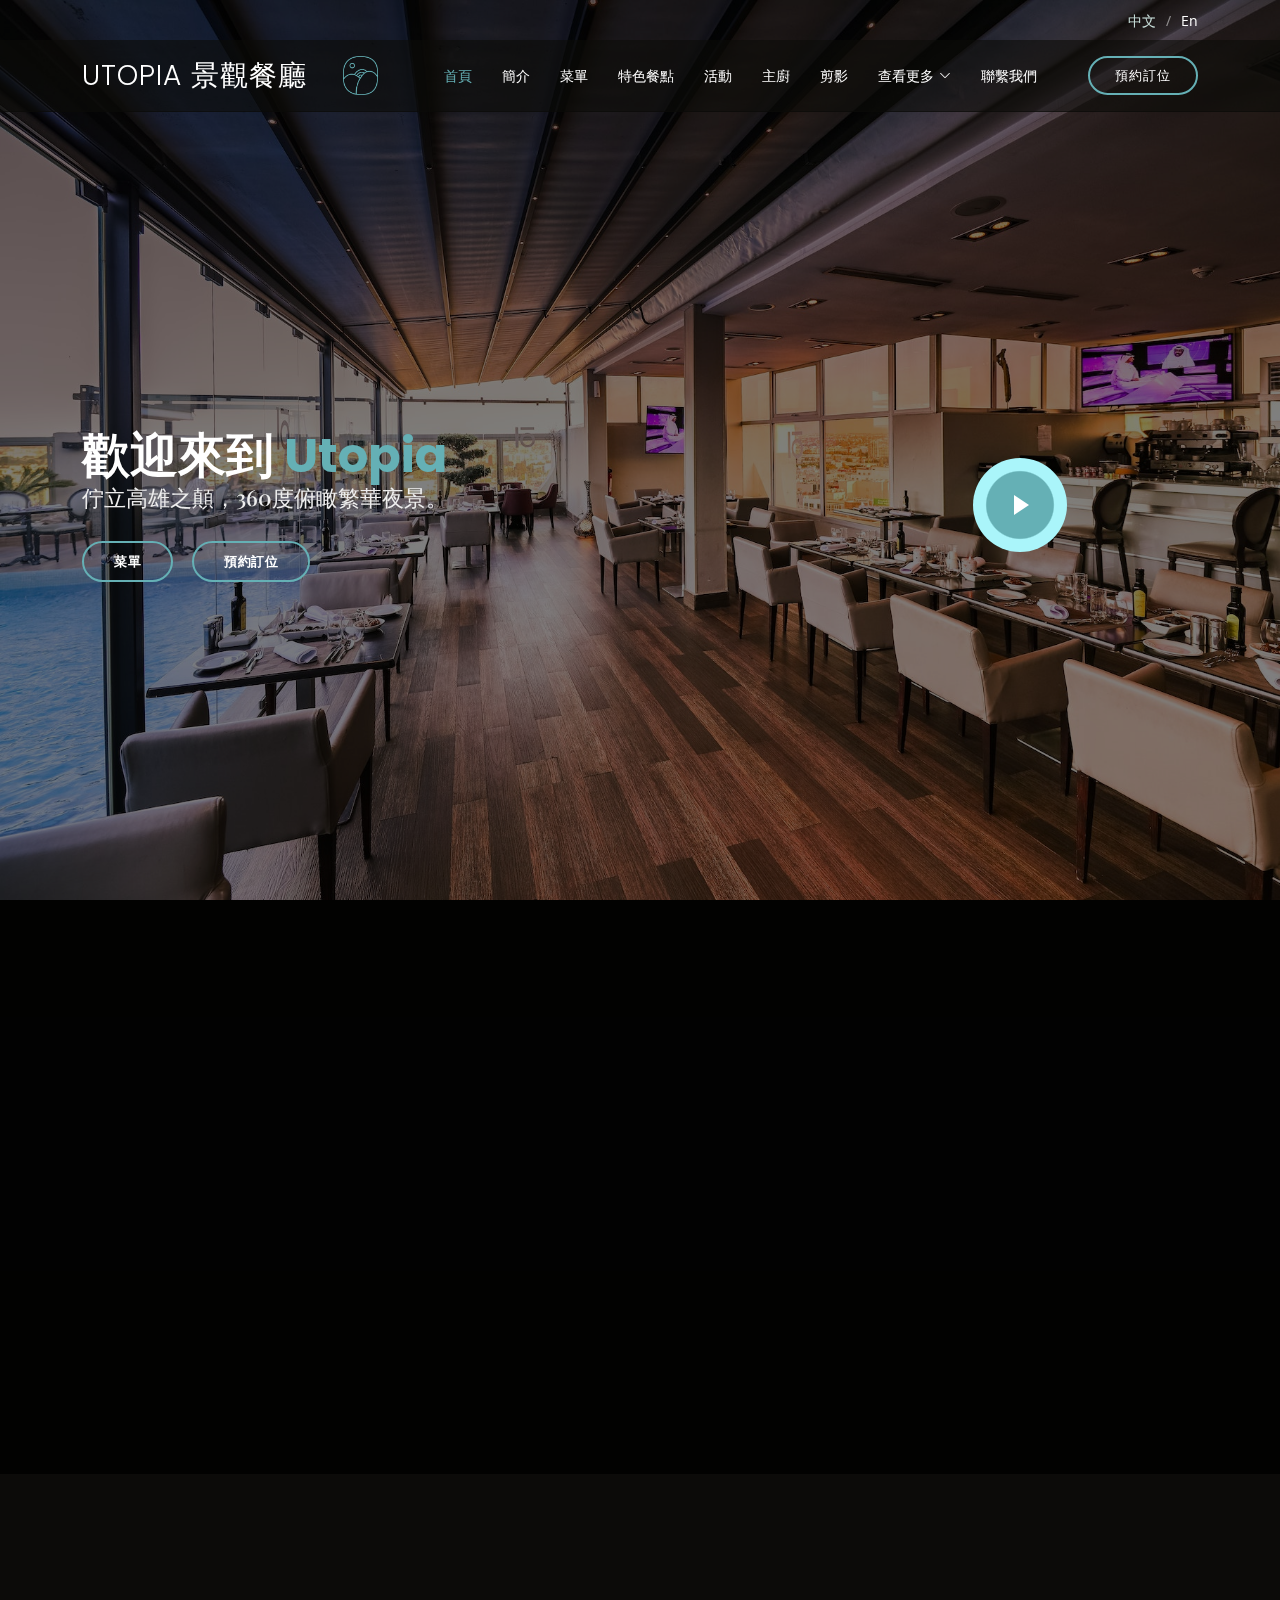
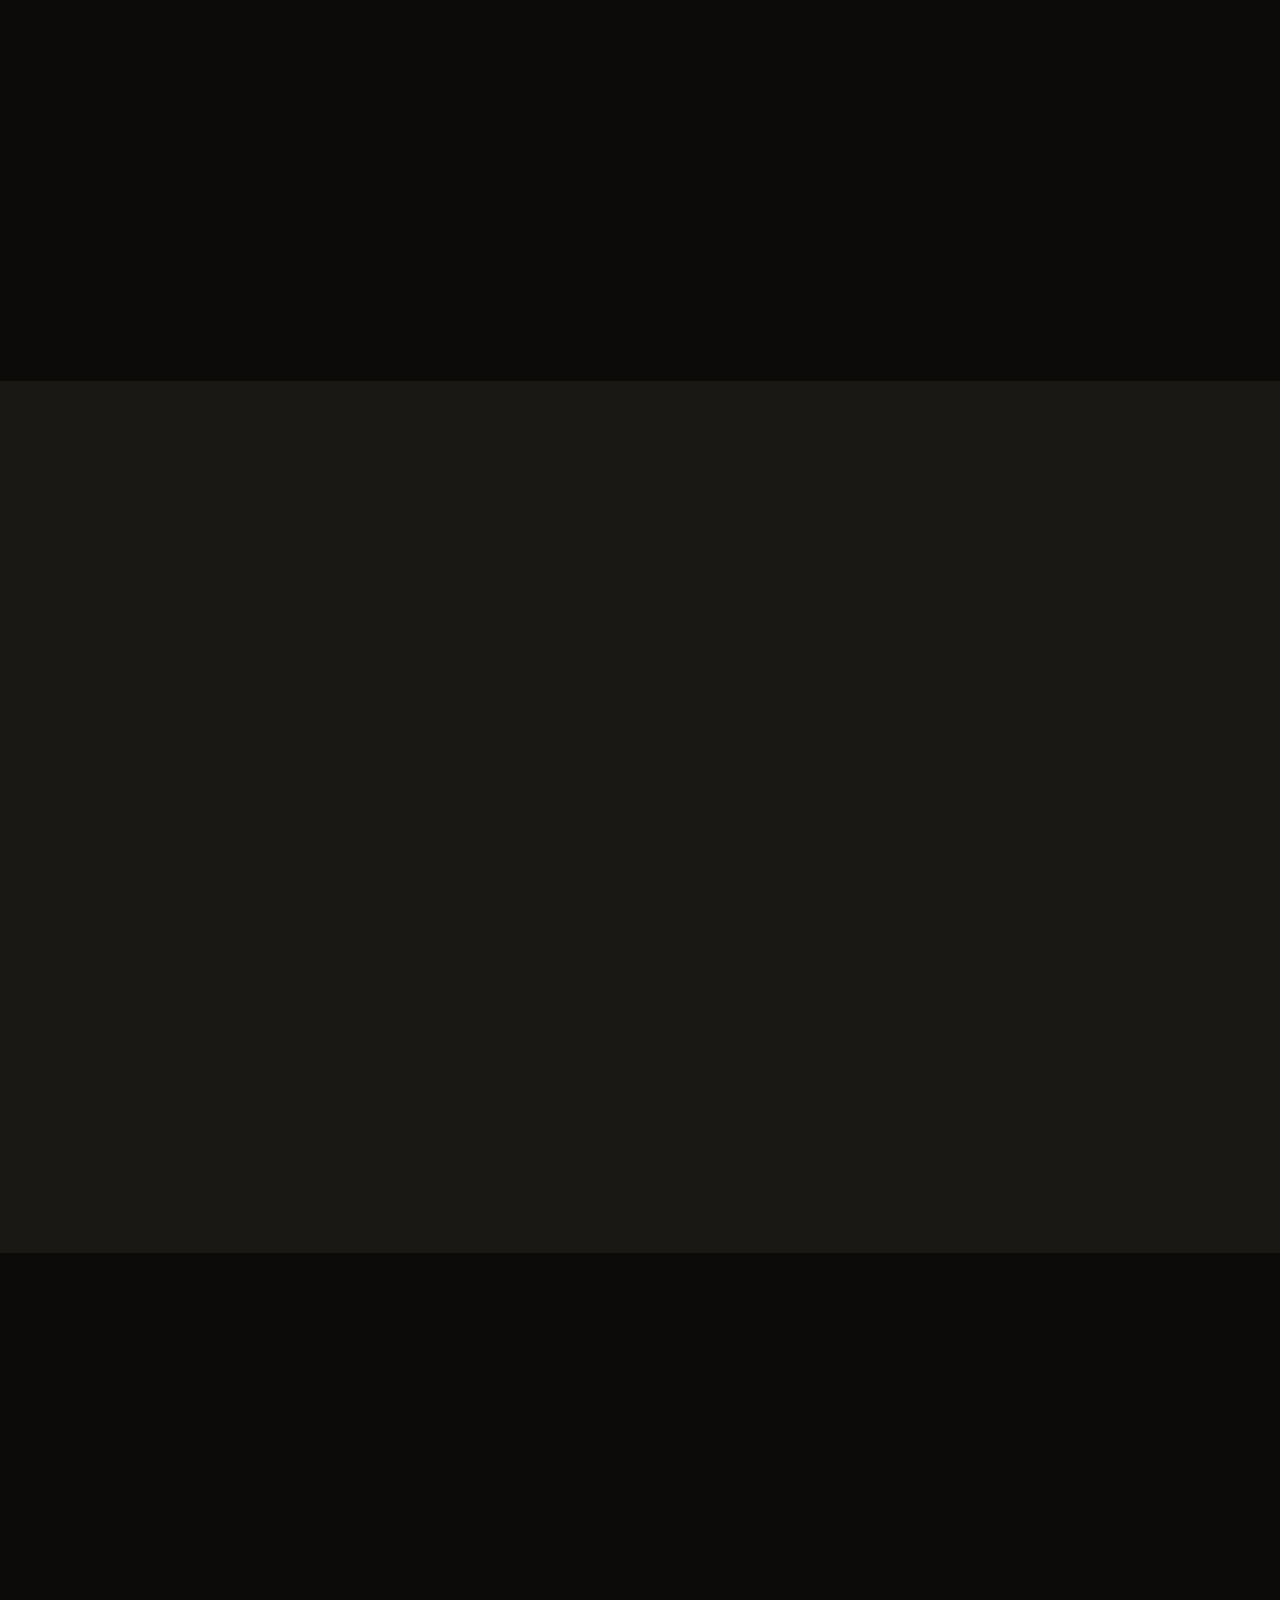
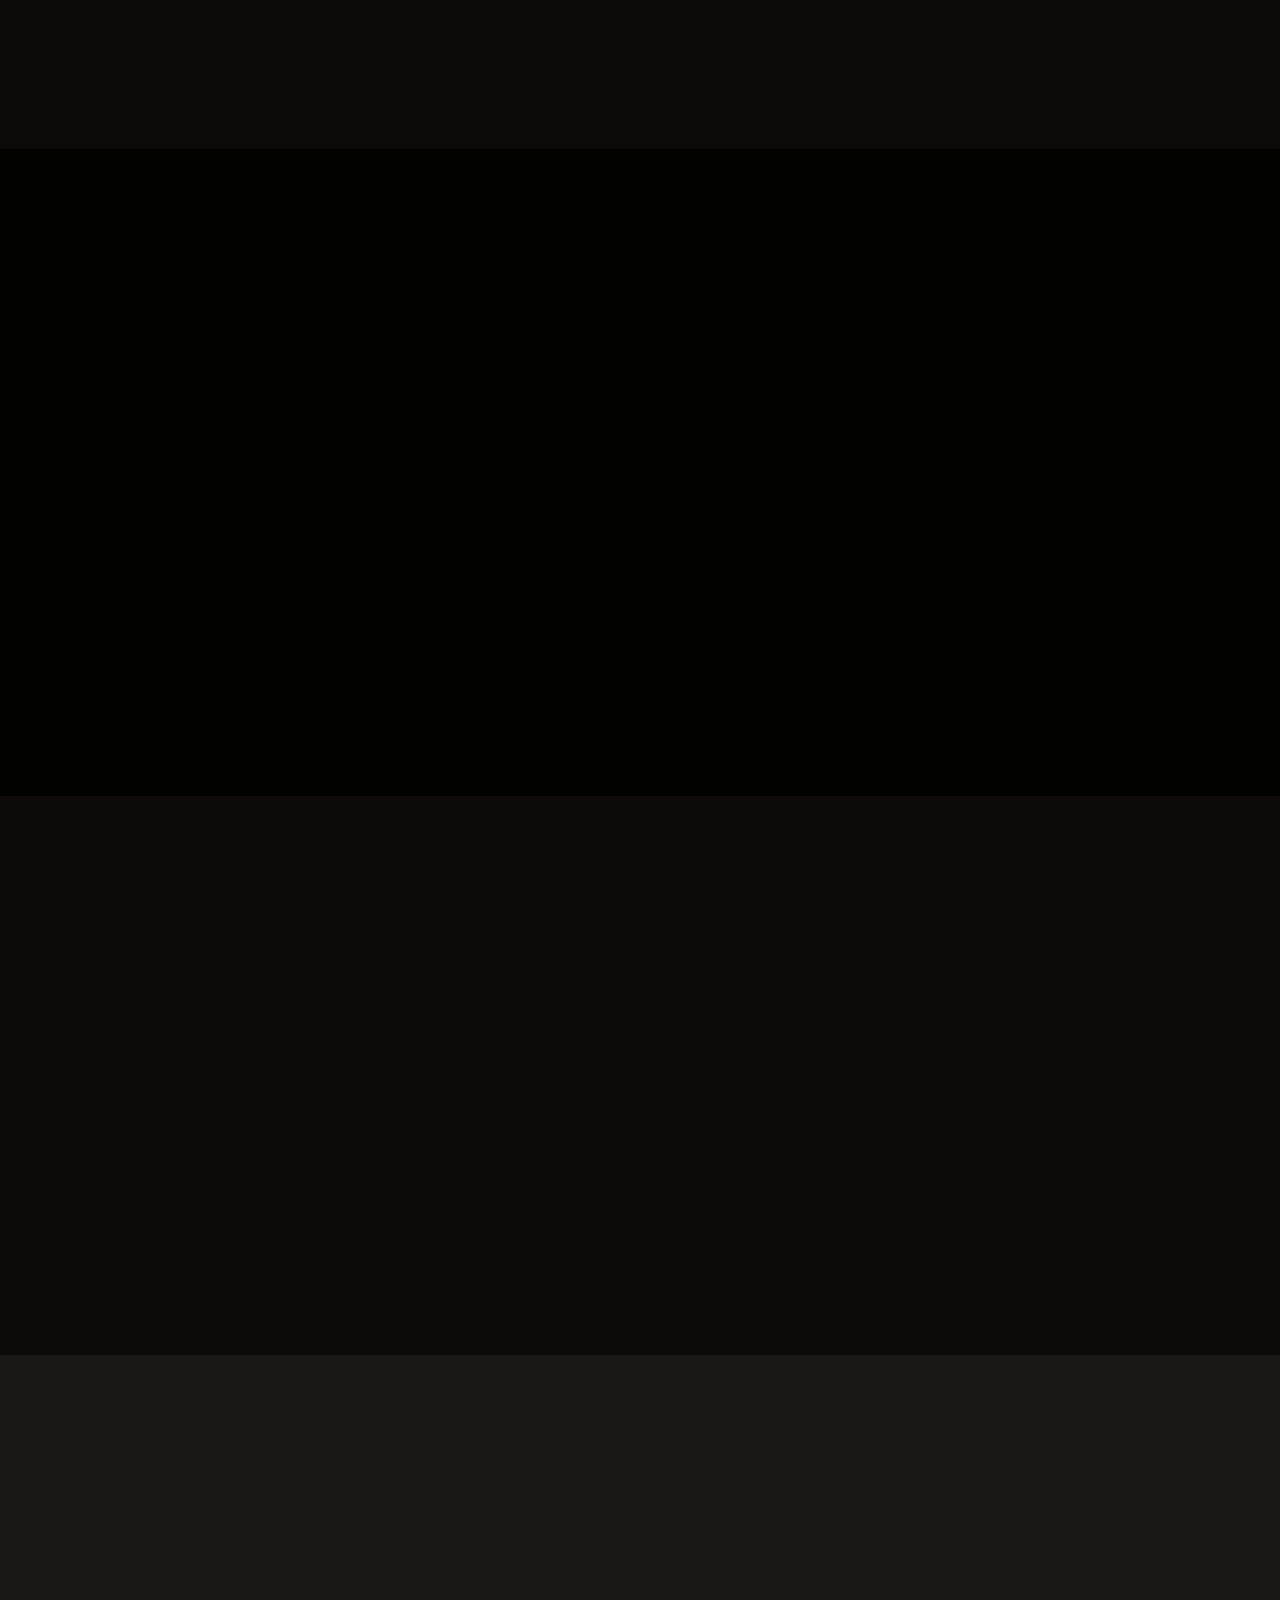
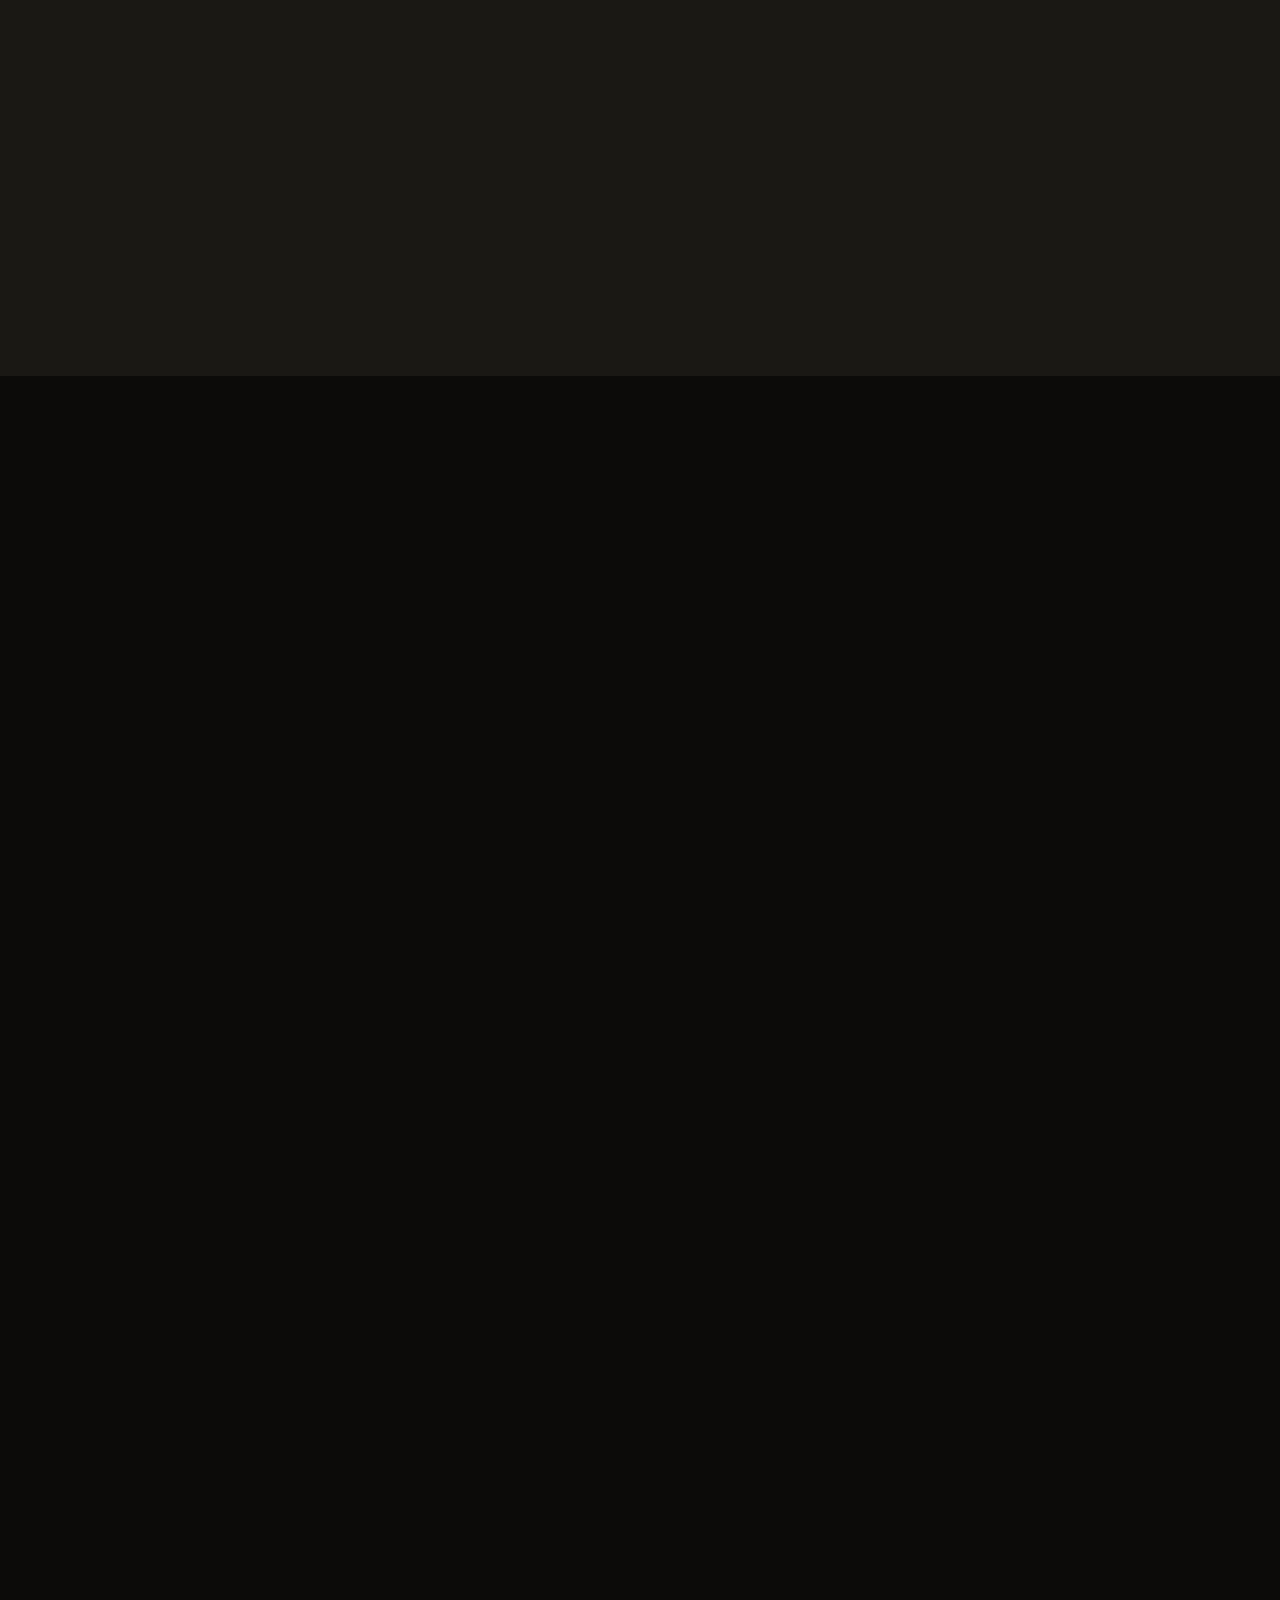
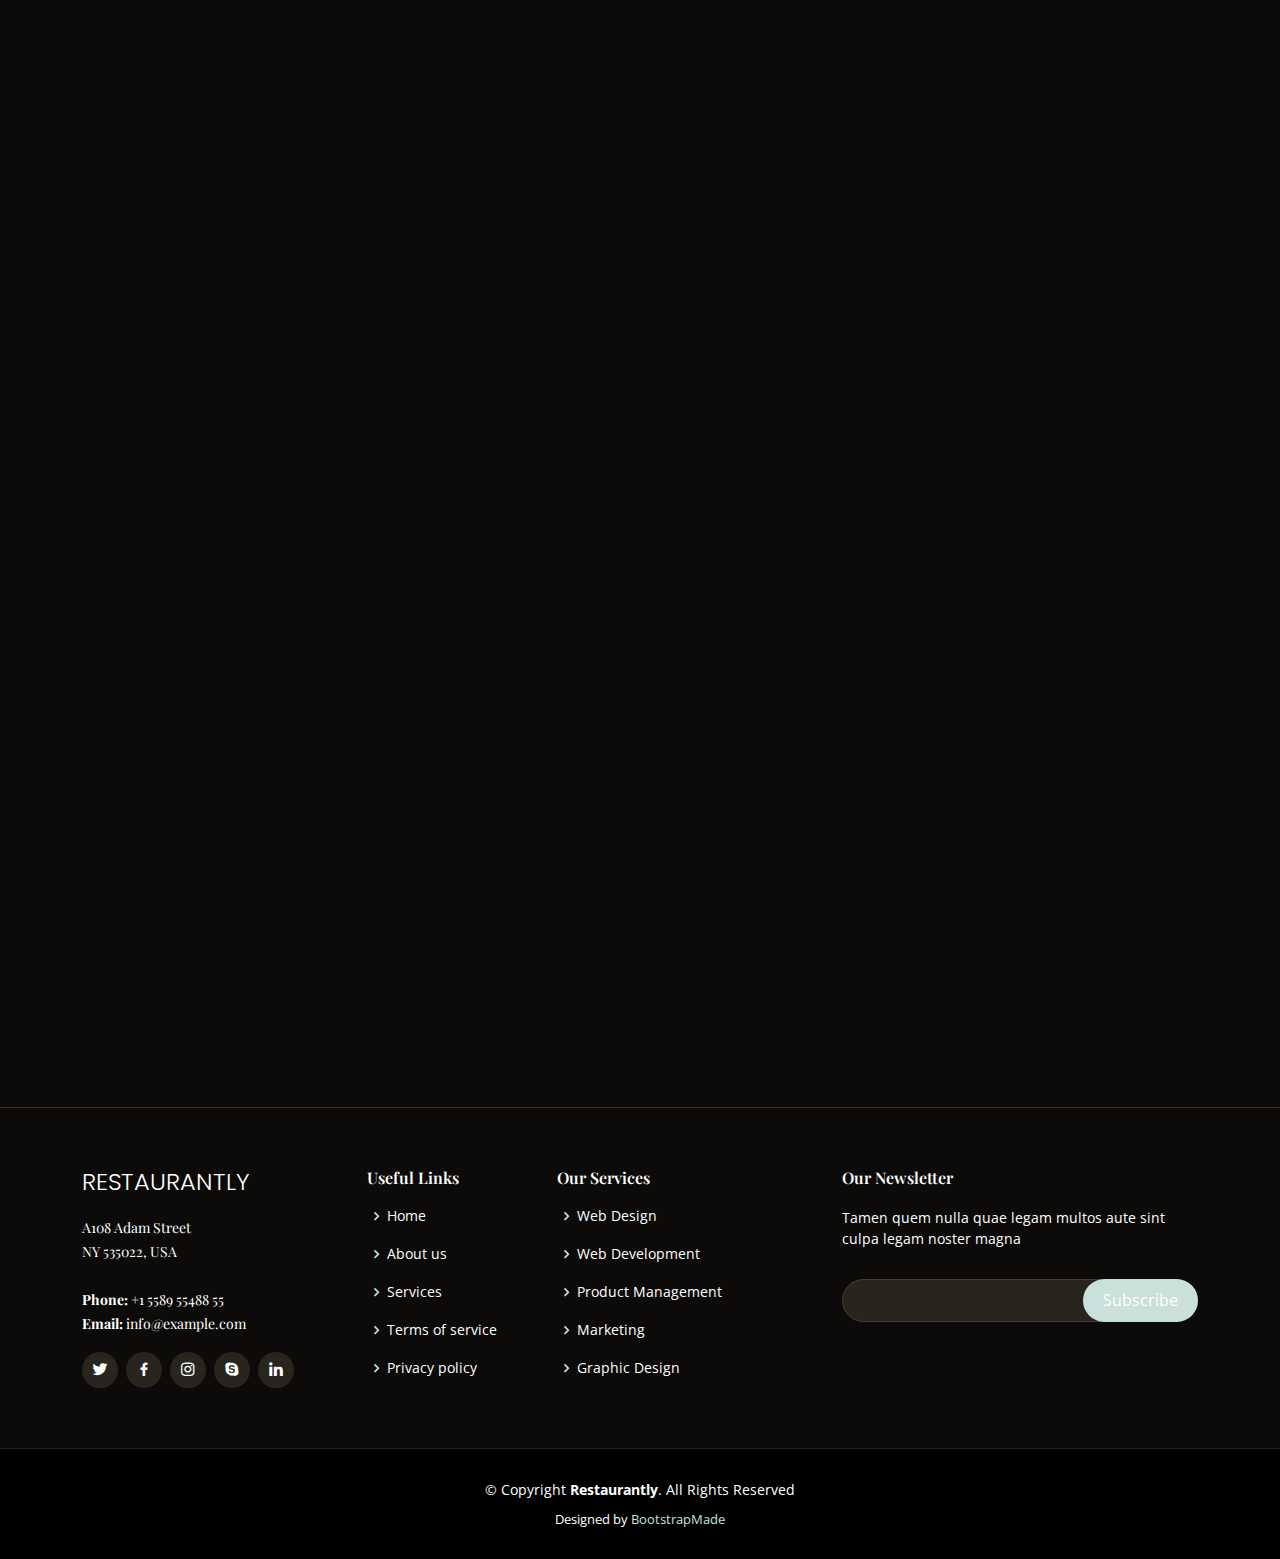
<file: index.html>
<!DOCTYPE html>
<html>

<head>
  <meta charset="utf-8">
  <meta content="width=device-width, initial-scale=1.0" name="viewport">

  <title>Restaurantly Bootstrap Template - Index</title>
  <meta content="" name="description">
  <meta content="" name="keywords">

  <!-- Favicons -->
  <link href="assets/img/logo.ico" rel="icon">
  <link href="assets/img/apple-touch-icon.png" rel="apple-touch-icon">

  <!-- Google Fonts -->
  <link href="https://fonts.googleapis.com/css?family=Open+Sans:300,300i,400,400i,600,600i,700,700i|Playfair+Display:ital,wght@0,400;0,500;0,600;0,700;1,400;1,500;1,600;1,700|Poppins:300,300i,400,400i,500,500i,600,600i,700,700i" rel="stylesheet">

  <!-- Vendor CSS Files -->
  <link href="assets/vendor/animate.css/animate.min.css" rel="stylesheet">
  <link href="assets/vendor/aos/aos.css" rel="stylesheet">
  <link href="assets/vendor/bootstrap/css/bootstrap.min.css" rel="stylesheet">
  <link href="assets/vendor/bootstrap-icons/bootstrap-icons.css" rel="stylesheet">
  <link href="assets/vendor/boxicons/css/boxicons.min.css" rel="stylesheet">
  <link href="assets/vendor/glightbox/css/glightbox.min.css" rel="stylesheet">
  <link href="assets/vendor/swiper/swiper-bundle.min.css" rel="stylesheet">

  <!-- Template Main CSS File -->
  <link href="assets/css/style.css" rel="stylesheet">

  
</head>

<body>

  <!-- ======= Top Bar ======= -->
  <div id="topbar" class="d-flex align-items-center fixed-top">
    <div class="container d-flex justify-content-center justify-content-md-between">

      <div class="contact-info d-flex align-items-center">
      
      </div>

      <div class="languages d-none d-md-flex align-items-center">
        <ul>
          <li>中文</li>
          <li><a href="indexEn.html">En</a></li>
        </ul>
      </div>
    </div>
  </div>

  <!-- ======= Header ======= -->
  <header id="header" class="fixed-top d-flex align-items-cente">
    <div class="container-fluid container-xl d-flex align-items-center justify-content-lg-between">

      <h1 class="logo me-auto me-lg-0"><a href="index.html">Utopia 景觀餐廳</a></h1>
      <!-- Uncomment below if you prefer to use an image logo -->
      <a href="index.html" class="logo me-auto me-lg-0"><img src="assets/img/LOGO0208-2.png" alt="" class="img-fluid"></a>

      <nav id="navbar" class="navbar order-last order-lg-0">
        <ul>
          <li><a class="nav-link scrollto active" href="#hero">首頁</a></li>
          <li><a class="nav-link scrollto" href="#about">簡介</a></li>
          <li><a class="nav-link scrollto" href="#menu">菜單</a></li>
          <li><a class="nav-link scrollto" href="#specials">特色餐點</a></li>
          <li><a class="nav-link scrollto" href="#events">活動</a></li>
          <li><a class="nav-link scrollto" href="#chefs">主廚</a></li>
          <li><a class="nav-link scrollto" href="#gallery">剪影</a></li>
          <li class="dropdown"><a href="#"><span>查看更多</span> <i class="bi bi-chevron-down"></i></a>
            <ul>
              <li><a href="blog/index.html">網誌</a></li>
              <li class="dropdown"><a href=""><span>Deep Drop Down</span> <i class="bi bi-chevron-right"></i></a>
                <ul>
                  <li><a href="#">Deep Drop Down 1</a></li>
                  <li><a href="#">Deep Drop Down 2</a></li>
                  <li><a href="#">Deep Drop Down 3</a></li>
                  <li><a href="#">Deep Drop Down 4</a></li>
                  <li><a href="#">Deep Drop Down 5</a></li>
                </ul>
              </li>
              <li><a href="#">Drop Down 2</a></li>
              <li><a href="#">Drop Down 3</a></li>
              <li><a href="#">Drop Down 4</a></li>
            </ul>
          </li>
          <li><a class="nav-link scrollto" href="#contact">聯繫我們</a></li>
        </ul>
        <i class="bi bi-list mobile-nav-toggle"></i>
      </nav><!-- .navbar -->
      <a href="#book-a-table" class="book-a-table-btn scrollto d-none d-lg-flex">預約訂位</a>

    </div>
  </header><!-- End Header -->

  <!-- ======= Hero Section ======= -->
  <section id="hero" class="d-flex align-items-center">
    <div class="container position-relative text-center text-lg-start" data-aos="zoom-in" data-aos-delay="100">
      <div class="row">
        <div class="col-lg-8">
          <h1>歡迎來到 <span>Utopia</span></h1>
          <h2>佇立高雄之顛，360度俯瞰繁華夜景。</h2>

          <div class="btns">
            <a href="#menu" class="btn-menu animated fadeInUp scrollto">菜單</a>
            <a href="#book-a-table" class="btn-book animated fadeInUp scrollto">預約訂位</a>
          </div>
        </div>
        <div class="col-lg-4 d-flex align-items-center justify-content-center position-relative" data-aos="zoom-in" data-aos-delay="200">
          <a href="https://www.youtube.com/watch?v=GlrxcuEDyF8" class="glightbox play-btn"></a>
        </div>

      </div>
    </div>
  </section><!-- End Hero -->

  <main id="main">

    <!-- ======= About Section ======= -->
    <section id="about" class="about">
      <div class="container" data-aos="fade-up">

        <div class="row">
          <div class="col-lg-6 order-1 order-lg-1" data-aos="zoom-in" data-aos-delay="100">
            <div class="about-img">
              <img src="assets/img/pexels-karl-solano-2728186.jpg" alt="">
            </div>
          </div>
          <div class="col-lg-6 pt-4 pt-lg-0 order-2 order-lg-2 content">
            <h3>Voluptatem dignissimos provident quasi corporis voluptates sit assumenda.</h3>
            <p class="fst-italic">
              Lorem ipsum dolor sit amet, consectetur adipiscing elit, sed do eiusmod tempor incididunt ut labore et dolore
              magna aliqua.
            </p>
            <ul>
              <li><i class="bi bi-check-circle"></i> Ullamco laboris nisi ut aliquip ex ea commodo consequat.</li>
              <li><i class="bi bi-check-circle"></i> Duis aute irure dolor in reprehenderit in voluptate velit.</li>
              <li><i class="bi bi-check-circle"></i> Ullamco laboris nisi ut aliquip ex ea commodo consequat. Duis aute irure dolor in reprehenderit in voluptate trideta storacalaperda mastiro dolore eu fugiat nulla pariatur.</li>
            </ul>
            <p>
              Ullamco laboris nisi ut aliquip ex ea commodo consequat. Duis aute irure dolor in reprehenderit in voluptate
              velit esse cillum dolore eu fugiat nulla pariatur. Excepteur sint occaecat cupidatat non proident, sunt in
              culpa qui officia deserunt mollit anim id est laborum
            </p>
          </div>
        </div>

      </div>
    </section><!-- End About Section -->

    <!-- ======= Why Us Section ======= -->
    <section id="why-us" class="why-us">
      <div class="container" data-aos="fade-up">

        <div class="section-title">
          <h2>Why Us</h2>
          <p>Why Choose Our Restaurant</p>
        </div>

        <div class="row">

          <div class="col-lg-4">
            <div class="box" data-aos="zoom-in" data-aos-delay="100">
              <span>01</span>
              <h4>Lorem Ipsum</h4>
              <p>Ulamco laboris nisi ut aliquip ex ea commodo consequat. Et consectetur ducimus vero placeat</p>
            </div>
          </div>

          <div class="col-lg-4 mt-4 mt-lg-0">
            <div class="box" data-aos="zoom-in" data-aos-delay="200">
              <span>02</span>
              <h4>Repellat Nihil</h4>
              <p>Dolorem est fugiat occaecati voluptate velit esse. Dicta veritatis dolor quod et vel dire leno para dest</p>
            </div>
          </div>

          <div class="col-lg-4 mt-4 mt-lg-0">
            <div class="box" data-aos="zoom-in" data-aos-delay="300">
              <span>03</span>
              <h4> Ad ad velit qui</h4>
              <p>Molestiae officiis omnis illo asperiores. Aut doloribus vitae sunt debitis quo vel nam quis</p>
            </div>
          </div>

        </div>

      </div>
    </section><!-- End Why Us Section -->

    <!-- ======= Menu Section ======= -->
    <section id="menu" class="menu section-bg">
      <div class="container" data-aos="fade-up">

        <div class="section-title">
          <h2>Menu</h2>
          <p>Check Our Tasty Menu</p>
        </div>

        <div class="row" data-aos="fade-up" data-aos-delay="100">
          <div class="col-lg-12 d-flex justify-content-center">
            <ul id="menu-flters">
              <li data-filter="*" class="filter-active">All</li>
              <li data-filter=".filter-starters">Starters</li>
              <li data-filter=".filter-salads">Salads</li>
              <li data-filter=".filter-specialty">Specialty</li>
            </ul>
          </div>
        </div>

        <div class="row menu-container" data-aos="fade-up" data-aos-delay="200">

          <div class="col-lg-6 menu-item filter-starters">
            <img src="assets/img/menu/lobster-bisque.jpg" class="menu-img" alt="">
            <div class="menu-content">
              <a href="#">Lobster Bisque</a><span>$5.95</span>
            </div>
            <div class="menu-ingredients">
              Lorem, deren, trataro, filede, nerada
            </div>
          </div>

          <div class="col-lg-6 menu-item filter-specialty">
            <img src="assets/img/menu/bread-barrel.jpg" class="menu-img" alt="">
            <div class="menu-content">
              <a href="#">Bread Barrel</a><span>$6.95</span>
            </div>
            <div class="menu-ingredients">
              Lorem, deren, trataro, filede, nerada
            </div>
          </div>

          <div class="col-lg-6 menu-item filter-starters">
            <img src="assets/img/menu/cake.jpg" class="menu-img" alt="">
            <div class="menu-content">
              <a href="#">Crab Cake</a><span>$7.95</span>
            </div>
            <div class="menu-ingredients">
              A delicate crab cake served on a toasted roll with lettuce and tartar sauce
            </div>
          </div>

          <div class="col-lg-6 menu-item filter-salads">
            <img src="assets/img/menu/caesar.jpg" class="menu-img" alt="">
            <div class="menu-content">
              <a href="#">Caesar Selections</a><span>$8.95</span>
            </div>
            <div class="menu-ingredients">
              Lorem, deren, trataro, filede, nerada
            </div>
          </div>

          <div class="col-lg-6 menu-item filter-specialty">
            <img src="assets/img/menu/tuscan-grilled.jpg" class="menu-img" alt="">
            <div class="menu-content">
              <a href="#">Tuscan Grilled</a><span>$9.95</span>
            </div>
            <div class="menu-ingredients">
              Grilled chicken with provolone, artichoke hearts, and roasted red pesto
            </div>
          </div>

          <div class="col-lg-6 menu-item filter-starters">
            <img src="assets/img/menu/mozzarella.jpg" class="menu-img" alt="">
            <div class="menu-content">
              <a href="#">Mozzarella Stick</a><span>$4.95</span>
            </div>
            <div class="menu-ingredients">
              Lorem, deren, trataro, filede, nerada
            </div>
          </div>

          <div class="col-lg-6 menu-item filter-salads">
            <img src="assets/img/menu/greek-salad.jpg" class="menu-img" alt="">
            <div class="menu-content">
              <a href="#">Greek Salad</a><span>$9.95</span>
            </div>
            <div class="menu-ingredients">
              Fresh spinach, crisp romaine, tomatoes, and Greek olives
            </div>
          </div>

          <div class="col-lg-6 menu-item filter-salads">
            <img src="assets/img/menu/spinach-salad.jpg" class="menu-img" alt="">
            <div class="menu-content">
              <a href="#">Spinach Salad</a><span>$9.95</span>
            </div>
            <div class="menu-ingredients">
              Fresh spinach with mushrooms, hard boiled egg, and warm bacon vinaigrette
            </div>
          </div>

          <div class="col-lg-6 menu-item filter-specialty">
            <img src="assets/img/menu/lobster-roll.jpg" class="menu-img" alt="">
            <div class="menu-content">
              <a href="#">Lobster Roll</a><span>$12.95</span>
            </div>
            <div class="menu-ingredients">
              Plump lobster meat, mayo and crisp lettuce on a toasted bulky roll
            </div>
          </div>

        </div>

      </div>
    </section><!-- End Menu Section -->

    <!-- ======= Specials Section ======= -->
    <section id="specials" class="specials">
      <div class="container" data-aos="fade-up">

        <div class="section-title">
          <h2>Specials</h2>
          <p>Check Our Specials</p>
        </div>

        <div class="row" data-aos="fade-up" data-aos-delay="100">
          <div class="col-lg-3">
            <ul class="nav nav-tabs flex-column">
              <li class="nav-item">
                <a class="nav-link active show" data-bs-toggle="tab" href="#tab-1">Modi sit est</a>
              </li>
              <li class="nav-item">
                <a class="nav-link" data-bs-toggle="tab" href="#tab-2">Unde praesentium sed</a>
              </li>
              <li class="nav-item">
                <a class="nav-link" data-bs-toggle="tab" href="#tab-3">Pariatur explicabo vel</a>
              </li>
              <li class="nav-item">
                <a class="nav-link" data-bs-toggle="tab" href="#tab-4">Nostrum qui quasi</a>
              </li>
              <li class="nav-item">
                <a class="nav-link" data-bs-toggle="tab" href="#tab-5">Iusto ut expedita aut</a>
              </li>
            </ul>
          </div>
          <div class="col-lg-9 mt-4 mt-lg-0">
            <div class="tab-content">
              <div class="tab-pane active show" id="tab-1">
                <div class="row">
                  <div class="col-lg-8 details order-2 order-lg-1">
                    <h3>Architecto ut aperiam autem id</h3>
                    <p class="fst-italic">Qui laudantium consequatur laborum sit qui ad sapiente dila parde sonata raqer a videna mareta paulona marka</p>
                    <p>Et nobis maiores eius. Voluptatibus ut enim blanditiis atque harum sint. Laborum eos ipsum ipsa odit magni. Incidunt hic ut molestiae aut qui. Est repellat minima eveniet eius et quis magni nihil. Consequatur dolorem quaerat quos qui similique accusamus nostrum rem vero</p>
                  </div>
                  <div class="col-lg-4 text-center order-1 order-lg-2">
                    <img src="assets/img/specials-1.png" alt="" class="img-fluid">
                  </div>
                </div>
              </div>
              <div class="tab-pane" id="tab-2">
                <div class="row">
                  <div class="col-lg-8 details order-2 order-lg-1">
                    <h3>Et blanditiis nemo veritatis excepturi</h3>
                    <p class="fst-italic">Qui laudantium consequatur laborum sit qui ad sapiente dila parde sonata raqer a videna mareta paulona marka</p>
                    <p>Ea ipsum voluptatem consequatur quis est. Illum error ullam omnis quia et reiciendis sunt sunt est. Non aliquid repellendus itaque accusamus eius et velit ipsa voluptates. Optio nesciunt eaque beatae accusamus lerode pakto madirna desera vafle de nideran pal</p>
                  </div>
                  <div class="col-lg-4 text-center order-1 order-lg-2">
                    <img src="assets/img/specials-2.png" alt="" class="img-fluid">
                  </div>
                </div>
              </div>
              <div class="tab-pane" id="tab-3">
                <div class="row">
                  <div class="col-lg-8 details order-2 order-lg-1">
                    <h3>Impedit facilis occaecati odio neque aperiam sit</h3>
                    <p class="fst-italic">Eos voluptatibus quo. Odio similique illum id quidem non enim fuga. Qui natus non sunt dicta dolor et. In asperiores velit quaerat perferendis aut</p>
                    <p>Iure officiis odit rerum. Harum sequi eum illum corrupti culpa veritatis quisquam. Neque necessitatibus illo rerum eum ut. Commodi ipsam minima molestiae sed laboriosam a iste odio. Earum odit nesciunt fugiat sit ullam. Soluta et harum voluptatem optio quae</p>
                  </div>
                  <div class="col-lg-4 text-center order-1 order-lg-2">
                    <img src="assets/img/specials-3.png" alt="" class="img-fluid">
                  </div>
                </div>
              </div>
              <div class="tab-pane" id="tab-4">
                <div class="row">
                  <div class="col-lg-8 details order-2 order-lg-1">
                    <h3>Fuga dolores inventore laboriosam ut est accusamus laboriosam dolore</h3>
                    <p class="fst-italic">Totam aperiam accusamus. Repellat consequuntur iure voluptas iure porro quis delectus</p>
                    <p>Eaque consequuntur consequuntur libero expedita in voluptas. Nostrum ipsam necessitatibus aliquam fugiat debitis quis velit. Eum ex maxime error in consequatur corporis atque. Eligendi asperiores sed qui veritatis aperiam quia a laborum inventore</p>
                  </div>
                  <div class="col-lg-4 text-center order-1 order-lg-2">
                    <img src="assets/img/specials-4.png" alt="" class="img-fluid">
                  </div>
                </div>
              </div>
              <div class="tab-pane" id="tab-5">
                <div class="row">
                  <div class="col-lg-8 details order-2 order-lg-1">
                    <h3>Est eveniet ipsam sindera pad rone matrelat sando reda</h3>
                    <p class="fst-italic">Omnis blanditiis saepe eos autem qui sunt debitis porro quia.</p>
                    <p>Exercitationem nostrum omnis. Ut reiciendis repudiandae minus. Omnis recusandae ut non quam ut quod eius qui. Ipsum quia odit vero atque qui quibusdam amet. Occaecati sed est sint aut vitae molestiae voluptate vel</p>
                  </div>
                  <div class="col-lg-4 text-center order-1 order-lg-2">
                    <img src="assets/img/specials-5.png" alt="" class="img-fluid">
                  </div>
                </div>
              </div>
            </div>
          </div>
        </div>

      </div>
    </section><!-- End Specials Section -->

    <!-- ======= Events Section ======= -->
    <section id="events" class="events">
      <div class="container" data-aos="fade-up">

        <div class="section-title">
          <h2>Events</h2>
          <p>Organize Your Events in our Restaurant</p>
        </div>

        <div class="events-slider swiper-container" data-aos="fade-up" data-aos-delay="100">
          <div class="swiper-wrapper">

            <div class="swiper-slide">
              <div class="row event-item">
                <div class="col-lg-6">
                  <img src="assets/img/event-birthday.jpg" class="img-fluid" alt="">
                </div>
                <div class="col-lg-6 pt-4 pt-lg-0 content">
                  <h3>Birthday Parties</h3>
                  <div class="price">
                    <p><span>$189</span></p>
                  </div>
                  <p class="fst-italic">
                    Lorem ipsum dolor sit amet, consectetur adipiscing elit, sed do eiusmod tempor incididunt ut labore et dolore
                    magna aliqua.
                  </p>
                  <ul>
                    <li><i class="bi bi-check-circled"></i> Ullamco laboris nisi ut aliquip ex ea commodo consequat.</li>
                    <li><i class="bi bi-check-circled"></i> Duis aute irure dolor in reprehenderit in voluptate velit.</li>
                    <li><i class="bi bi-check-circled"></i> Ullamco laboris nisi ut aliquip ex ea commodo consequat.</li>
                  </ul>
                  <p>
                    Ullamco laboris nisi ut aliquip ex ea commodo consequat. Duis aute irure dolor in reprehenderit in voluptate
                    velit esse cillum dolore eu fugiat nulla pariatur
                  </p>
                </div>
              </div>
            </div><!-- End testimonial item -->

            <div class="swiper-slide">
              <div class="row event-item">
                <div class="col-lg-6">
                  <img src="assets/img/event-private.jpg" class="img-fluid" alt="">
                </div>
                <div class="col-lg-6 pt-4 pt-lg-0 content">
                  <h3>Private Parties</h3>
                  <div class="price">
                    <p><span>$290</span></p>
                  </div>
                  <p class="fst-italic">
                    Lorem ipsum dolor sit amet, consectetur adipiscing elit, sed do eiusmod tempor incididunt ut labore et dolore
                    magna aliqua.
                  </p>
                  <ul>
                    <li><i class="bi bi-check-circled"></i> Ullamco laboris nisi ut aliquip ex ea commodo consequat.</li>
                    <li><i class="bi bi-check-circled"></i> Duis aute irure dolor in reprehenderit in voluptate velit.</li>
                    <li><i class="bi bi-check-circled"></i> Ullamco laboris nisi ut aliquip ex ea commodo consequat.</li>
                  </ul>
                  <p>
                    Ullamco laboris nisi ut aliquip ex ea commodo consequat. Duis aute irure dolor in reprehenderit in voluptate
                    velit esse cillum dolore eu fugiat nulla pariatur
                  </p>
                </div>
              </div>
            </div><!-- End testimonial item -->

            <div class="swiper-slide">
              <div class="row event-item">
                <div class="col-lg-6">
                  <img src="assets/img/event-custom.jpg" class="img-fluid" alt="">
                </div>
                <div class="col-lg-6 pt-4 pt-lg-0 content">
                  <h3>Custom Parties</h3>
                  <div class="price">
                    <p><span>$99</span></p>
                  </div>
                  <p class="fst-italic">
                    Lorem ipsum dolor sit amet, consectetur adipiscing elit, sed do eiusmod tempor incididunt ut labore et dolore
                    magna aliqua.
                  </p>
                  <ul>
                    <li><i class="bi bi-check-circled"></i> Ullamco laboris nisi ut aliquip ex ea commodo consequat.</li>
                    <li><i class="bi bi-check-circled"></i> Duis aute irure dolor in reprehenderit in voluptate velit.</li>
                    <li><i class="bi bi-check-circled"></i> Ullamco laboris nisi ut aliquip ex ea commodo consequat.</li>
                  </ul>
                  <p>
                    Ullamco laboris nisi ut aliquip ex ea commodo consequat. Duis aute irure dolor in reprehenderit in voluptate
                    velit esse cillum dolore eu fugiat nulla pariatur
                  </p>
                </div>
              </div>
            </div><!-- End testimonial item -->

          </div>
          <div class="swiper-pagination"></div>
        </div>

      </div>
    </section><!-- End Events Section -->

    <!-- ======= Book A Table Section ======= -->
    <section id="book-a-table" class="book-a-table">
      <div class="container" data-aos="fade-up">

        <div class="section-title">
          <h2>Reservation</h2>
          <p>Book a Table</p>
        </div>

        <form action="forms/book-a-table.php" method="post" role="form" class="php-email-form" data-aos="fade-up" data-aos-delay="100">
          <div class="row">
            <div class="col-lg-4 col-md-6 form-group">
              <input type="text" name="name" class="form-control" id="name" placeholder="Your Name" data-rule="minlen:4" data-msg="Please enter at least 4 chars">
              <div class="validate"></div>
            </div>
            <div class="col-lg-4 col-md-6 form-group mt-3 mt-md-0">
              <input type="email" class="form-control" name="email" id="email" placeholder="Your Email" data-rule="email" data-msg="Please enter a valid email">
              <div class="validate"></div>
            </div>
            <div class="col-lg-4 col-md-6 form-group mt-3 mt-md-0">
              <input type="text" class="form-control" name="phone" id="phone" placeholder="Your Phone" data-rule="minlen:4" data-msg="Please enter at least 4 chars">
              <div class="validate"></div>
            </div>
            <div class="col-lg-4 col-md-6 form-group mt-3">
              <input type="text" name="date" class="form-control" id="date" placeholder="Date" data-rule="minlen:4" data-msg="Please enter at least 4 chars">
              <div class="validate"></div>
            </div>
            <div class="col-lg-4 col-md-6 form-group mt-3">
              <input type="text" class="form-control" name="time" id="time" placeholder="Time" data-rule="minlen:4" data-msg="Please enter at least 4 chars">
              <div class="validate"></div>
            </div>
            <div class="col-lg-4 col-md-6 form-group mt-3">
              <input type="number" class="form-control" name="people" id="people" placeholder="# of people" data-rule="minlen:1" data-msg="Please enter at least 1 chars">
              <div class="validate"></div>
            </div>
          </div>
          <div class="form-group mt-3">
            <textarea class="form-control" name="message" rows="5" placeholder="Message"></textarea>
            <div class="validate"></div>
          </div>
          <div class="mb-3">
            <div class="loading">Loading</div>
            <div class="error-message"></div>
            <div class="sent-message">Your booking request was sent. We will call back or send an Email to confirm your reservation. Thank you!</div>
          </div>
          <div class="text-center"><button type="submit">Book a Table</button></div>
        </form>

      </div>
    </section><!-- End Book A Table Section -->

    <!-- ======= Testimonials Section ======= -->
    <section id="testimonials" class="testimonials section-bg">
      <div class="container" data-aos="fade-up">

        <div class="section-title">
          <h2>Testimonials</h2>
          <p>What they're saying about us</p>
        </div>

        <div class="testimonials-slider swiper-container" data-aos="fade-up" data-aos-delay="100">
          <div class="swiper-wrapper">

            <div class="swiper-slide">
              <div class="testimonial-item">
                <p>
                  <i class="bx bxs-quote-alt-left quote-icon-left"></i>
                  Proin iaculis purus consequat sem cure digni ssim donec porttitora entum suscipit rhoncus. Accusantium quam, ultricies eget id, aliquam eget nibh et. Maecen aliquam, risus at semper.
                  <i class="bx bxs-quote-alt-right quote-icon-right"></i>
                </p>
                <img src="assets/img/testimonials/testimonials-1.jpg" class="testimonial-img" alt="">
                <h3>Saul Goodman</h3>
                <h4>Ceo &amp; Founder</h4>
              </div>
            </div><!-- End testimonial item -->

            <div class="swiper-slide">
              <div class="testimonial-item">
                <p>
                  <i class="bx bxs-quote-alt-left quote-icon-left"></i>
                  Export tempor illum tamen malis malis eram quae irure esse labore quem cillum quid cillum eram malis quorum velit fore eram velit sunt aliqua noster fugiat irure amet legam anim culpa.
                  <i class="bx bxs-quote-alt-right quote-icon-right"></i>
                </p>
                <img src="assets/img/testimonials/testimonials-2.jpg" class="testimonial-img" alt="">
                <h3>Sara Wilsson</h3>
                <h4>Designer</h4>
              </div>
            </div><!-- End testimonial item -->

            <div class="swiper-slide">
              <div class="testimonial-item">
                <p>
                  <i class="bx bxs-quote-alt-left quote-icon-left"></i>
                  Enim nisi quem export duis labore cillum quae magna enim sint quorum nulla quem veniam duis minim tempor labore quem eram duis noster aute amet eram fore quis sint minim.
                  <i class="bx bxs-quote-alt-right quote-icon-right"></i>
                </p>
                <img src="assets/img/testimonials/testimonials-3.jpg" class="testimonial-img" alt="">
                <h3>Jena Karlis</h3>
                <h4>Store Owner</h4>
              </div>
            </div><!-- End testimonial item -->

            <div class="swiper-slide">
              <div class="testimonial-item">
                <p>
                  <i class="bx bxs-quote-alt-left quote-icon-left"></i>
                  Fugiat enim eram quae cillum dolore dolor amet nulla culpa multos export minim fugiat minim velit minim dolor enim duis veniam ipsum anim magna sunt elit fore quem dolore labore illum veniam.
                  <i class="bx bxs-quote-alt-right quote-icon-right"></i>
                </p>
                <img src="assets/img/testimonials/testimonials-4.jpg" class="testimonial-img" alt="">
                <h3>Matt Brandon</h3>
                <h4>Freelancer</h4>
              </div>
            </div><!-- End testimonial item -->

            <div class="swiper-slide">
              <div class="testimonial-item">
                <p>
                  <i class="bx bxs-quote-alt-left quote-icon-left"></i>
                  Quis quorum aliqua sint quem legam fore sunt eram irure aliqua veniam tempor noster veniam enim culpa labore duis sunt culpa nulla illum cillum fugiat legam esse veniam culpa fore nisi cillum quid.
                  <i class="bx bxs-quote-alt-right quote-icon-right"></i>
                </p>
                <img src="assets/img/testimonials/testimonials-5.jpg" class="testimonial-img" alt="">
                <h3>John Larson</h3>
                <h4>Entrepreneur</h4>
              </div>
            </div><!-- End testimonial item -->

          </div>
          <div class="swiper-pagination"></div>
        </div>

      </div>
    </section><!-- End Testimonials Section -->

    <!-- ======= Gallery Section ======= -->
    <section id="gallery" class="gallery">

      <div class="container" data-aos="fade-up">
        <div class="section-title">
          <h2>Gallery</h2>
          <p>Some photos from Our Restaurant</p>
        </div>
      </div>

      <div class="container-fluid" data-aos="fade-up" data-aos-delay="100">

        <div class="row g-0">

          <div class="col-lg-3 col-md-4">
            <div class="gallery-item">
              <a href="assets/img/gallery/gallery-1.jpg" class="gallery-lightbox" data-gall="gallery-item">
                <img src="assets/img/gallery/gallery-1.jpg" alt="" class="img-fluid">
              </a>
            </div>
          </div>

          <div class="col-lg-3 col-md-4">
            <div class="gallery-item">
              <a href="assets/img/gallery/gallery-2.jpg" class="gallery-lightbox" data-gall="gallery-item">
                <img src="assets/img/gallery/gallery-2.jpg" alt="" class="img-fluid">
              </a>
            </div>
          </div>

          <div class="col-lg-3 col-md-4">
            <div class="gallery-item">
              <a href="assets/img/gallery/gallery-3.jpg" class="gallery-lightbox" data-gall="gallery-item">
                <img src="assets/img/gallery/gallery-3.jpg" alt="" class="img-fluid">
              </a>
            </div>
          </div>

          <div class="col-lg-3 col-md-4">
            <div class="gallery-item">
              <a href="assets/img/gallery/gallery-4.jpg" class="gallery-lightbox" data-gall="gallery-item">
                <img src="assets/img/gallery/gallery-4.jpg" alt="" class="img-fluid">
              </a>
            </div>
          </div>

          <div class="col-lg-3 col-md-4">
            <div class="gallery-item">
              <a href="assets/img/gallery/gallery-5.jpg" class="gallery-lightbox" data-gall="gallery-item">
                <img src="assets/img/gallery/gallery-5.jpg" alt="" class="img-fluid">
              </a>
            </div>
          </div>

          <div class="col-lg-3 col-md-4">
            <div class="gallery-item">
              <a href="assets/img/gallery/gallery-6.jpg" class="gallery-lightbox" data-gall="gallery-item">
                <img src="assets/img/gallery/gallery-6.jpg" alt="" class="img-fluid">
              </a>
            </div>
          </div>

          <div class="col-lg-3 col-md-4">
            <div class="gallery-item">
              <a href="assets/img/gallery/gallery-7.jpg" class="gallery-lightbox" data-gall="gallery-item">
                <img src="assets/img/gallery/gallery-7.jpg" alt="" class="img-fluid">
              </a>
            </div>
          </div>

          <div class="col-lg-3 col-md-4">
            <div class="gallery-item">
              <a href="assets/img/gallery/gallery-8.jpg" class="gallery-lightbox" data-gall="gallery-item">
                <img src="assets/img/gallery/gallery-8.jpg" alt="" class="img-fluid">
              </a>
            </div>
          </div>

        </div>

      </div>
    </section><!-- End Gallery Section -->

    <!-- ======= Chefs Section ======= -->
    <section id="chefs" class="chefs">
      <div class="container" data-aos="fade-up">

        <div class="section-title">
          <h2>Chefs</h2>
          <p>Our Proffesional Chefs</p>
        </div>

        <div class="row">

          <div class="col-lg-4 col-md-6">
            <div class="member" data-aos="zoom-in" data-aos-delay="100">
              <img src="assets/img/chefs/chefs-1.jpg" class="img-fluid" alt="">
              <div class="member-info">
                <div class="member-info-content">
                  <h4>Walter White</h4>
                  <span>Master Chef</span>
                </div>
                <div class="social">
                  <a href=""><i class="bi bi-twitter"></i></a>
                  <a href=""><i class="bi bi-facebook"></i></a>
                  <a href=""><i class="bi bi-instagram"></i></a>
                  <a href=""><i class="bi bi-linkedin"></i></a>
                </div>
              </div>
            </div>
          </div>

          <div class="col-lg-4 col-md-6">
            <div class="member" data-aos="zoom-in" data-aos-delay="200">
              <img src="assets/img/chefs/chefs-2.jpg" class="img-fluid" alt="">
              <div class="member-info">
                <div class="member-info-content">
                  <h4>Sarah Jhonson</h4>
                  <span>Patissier</span>
                </div>
                <div class="social">
                  <a href=""><i class="bi bi-twitter"></i></a>
                  <a href=""><i class="bi bi-facebook"></i></a>
                  <a href=""><i class="bi bi-instagram"></i></a>
                  <a href=""><i class="bi bi-linkedin"></i></a>
                </div>
              </div>
            </div>
          </div>

          <div class="col-lg-4 col-md-6">
            <div class="member" data-aos="zoom-in" data-aos-delay="300">
              <img src="assets/img/chefs/chefs-3.jpg" class="img-fluid" alt="">
              <div class="member-info">
                <div class="member-info-content">
                  <h4>William Anderson</h4>
                  <span>Cook</span>
                </div>
                <div class="social">
                  <a href=""><i class="bi bi-twitter"></i></a>
                  <a href=""><i class="bi bi-facebook"></i></a>
                  <a href=""><i class="bi bi-instagram"></i></a>
                  <a href=""><i class="bi bi-linkedin"></i></a>
                </div>
              </div>
            </div>
          </div>

        </div>

      </div>
    </section><!-- End Chefs Section -->

    <!-- ======= Contact Section ======= -->
    <section id="contact" class="contact">
      <div class="container" data-aos="fade-up">

        <div class="section-title">
          <h2>Contact</h2>
          <p>Contact Us</p>
        </div>
      </div>

      <div data-aos="fade-up">
        <iframe style="border:0; width: 100%; height: 350px;" src="https://www.google.com/maps/embed?pb=!1m14!1m8!1m3!1d12097.433213460943!2d-74.0062269!3d40.7101282!3m2!1i1024!2i768!4f13.1!3m3!1m2!1s0x0%3A0xb89d1fe6bc499443!2sDowntown+Conference+Center!5e0!3m2!1smk!2sbg!4v1539943755621" frameborder="0" allowfullscreen></iframe>
      </div>

      <div class="container" data-aos="fade-up">

        <div class="row mt-5">

          <div class="col-lg-4">
            <div class="info">
              <div class="address">
                <i class="bi bi-geo-alt"></i>
                <h4>Location:</h4>
                <p>A108 Adam Street, New York, NY 535022</p>
              </div>

              <div class="open-hours">
                <i class="bi bi-clock"></i>
                <h4>Open Hours:</h4>
                <p>
                  Monday-Saturday:<br>
                  11:00 AM - 2300 PM
                </p>
              </div>

              <div class="email">
                <i class="bi bi-envelope"></i>
                <h4>Email:</h4>
                <p>info@example.com</p>
              </div>

              <div class="phone">
                <i class="bi bi-phone"></i>
                <h4>Call:</h4>
                <p>+1 5589 55488 55s</p>
              </div>

            </div>

          </div>

          <div class="col-lg-8 mt-5 mt-lg-0">

            <form action="forms/contact.php" method="post" role="form" class="php-email-form">
              <div class="row">
                <div class="col-md-6 form-group">
                  <input type="text" name="name" class="form-control" id="name" placeholder="Your Name" required>
                </div>
                <div class="col-md-6 form-group mt-3 mt-md-0">
                  <input type="email" class="form-control" name="email" id="email" placeholder="Your Email" required>
                </div>
              </div>
              <div class="form-group mt-3">
                <input type="text" class="form-control" name="subject" id="subject" placeholder="Subject" required>
              </div>
              <div class="form-group mt-3">
                <textarea class="form-control" name="message" rows="8" placeholder="Message" required></textarea>
              </div>
              <div class="my-3">
                <div class="loading">Loading</div>
                <div class="error-message"></div>
                <div class="sent-message">Your message has been sent. Thank you!</div>
              </div>
              <div class="text-center"><button type="submit">Send Message</button></div>
            </form>

          </div>

        </div>

      </div>
    </section><!-- End Contact Section -->

  </main><!-- End #main -->

  <!-- ======= Footer ======= -->
  <footer id="footer">
    <div class="footer-top">
      <div class="container">
        <div class="row">

          <div class="col-lg-3 col-md-6">
            <div class="footer-info">
              <h3>Restaurantly</h3>
              <p>
                A108 Adam Street <br>
                NY 535022, USA<br><br>
                <strong>Phone:</strong> +1 5589 55488 55<br>
                <strong>Email:</strong> info@example.com<br>
              </p>
              <div class="social-links mt-3">
                <a href="#" class="twitter"><i class="bx bxl-twitter"></i></a>
                <a href="#" class="facebook"><i class="bx bxl-facebook"></i></a>
                <a href="#" class="instagram"><i class="bx bxl-instagram"></i></a>
                <a href="#" class="google-plus"><i class="bx bxl-skype"></i></a>
                <a href="#" class="linkedin"><i class="bx bxl-linkedin"></i></a>
              </div>
            </div>
          </div>

          <div class="col-lg-2 col-md-6 footer-links">
            <h4>Useful Links</h4>
            <ul>
              <li><i class="bx bx-chevron-right"></i> <a href="#">Home</a></li>
              <li><i class="bx bx-chevron-right"></i> <a href="#">About us</a></li>
              <li><i class="bx bx-chevron-right"></i> <a href="#">Services</a></li>
              <li><i class="bx bx-chevron-right"></i> <a href="#">Terms of service</a></li>
              <li><i class="bx bx-chevron-right"></i> <a href="#">Privacy policy</a></li>
            </ul>
          </div>

          <div class="col-lg-3 col-md-6 footer-links">
            <h4>Our Services</h4>
            <ul>
              <li><i class="bx bx-chevron-right"></i> <a href="#">Web Design</a></li>
              <li><i class="bx bx-chevron-right"></i> <a href="#">Web Development</a></li>
              <li><i class="bx bx-chevron-right"></i> <a href="#">Product Management</a></li>
              <li><i class="bx bx-chevron-right"></i> <a href="#">Marketing</a></li>
              <li><i class="bx bx-chevron-right"></i> <a href="#">Graphic Design</a></li>
            </ul>
          </div>

          <div class="col-lg-4 col-md-6 footer-newsletter">
            <h4>Our Newsletter</h4>
            <p>Tamen quem nulla quae legam multos aute sint culpa legam noster magna</p>
            <form action="" method="post">
              <input type="email" name="email"><input type="submit" value="Subscribe">
            </form>

          </div>

        </div>
      </div>
    </div>

    <div class="container">
      <div class="copyright">
        &copy; Copyright <strong><span>Restaurantly</span></strong>. All Rights Reserved
      </div>
      <div class="credits">
        <!-- All the links in the footer should remain intact. -->
        <!-- You can delete the links only if you purchased the pro version. -->
        <!-- Licensing information: https://bootstrapmade.com/license/ -->
        <!-- Purchase the pro version with working PHP/AJAX contact form: https://bootstrapmade.com/restaurantly-restaurant-template/ -->
        Designed by <a href="https://bootstrapmade.com/">BootstrapMade</a>
      </div>
    </div>
  </footer><!-- End Footer -->

  <div id="preloader"></div>
  <a href="#" class="back-to-top d-flex align-items-center justify-content-center"><i class="bi bi-arrow-up-short"></i></a>

  <!-- Vendor JS Files -->
  <script src="assets/vendor/aos/aos.js"></script>
  <script src="assets/vendor/bootstrap/js/bootstrap.bundle.min.js"></script>
  <script src="assets/vendor/glightbox/js/glightbox.min.js"></script>
  <script src="assets/vendor/isotope-layout/isotope.pkgd.min.js"></script>
  <script src="assets/vendor/php-email-form/validate.js"></script>
  <script src="assets/vendor/swiper/swiper-bundle.min.js"></script>

  <!-- Template Main JS File -->
  <script src="assets/js/main.js"></script>

</body>

</html>
</file>
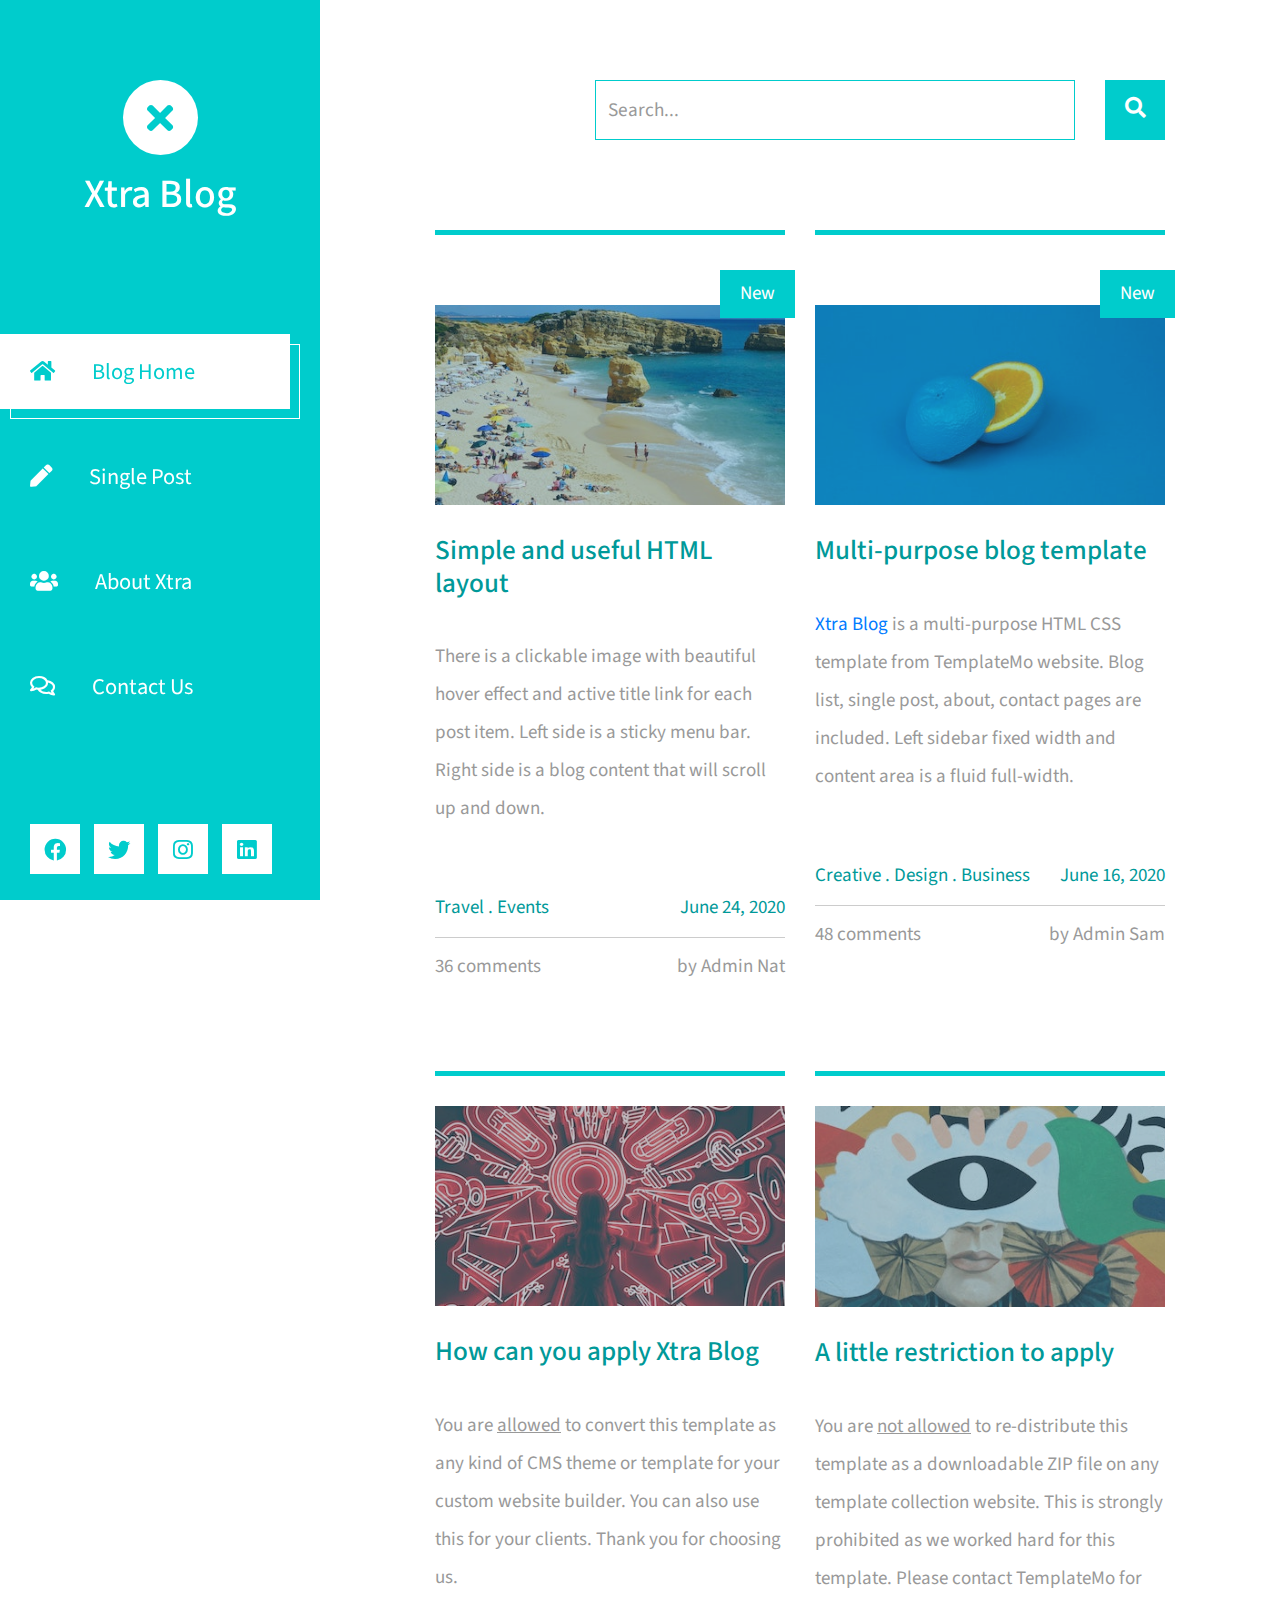
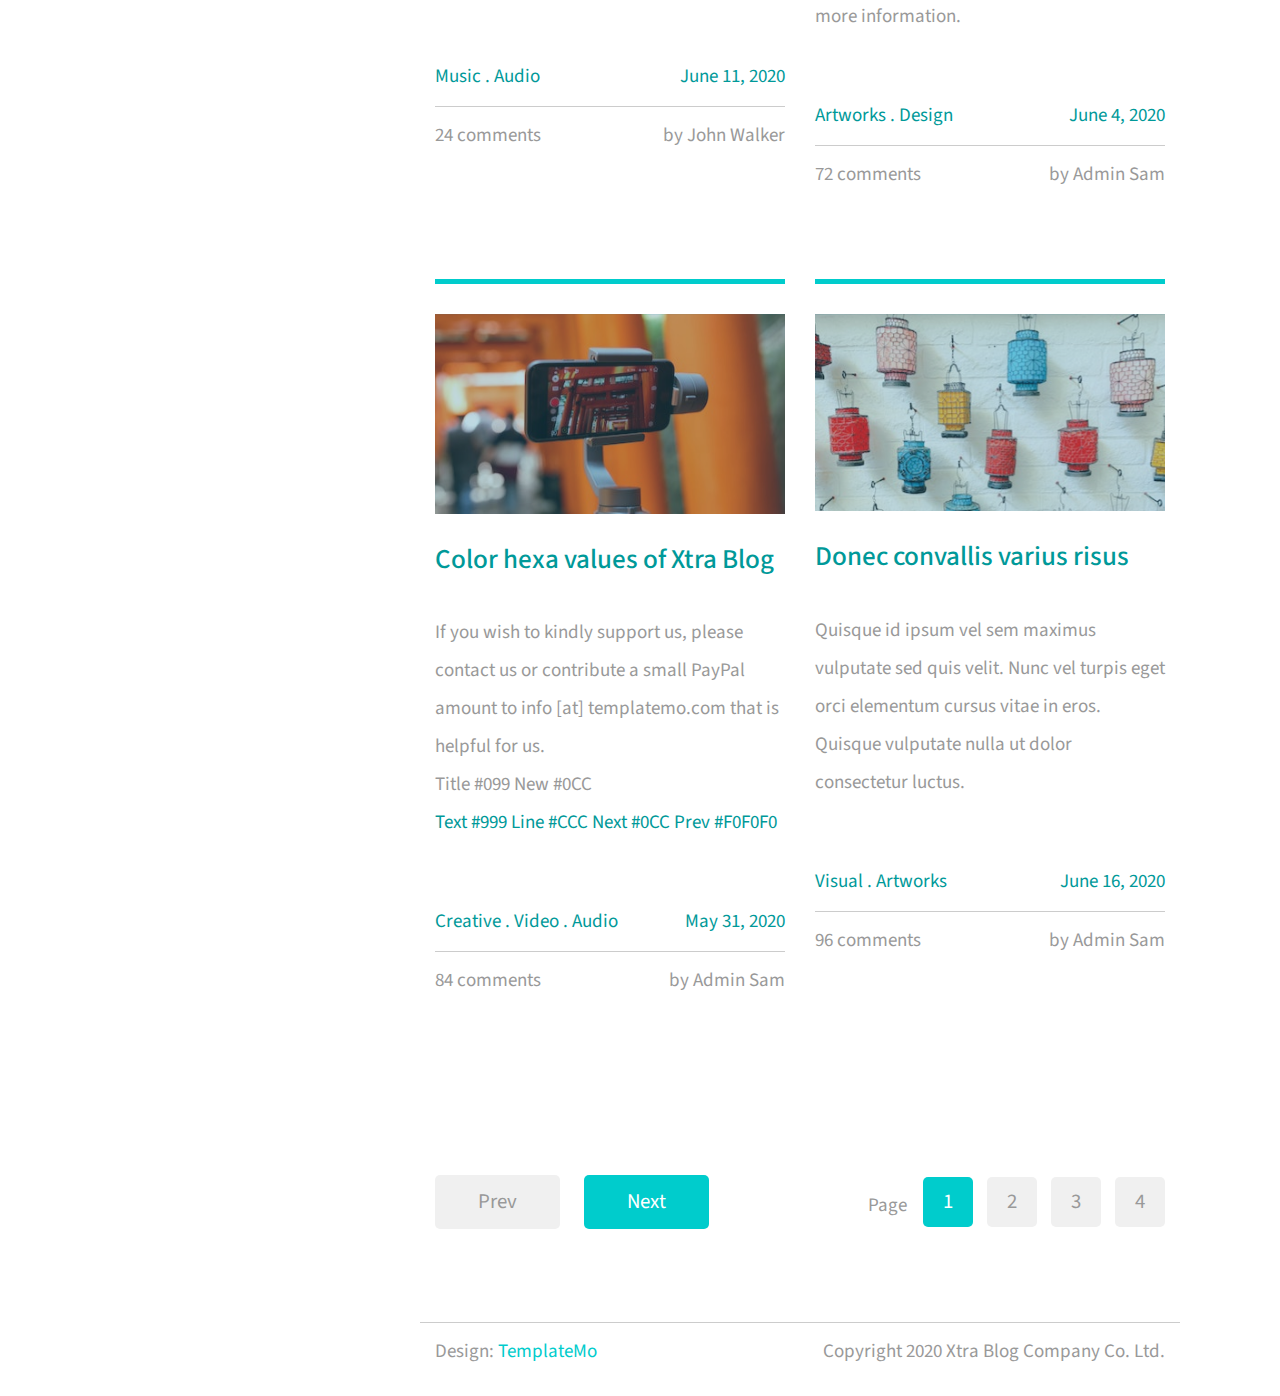
<file: blog/index.html>
<!DOCTYPE html>
<html lang="en">
<head>
	<meta charset="UTF-8">
	<meta name="viewport" content="width=device-width, initial-scale=1.0">
	<title>Xtra Blog</title>
	<link rel="stylesheet" href="fontawesome/css/all.min.css"> <!-- https://fontawesome.com/ -->
	<link href="https://fonts.googleapis.com/css2?family=Source+Sans+Pro&display=swap" rel="stylesheet"> <!-- https://fonts.google.com/ -->
    <link href="css/bootstrap.min.css" rel="stylesheet">
    <link href="css/templatemo-xtra-blog.css" rel="stylesheet">
<!--
    
TemplateMo 553 Xtra Blog

https://templatemo.com/tm-553-xtra-blog

-->
</head>
<body>
	<header class="tm-header" id="tm-header">
        <div class="tm-header-wrapper">
            <button class="navbar-toggler" type="button" aria-label="Toggle navigation">
                <i class="fas fa-bars"></i>
            </button>
            <div class="tm-site-header">
                <div class="mb-3 mx-auto tm-site-logo"><i class="fas fa-times fa-2x"></i></div>            
                <h1 class="text-center">Xtra Blog</h1>
            </div>
            <nav class="tm-nav" id="tm-nav">            
                <ul>
                    <li class="tm-nav-item active"><a href="index.html" class="tm-nav-link">
                        <i class="fas fa-home"></i>
                        Blog Home
                    </a></li>
                    <li class="tm-nav-item"><a href="post.html" class="tm-nav-link">
                        <i class="fas fa-pen"></i>
                        Single Post
                    </a></li>
                    <li class="tm-nav-item"><a href="about.html" class="tm-nav-link">
                        <i class="fas fa-users"></i>
                        About Xtra
                    </a></li>
                    <li class="tm-nav-item"><a href="contact.html" class="tm-nav-link">
                        <i class="far fa-comments"></i>
                        Contact Us
                    </a></li>
                </ul>
            </nav>
            <div class="tm-mb-65">
                <a rel="nofollow" href="https://fb.com/templatemo" class="tm-social-link">
                    <i class="fab fa-facebook tm-social-icon"></i>
                </a>
                <a href="https://twitter.com" class="tm-social-link">
                    <i class="fab fa-twitter tm-social-icon"></i>
                </a>
                <a href="https://instagram.com" class="tm-social-link">
                    <i class="fab fa-instagram tm-social-icon"></i>
                </a>
                <a href="https://linkedin.com" class="tm-social-link">
                    <i class="fab fa-linkedin tm-social-icon"></i>
                </a>
            </div>
            <p class="tm-mb-80 pr-5 text-white">
                Xtra Blog is a multi-purpose HTML template from TemplateMo website. Left side is a sticky menu bar. Right side content will scroll up and down.
            </p>
        </div>
    </header>
    <div class="container-fluid">
        <main class="tm-main">
            <!-- Search form -->
            <div class="row tm-row">
                <div class="col-12">
                    <form method="GET" class="form-inline tm-mb-80 tm-search-form">                
                        <input class="form-control tm-search-input" name="query" type="text" placeholder="Search..." aria-label="Search">
                        <button class="tm-search-button" type="submit">
                            <i class="fas fa-search tm-search-icon" aria-hidden="true"></i>
                        </button>                                
                    </form>
                </div>                
            </div>            
            <div class="row tm-row">
                <article class="col-12 col-md-6 tm-post">
                    <hr class="tm-hr-primary">
                    <a href="post.html" class="effect-lily tm-post-link tm-pt-60">
                        <div class="tm-post-link-inner">
                            <img src="img/img-01.jpg" alt="Image" class="img-fluid">                            
                        </div>
                        <span class="position-absolute tm-new-badge">New</span>
                        <h2 class="tm-pt-30 tm-color-primary tm-post-title">Simple and useful HTML layout</h2>
                    </a>                    
                    <p class="tm-pt-30">
                        There is a clickable image with beautiful hover effect and active title link for each post item. 
                        Left side is a sticky menu bar. Right side is a blog content that will scroll up and down.
                    </p>
                    <div class="d-flex justify-content-between tm-pt-45">
                        <span class="tm-color-primary">Travel . Events</span>
                        <span class="tm-color-primary">June 24, 2020</span>
                    </div>
                    <hr>
                    <div class="d-flex justify-content-between">
                        <span>36 comments</span>
                        <span>by Admin Nat</span>
                    </div>
                </article>
                <article class="col-12 col-md-6 tm-post">
                    <hr class="tm-hr-primary">
                    <a href="post.html" class="effect-lily tm-post-link tm-pt-60">
                        <div class=" tm-post-link-inner">
                            <img src="img/img-02.jpg" alt="Image" class="img-fluid">                            
                        </div>
                        <span class="position-absolute tm-new-badge">New</span>
                        <h2 class="tm-pt-30 tm-color-primary tm-post-title">Multi-purpose blog template</h2>
                    </a>                    
                    <p class="tm-pt-30">
                        <a rel="nofollow" href="https://templatemo.com/tm-553-xtra-blog" target="_blank">Xtra Blog</a>  is a multi-purpose HTML CSS template from TemplateMo website. 
                        Blog list, single post, about, contact pages are included. Left sidebar fixed width and content area is a fluid full-width.
                    </p>
                    <div class="d-flex justify-content-between tm-pt-45">
                        <span class="tm-color-primary">Creative . Design . Business</span>
                        <span class="tm-color-primary">June 16, 2020</span>
                    </div>
                    <hr>
                    <div class="d-flex justify-content-between">
                        <span>48 comments</span>
                        <span>by Admin Sam</span>
                    </div>
                </article>
                <article class="col-12 col-md-6 tm-post">
                    <hr class="tm-hr-primary">
                    <a href="post.html" class="effect-lily tm-post-link tm-pt-20">
                        <div class="tm-post-link-inner">
                            <img src="img/img-03.jpg" alt="Image" class="img-fluid">
                        </div>
                        <h2 class="tm-pt-30 tm-color-primary tm-post-title">How can you apply Xtra Blog</h2>
                    </a>                    
                    <p class="tm-pt-30">
                        You are <u>allowed</u> to convert this template as any kind of CMS theme or template for your custom website builder. 
                        You can also use this for your clients. Thank you for choosing us.
                    </p>
                    <div class="d-flex justify-content-between tm-pt-45">
                        <span class="tm-color-primary">Music . Audio</span>
                        <span class="tm-color-primary">June 11, 2020</span>
                    </div>
                    <hr>
                    <div class="d-flex justify-content-between">
                        <span>24 comments</span>
                        <span>by John Walker</span>
                    </div>
                </article>
                <article class="col-12 col-md-6 tm-post">
                    <hr class="tm-hr-primary">
                    <a href="post.html" class="effect-lily tm-post-link tm-pt-20">
                        <div class="tm-post-link-inner">
                            <img src="img/img-04.jpg" alt="Image" class="img-fluid">
                        </div>
                        <h2 class="tm-pt-30 tm-color-primary tm-post-title">A little restriction to apply</h2>
                    </a>                    
                    <p class="tm-pt-30">
                        You are <u>not allowed</u> to re-distribute this template as a downloadable ZIP file on any template collection
                        website. This is strongly prohibited as we worked hard for this template. Please contact TemplateMo for more information.
                    </p>
                    <div class="d-flex justify-content-between tm-pt-45">
                        <span class="tm-color-primary">Artworks . Design</span>
                        <span class="tm-color-primary">June 4, 2020</span>
                    </div>
                    <hr>
                    <div class="d-flex justify-content-between">
                        <span>72 comments</span>
                        <span>by Admin Sam</span>
                    </div>
                </article>
                <article class="col-12 col-md-6 tm-post">
                    <hr class="tm-hr-primary">
                    <a href="post.html" class="effect-lily tm-post-link tm-pt-20">
                        <div class="tm-post-link-inner">
                            <img src="img/img-05.jpg" alt="Image" class="img-fluid">
                        </div>
                        <h2 class="tm-pt-30 tm-color-primary tm-post-title">Color hexa values of Xtra Blog</h2>
                    </a>                    
                    <p class="tm-pt-30">
                        If you wish to kindly support us, please contact us or contribute a small PayPal amount to info [at] templatemo.com that is helpful for us.
                        <br>
                        Title #099 New #0CC <br>
                        <span class="tm-color-primary">Text #999 Line #CCC Next #0CC Prev #F0F0F0</span>
                    </p>
                    <div class="d-flex justify-content-between tm-pt-45">
                        <span class="tm-color-primary">Creative . Video . Audio</span>
                        <span class="tm-color-primary">May 31, 2020</span>
                    </div>
                    <hr>
                    <div class="d-flex justify-content-between">
                        <span>84 comments</span>
                        <span>by Admin Sam</span>
                    </div>
                </article>
                <article class="col-12 col-md-6 tm-post">
                    <hr class="tm-hr-primary">
                    <a href="post.html" class="effect-lily tm-post-link tm-pt-20">
                        <div class="tm-post-link-inner">
                            <img src="img/img-06.jpg" alt="Image" class="img-fluid">
                        </div>
                        <h2 class="tm-pt-30 tm-color-primary tm-post-title">Donec convallis varius risus</h2>
                    </a>                    
                    <p class="tm-pt-30">
                        Quisque id ipsum vel sem maximus vulputate sed quis velit. Nunc vel turpis eget orci elementum cursus vitae in eros. Quisque vulputate nulla ut dolor consectetur luctus.
                    </p>
                    <div class="d-flex justify-content-between tm-pt-45">
                        <span class="tm-color-primary">Visual . Artworks</span>
                        <span class="tm-color-primary">June 16, 2020</span>
                    </div>
                    <hr>
                    <div class="d-flex justify-content-between">
                        <span>96 comments</span>
                        <span>by Admin Sam</span>
                    </div>
                </article>
            </div>
            <div class="row tm-row tm-mt-100 tm-mb-75">
                <div class="tm-prev-next-wrapper">
                    <a href="#" class="mb-2 tm-btn tm-btn-primary tm-prev-next disabled tm-mr-20">Prev</a>
                    <a href="#" class="mb-2 tm-btn tm-btn-primary tm-prev-next">Next</a>
                </div>
                <div class="tm-paging-wrapper">
                    <span class="d-inline-block mr-3">Page</span>
                    <nav class="tm-paging-nav d-inline-block">
                        <ul>
                            <li class="tm-paging-item active">
                                <a href="#" class="mb-2 tm-btn tm-paging-link">1</a>
                            </li>
                            <li class="tm-paging-item">
                                <a href="#" class="mb-2 tm-btn tm-paging-link">2</a>
                            </li>
                            <li class="tm-paging-item">
                                <a href="#" class="mb-2 tm-btn tm-paging-link">3</a>
                            </li>
                            <li class="tm-paging-item">
                                <a href="#" class="mb-2 tm-btn tm-paging-link">4</a>
                            </li>
                        </ul>
                    </nav>
                </div>                
            </div>            
            <footer class="row tm-row">
                <hr class="col-12">
                <div class="col-md-6 col-12 tm-color-gray">
                    Design: <a rel="nofollow" target="_parent" href="https://templatemo.com" class="tm-external-link">TemplateMo</a>
                </div>
                <div class="col-md-6 col-12 tm-color-gray tm-copyright">
                    Copyright 2020 Xtra Blog Company Co. Ltd.
                </div>
            </footer>
        </main>
    </div>
    <script src="js/jquery.min.js"></script>
    <script src="js/templatemo-script.js"></script>
</body>
</html>
</file>
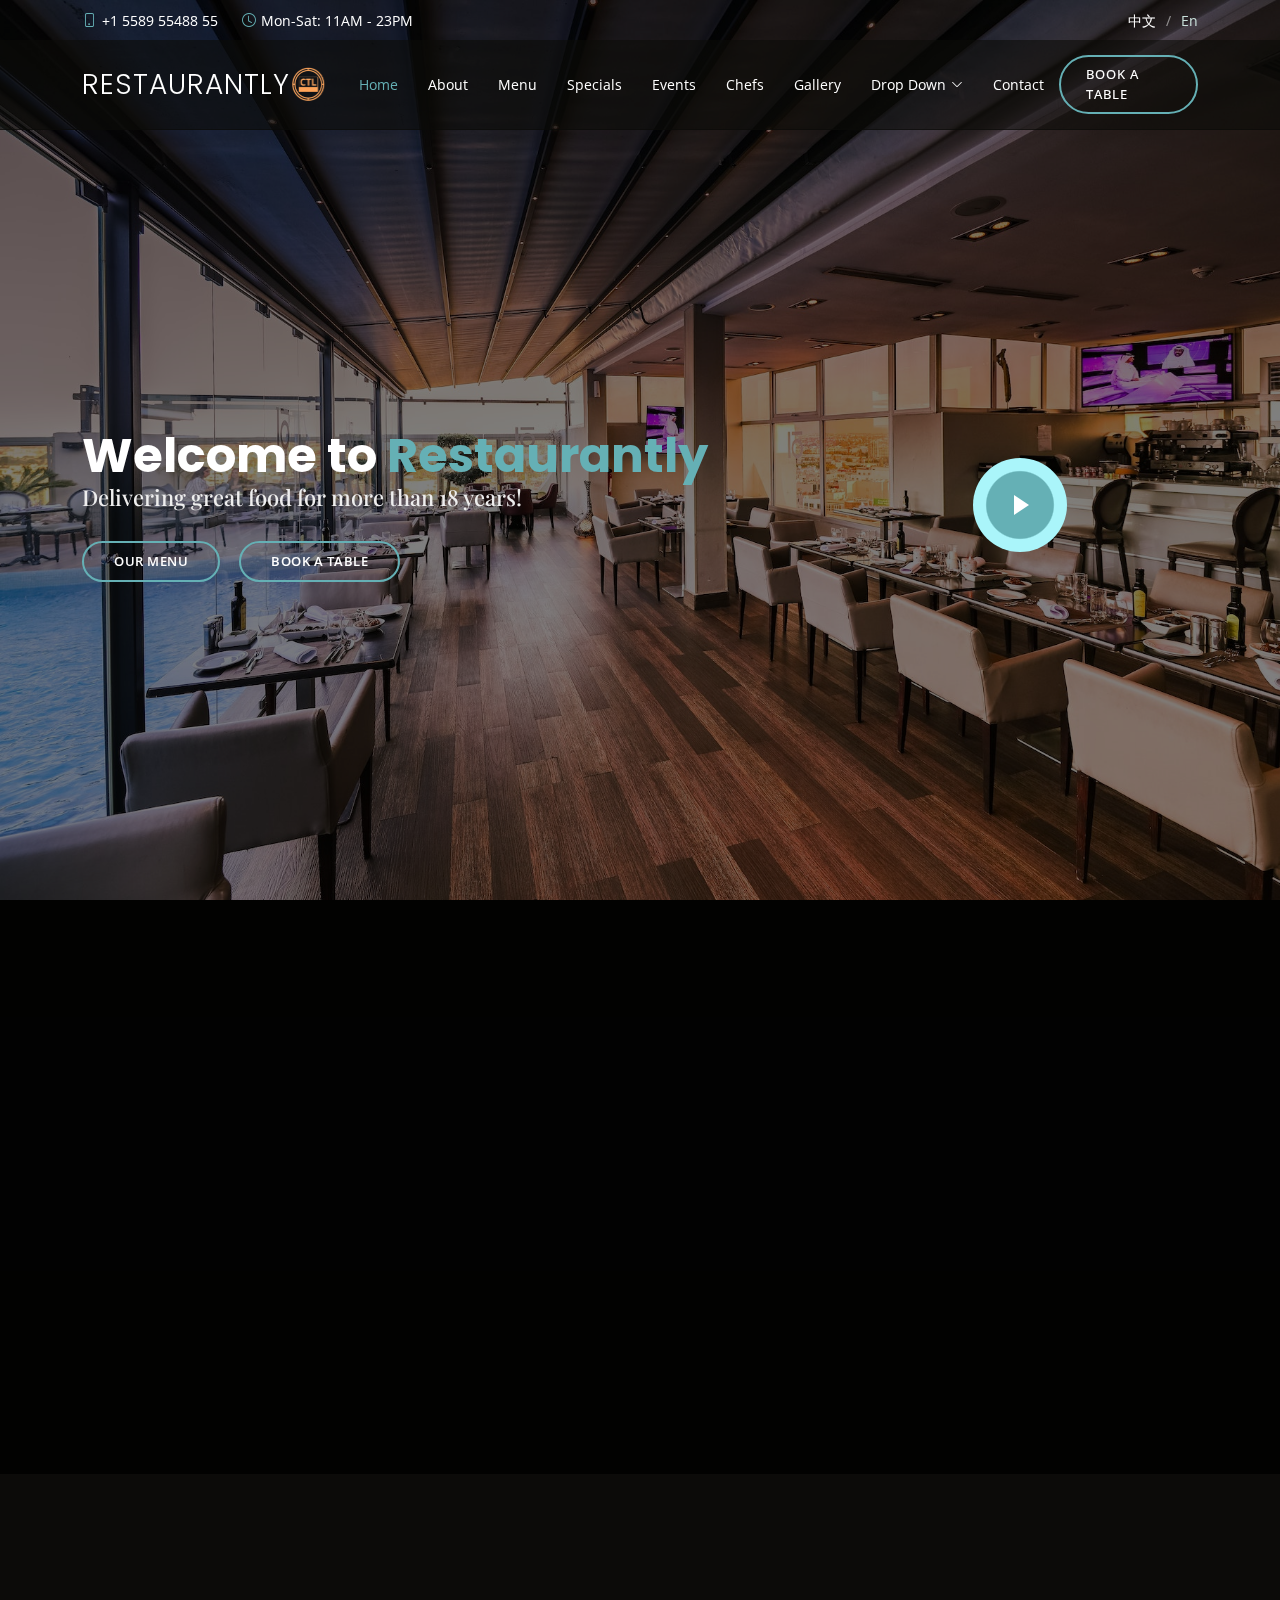
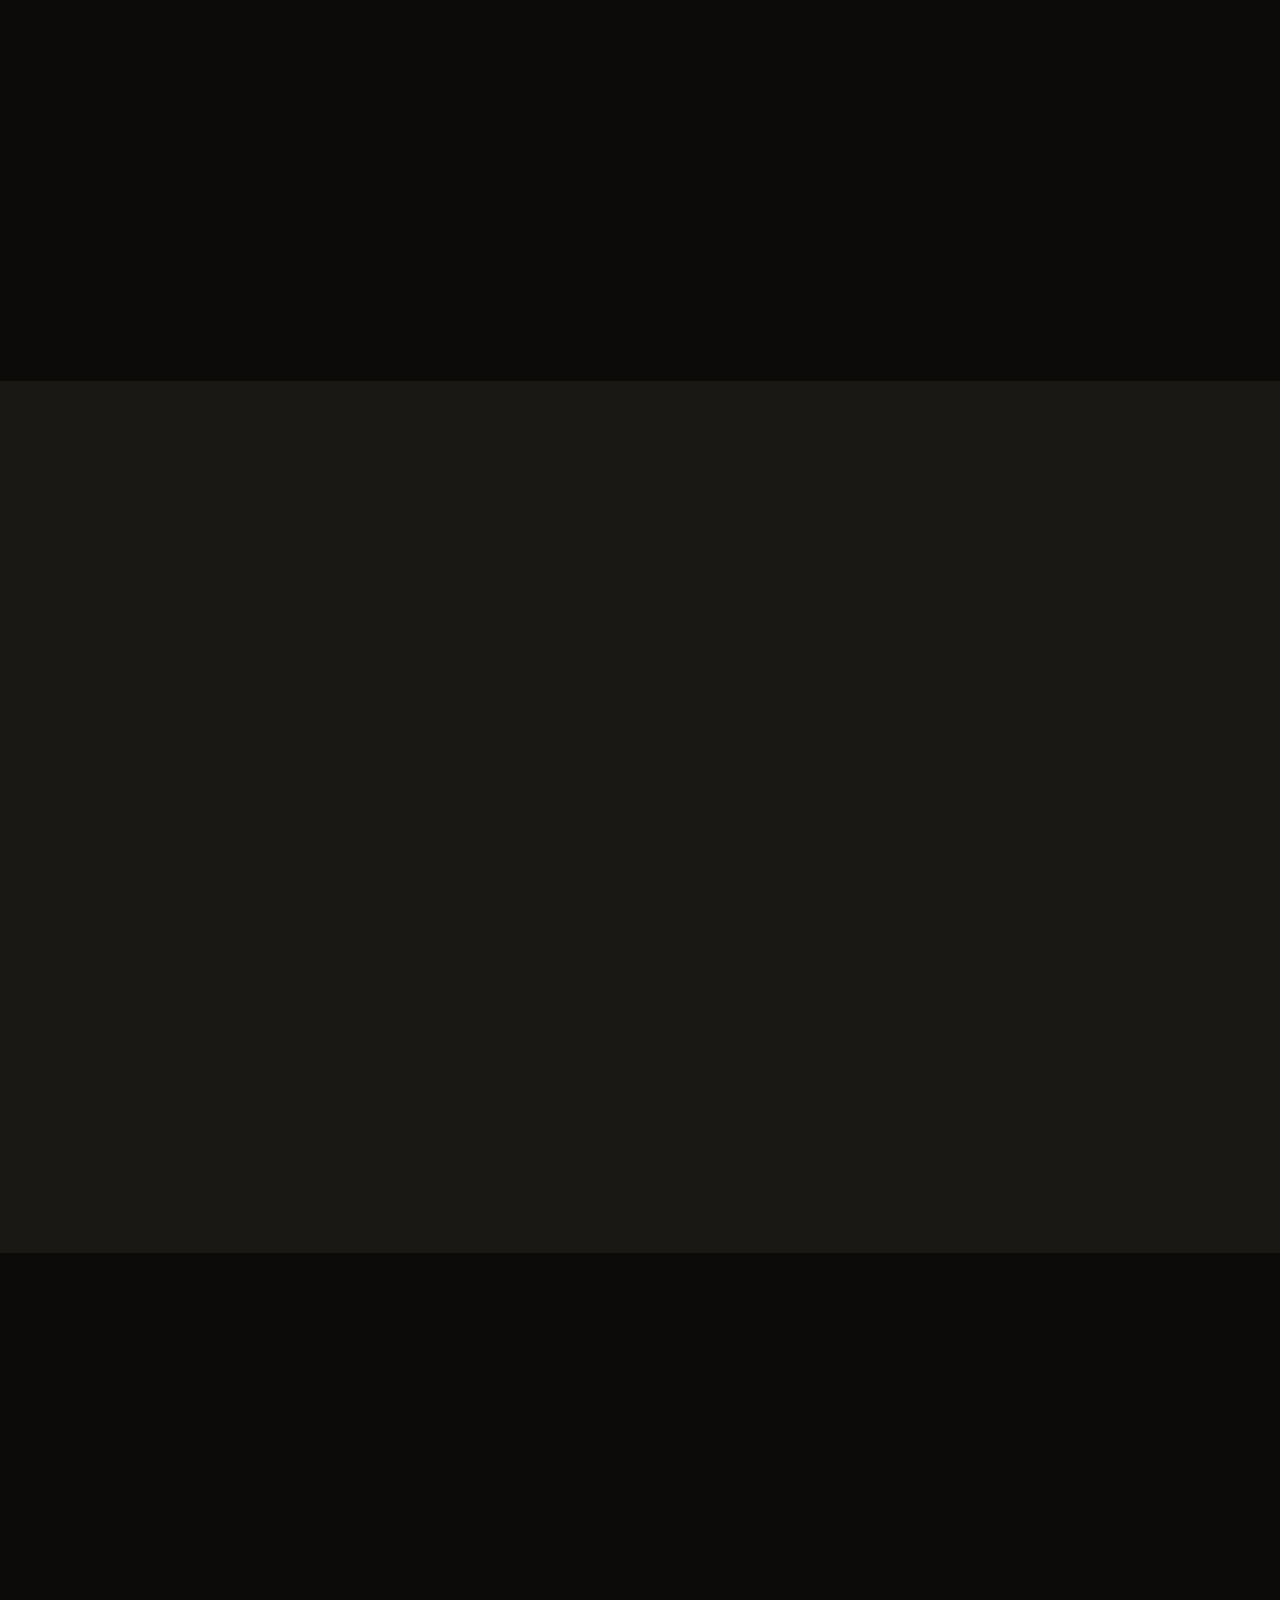
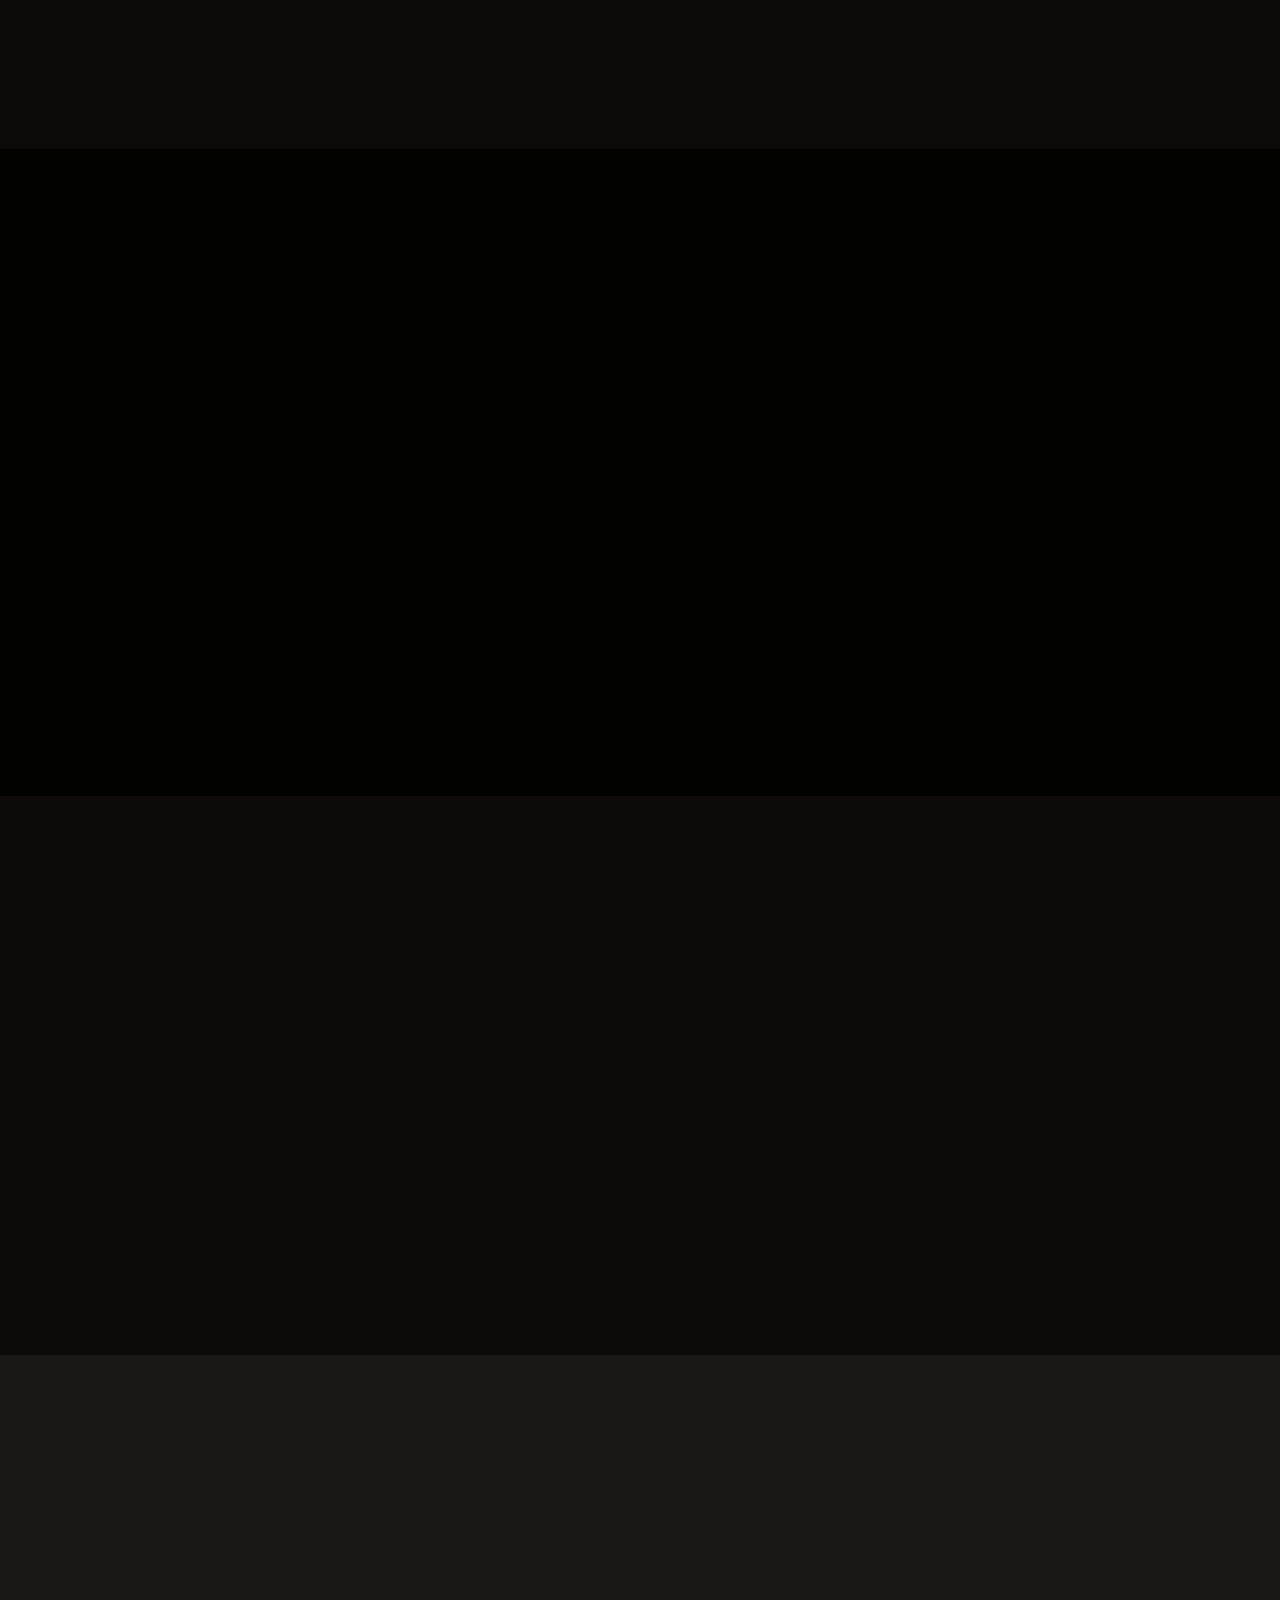
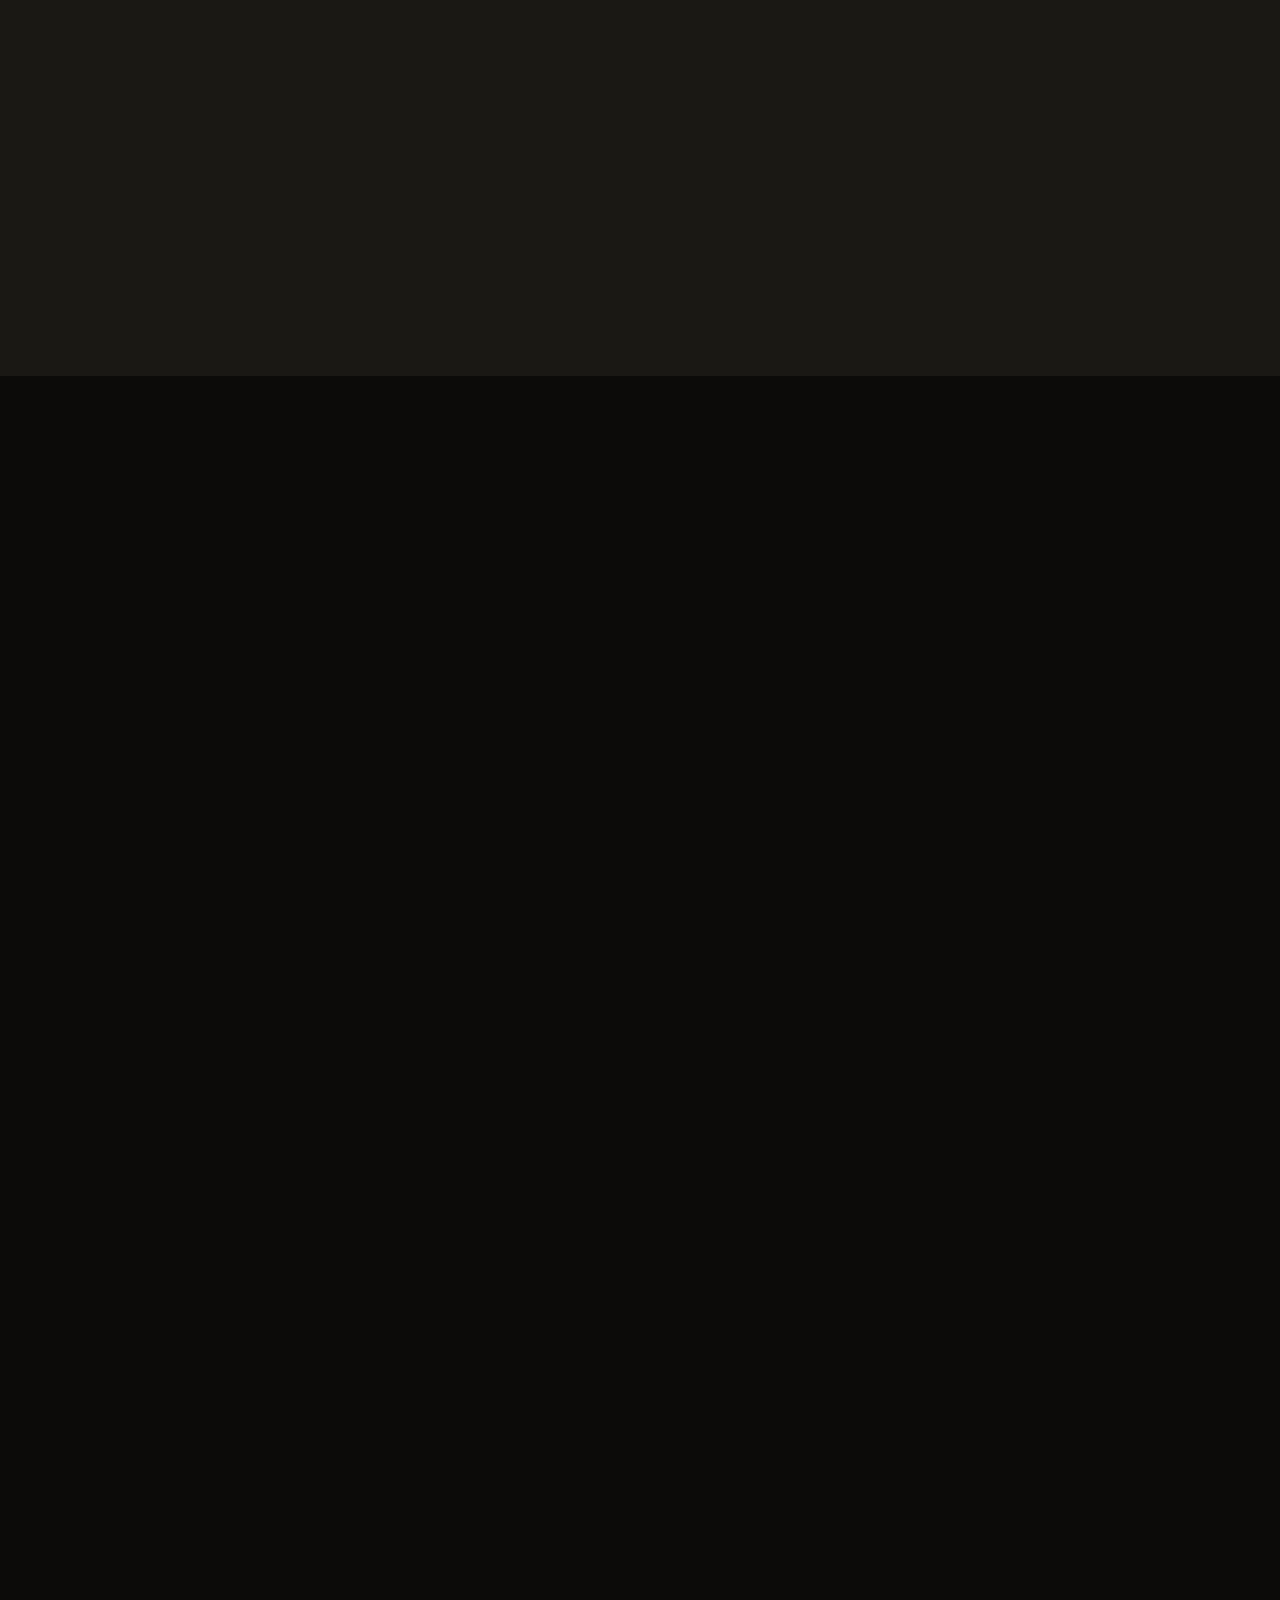
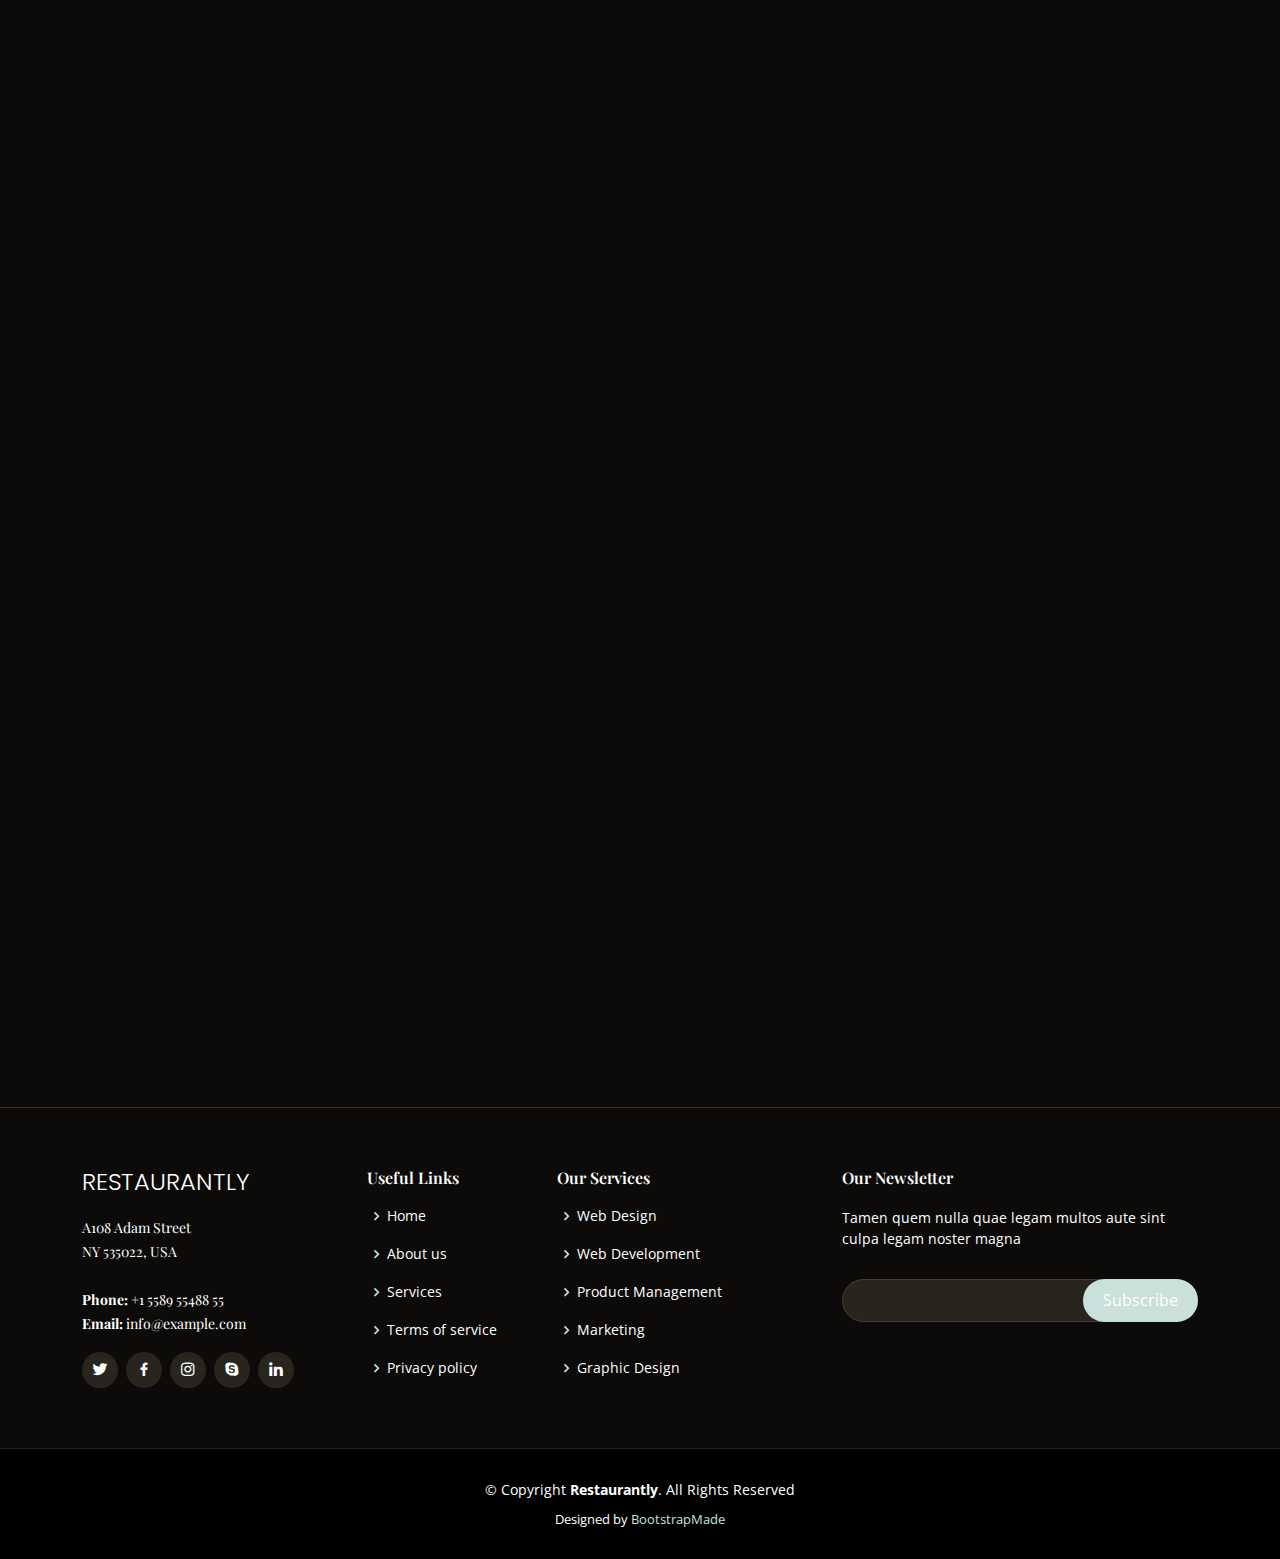
<file: indexEn.html>
<!DOCTYPE html>
<html>

<head>
  <meta charset="utf-8">
  <meta content="width=device-width, initial-scale=1.0" name="viewport">

  <title>Restaurantly Bootstrap Template - Index</title>
  <meta content="" name="description">
  <meta content="" name="keywords">

  <!-- Favicons -->
  <link href="assets/img/favicon.png" rel="icon">
  <link href="assets/img/apple-touch-icon.png" rel="apple-touch-icon">

  <!-- Google Fonts -->
  <link href="https://fonts.googleapis.com/css?family=Open+Sans:300,300i,400,400i,600,600i,700,700i|Playfair+Display:ital,wght@0,400;0,500;0,600;0,700;1,400;1,500;1,600;1,700|Poppins:300,300i,400,400i,500,500i,600,600i,700,700i" rel="stylesheet">

  <!-- Vendor CSS Files -->
  <link href="assets/vendor/animate.css/animate.min.css" rel="stylesheet">
  <link href="assets/vendor/aos/aos.css" rel="stylesheet">
  <link href="assets/vendor/bootstrap/css/bootstrap.min.css" rel="stylesheet">
  <link href="assets/vendor/bootstrap-icons/bootstrap-icons.css" rel="stylesheet">
  <link href="assets/vendor/boxicons/css/boxicons.min.css" rel="stylesheet">
  <link href="assets/vendor/glightbox/css/glightbox.min.css" rel="stylesheet">
  <link href="assets/vendor/swiper/swiper-bundle.min.css" rel="stylesheet">

  <!-- Template Main CSS File -->
  <link href="assets/css/style.css" rel="stylesheet">


</head>

<body>

  <!-- ======= Top Bar ======= -->
  <div id="topbar" class="d-flex align-items-center fixed-top">
    <div class="container d-flex justify-content-center justify-content-md-between">

      <div class="contact-info d-flex align-items-center">
        <i class="bi bi-phone d-flex align-items-center"><span>+1 5589 55488 55</span></i>
        <i class="bi bi-clock d-flex align-items-center ms-4"><span> Mon-Sat: 11AM - 23PM</span></i>
      </div>

      <div class="languages d-none d-md-flex align-items-center">
        <ul>
          <li><a href="index.html">中文</a></li>
          <li>En</li>
        </ul>
      </div>
    </div>
  </div>

  <!-- ======= Header ======= -->
  <header id="header" class="fixed-top d-flex align-items-cente">
    <div class="container-fluid container-xl d-flex align-items-center justify-content-lg-between">

      <h1 class="logo me-auto me-lg-0"><a href="index.html">Restaurantly</a></h1>
      <!-- Uncomment below if you prefer to use an image logo -->
      <a href="index.html" class="logo me-auto me-lg-0"><img src="assets/img/logo.png" alt="" class="img-fluid"></a>

      <nav id="navbar" class="navbar order-last order-lg-0">
        <ul>
          <li><a class="nav-link scrollto active" href="#hero">Home</a></li>
          <li><a class="nav-link scrollto" href="#about">About</a></li>
          <li><a class="nav-link scrollto" href="#menu">Menu</a></li>
          <li><a class="nav-link scrollto" href="#specials">Specials</a></li>
          <li><a class="nav-link scrollto" href="#events">Events</a></li>
          <li><a class="nav-link scrollto" href="#chefs">Chefs</a></li>
          <li><a class="nav-link scrollto" href="#gallery">Gallery</a></li>
          <li class="dropdown"><a href="#"><span>Drop Down</span> <i class="bi bi-chevron-down"></i></a>
            <ul>
              <li><a href="#">Drop Down 1</a></li>
              <li class="dropdown"><a href="#"><span>Deep Drop Down</span> <i class="bi bi-chevron-right"></i></a>
                <ul>
                  <li><a href="#">Deep Drop Down 1</a></li>
                  <li><a href="#">Deep Drop Down 2</a></li>
                  <li><a href="#">Deep Drop Down 3</a></li>
                  <li><a href="#">Deep Drop Down 4</a></li>
                  <li><a href="#">Deep Drop Down 5</a></li>
                </ul>
              </li>
              <li><a href="#">Drop Down 2</a></li>
              <li><a href="#">Drop Down 3</a></li>
              <li><a href="#">Drop Down 4</a></li>
            </ul>
          </li>
          <li><a class="nav-link scrollto" href="#contact">Contact</a></li>
        </ul>
        <i class="bi bi-list mobile-nav-toggle"></i>
      </nav><!-- .navbar -->
      <a href="#book-a-table" class="book-a-table-btn scrollto d-none d-lg-flex">Book a table</a>

    </div>
  </header><!-- End Header -->

  <!-- ======= Hero Section ======= -->
  <section id="hero" class="d-flex align-items-center">
    <div class="container position-relative text-center text-lg-start" data-aos="zoom-in" data-aos-delay="100">
      <div class="row">
        <div class="col-lg-8">
          <h1>Welcome to <span>Restaurantly</span></h1>
          <h2>Delivering great food for more than 18 years!</h2>

          <div class="btns">
            <a href="#menu" class="btn-menu animated fadeInUp scrollto">Our Menu</a>
            <a href="#book-a-table" class="btn-book animated fadeInUp scrollto">Book a Table</a>
          </div>
        </div>
        <div class="col-lg-4 d-flex align-items-center justify-content-center position-relative" data-aos="zoom-in" data-aos-delay="200">
          <a href="https://www.youtube.com/watch?v=GlrxcuEDyF8" class="glightbox play-btn"></a>
        </div>

      </div>
    </div>
  </section><!-- End Hero -->

  <main id="main">

    <!-- ======= About Section ======= -->
    <section id="about" class="about">
      <div class="container" data-aos="fade-up">

        <div class="row">
          <div class="col-lg-6 order-1 order-lg-2" data-aos="zoom-in" data-aos-delay="100">
            <div class="about-img">
              <img src="assets/img/about.jpg" alt="">
            </div>
          </div>
          <div class="col-lg-6 pt-4 pt-lg-0 order-2 order-lg-1 content">
            <h3>Voluptatem dignissimos provident quasi corporis voluptates sit assumenda.</h3>
            <p class="fst-italic">
              Lorem ipsum dolor sit amet, consectetur adipiscing elit, sed do eiusmod tempor incididunt ut labore et dolore
              magna aliqua.
            </p>
            <ul>
              <li><i class="bi bi-check-circle"></i> Ullamco laboris nisi ut aliquip ex ea commodo consequat.</li>
              <li><i class="bi bi-check-circle"></i> Duis aute irure dolor in reprehenderit in voluptate velit.</li>
              <li><i class="bi bi-check-circle"></i> Ullamco laboris nisi ut aliquip ex ea commodo consequat. Duis aute irure dolor in reprehenderit in voluptate trideta storacalaperda mastiro dolore eu fugiat nulla pariatur.</li>
            </ul>
            <p>
              Ullamco laboris nisi ut aliquip ex ea commodo consequat. Duis aute irure dolor in reprehenderit in voluptate
              velit esse cillum dolore eu fugiat nulla pariatur. Excepteur sint occaecat cupidatat non proident, sunt in
              culpa qui officia deserunt mollit anim id est laborum
            </p>
          </div>
        </div>

      </div>
    </section><!-- End About Section -->

    <!-- ======= Why Us Section ======= -->
    <section id="why-us" class="why-us">
      <div class="container" data-aos="fade-up">

        <div class="section-title">
          <h2>Why Us</h2>
          <p>Why Choose Our Restaurant</p>
        </div>

        <div class="row">

          <div class="col-lg-4">
            <div class="box" data-aos="zoom-in" data-aos-delay="100">
              <span>01</span>
              <h4>Lorem Ipsum</h4>
              <p>Ulamco laboris nisi ut aliquip ex ea commodo consequat. Et consectetur ducimus vero placeat</p>
            </div>
          </div>

          <div class="col-lg-4 mt-4 mt-lg-0">
            <div class="box" data-aos="zoom-in" data-aos-delay="200">
              <span>02</span>
              <h4>Repellat Nihil</h4>
              <p>Dolorem est fugiat occaecati voluptate velit esse. Dicta veritatis dolor quod et vel dire leno para dest</p>
            </div>
          </div>

          <div class="col-lg-4 mt-4 mt-lg-0">
            <div class="box" data-aos="zoom-in" data-aos-delay="300">
              <span>03</span>
              <h4> Ad ad velit qui</h4>
              <p>Molestiae officiis omnis illo asperiores. Aut doloribus vitae sunt debitis quo vel nam quis</p>
            </div>
          </div>

        </div>

      </div>
    </section><!-- End Why Us Section -->

    <!-- ======= Menu Section ======= -->
    <section id="menu" class="menu section-bg">
      <div class="container" data-aos="fade-up">

        <div class="section-title">
          <h2>Menu</h2>
          <p>Check Our Tasty Menu</p>
        </div>

        <div class="row" data-aos="fade-up" data-aos-delay="100">
          <div class="col-lg-12 d-flex justify-content-center">
            <ul id="menu-flters">
              <li data-filter="*" class="filter-active">All</li>
              <li data-filter=".filter-starters">Starters</li>
              <li data-filter=".filter-salads">Salads</li>
              <li data-filter=".filter-specialty">Specialty</li>
            </ul>
          </div>
        </div>

        <div class="row menu-container" data-aos="fade-up" data-aos-delay="200">

          <div class="col-lg-6 menu-item filter-starters">
            <img src="assets/img/menu/lobster-bisque.jpg" class="menu-img" alt="">
            <div class="menu-content">
              <a href="#">Lobster Bisque</a><span>$5.95</span>
            </div>
            <div class="menu-ingredients">
              Lorem, deren, trataro, filede, nerada
            </div>
          </div>

          <div class="col-lg-6 menu-item filter-specialty">
            <img src="assets/img/menu/bread-barrel.jpg" class="menu-img" alt="">
            <div class="menu-content">
              <a href="#">Bread Barrel</a><span>$6.95</span>
            </div>
            <div class="menu-ingredients">
              Lorem, deren, trataro, filede, nerada
            </div>
          </div>

          <div class="col-lg-6 menu-item filter-starters">
            <img src="assets/img/menu/cake.jpg" class="menu-img" alt="">
            <div class="menu-content">
              <a href="#">Crab Cake</a><span>$7.95</span>
            </div>
            <div class="menu-ingredients">
              A delicate crab cake served on a toasted roll with lettuce and tartar sauce
            </div>
          </div>

          <div class="col-lg-6 menu-item filter-salads">
            <img src="assets/img/menu/caesar.jpg" class="menu-img" alt="">
            <div class="menu-content">
              <a href="#">Caesar Selections</a><span>$8.95</span>
            </div>
            <div class="menu-ingredients">
              Lorem, deren, trataro, filede, nerada
            </div>
          </div>

          <div class="col-lg-6 menu-item filter-specialty">
            <img src="assets/img/menu/tuscan-grilled.jpg" class="menu-img" alt="">
            <div class="menu-content">
              <a href="#">Tuscan Grilled</a><span>$9.95</span>
            </div>
            <div class="menu-ingredients">
              Grilled chicken with provolone, artichoke hearts, and roasted red pesto
            </div>
          </div>

          <div class="col-lg-6 menu-item filter-starters">
            <img src="assets/img/menu/mozzarella.jpg" class="menu-img" alt="">
            <div class="menu-content">
              <a href="#">Mozzarella Stick</a><span>$4.95</span>
            </div>
            <div class="menu-ingredients">
              Lorem, deren, trataro, filede, nerada
            </div>
          </div>

          <div class="col-lg-6 menu-item filter-salads">
            <img src="assets/img/menu/greek-salad.jpg" class="menu-img" alt="">
            <div class="menu-content">
              <a href="#">Greek Salad</a><span>$9.95</span>
            </div>
            <div class="menu-ingredients">
              Fresh spinach, crisp romaine, tomatoes, and Greek olives
            </div>
          </div>

          <div class="col-lg-6 menu-item filter-salads">
            <img src="assets/img/menu/spinach-salad.jpg" class="menu-img" alt="">
            <div class="menu-content">
              <a href="#">Spinach Salad</a><span>$9.95</span>
            </div>
            <div class="menu-ingredients">
              Fresh spinach with mushrooms, hard boiled egg, and warm bacon vinaigrette
            </div>
          </div>

          <div class="col-lg-6 menu-item filter-specialty">
            <img src="assets/img/menu/lobster-roll.jpg" class="menu-img" alt="">
            <div class="menu-content">
              <a href="#">Lobster Roll</a><span>$12.95</span>
            </div>
            <div class="menu-ingredients">
              Plump lobster meat, mayo and crisp lettuce on a toasted bulky roll
            </div>
          </div>

        </div>

      </div>
    </section><!-- End Menu Section -->

    <!-- ======= Specials Section ======= -->
    <section id="specials" class="specials">
      <div class="container" data-aos="fade-up">

        <div class="section-title">
          <h2>Specials</h2>
          <p>Check Our Specials</p>
        </div>

        <div class="row" data-aos="fade-up" data-aos-delay="100">
          <div class="col-lg-3">
            <ul class="nav nav-tabs flex-column">
              <li class="nav-item">
                <a class="nav-link active show" data-bs-toggle="tab" href="#tab-1">Modi sit est</a>
              </li>
              <li class="nav-item">
                <a class="nav-link" data-bs-toggle="tab" href="#tab-2">Unde praesentium sed</a>
              </li>
              <li class="nav-item">
                <a class="nav-link" data-bs-toggle="tab" href="#tab-3">Pariatur explicabo vel</a>
              </li>
              <li class="nav-item">
                <a class="nav-link" data-bs-toggle="tab" href="#tab-4">Nostrum qui quasi</a>
              </li>
              <li class="nav-item">
                <a class="nav-link" data-bs-toggle="tab" href="#tab-5">Iusto ut expedita aut</a>
              </li>
            </ul>
          </div>
          <div class="col-lg-9 mt-4 mt-lg-0">
            <div class="tab-content">
              <div class="tab-pane active show" id="tab-1">
                <div class="row">
                  <div class="col-lg-8 details order-2 order-lg-1">
                    <h3>Architecto ut aperiam autem id</h3>
                    <p class="fst-italic">Qui laudantium consequatur laborum sit qui ad sapiente dila parde sonata raqer a videna mareta paulona marka</p>
                    <p>Et nobis maiores eius. Voluptatibus ut enim blanditiis atque harum sint. Laborum eos ipsum ipsa odit magni. Incidunt hic ut molestiae aut qui. Est repellat minima eveniet eius et quis magni nihil. Consequatur dolorem quaerat quos qui similique accusamus nostrum rem vero</p>
                  </div>
                  <div class="col-lg-4 text-center order-1 order-lg-2">
                    <img src="assets/img/specials-1.png" alt="" class="img-fluid">
                  </div>
                </div>
              </div>
              <div class="tab-pane" id="tab-2">
                <div class="row">
                  <div class="col-lg-8 details order-2 order-lg-1">
                    <h3>Et blanditiis nemo veritatis excepturi</h3>
                    <p class="fst-italic">Qui laudantium consequatur laborum sit qui ad sapiente dila parde sonata raqer a videna mareta paulona marka</p>
                    <p>Ea ipsum voluptatem consequatur quis est. Illum error ullam omnis quia et reiciendis sunt sunt est. Non aliquid repellendus itaque accusamus eius et velit ipsa voluptates. Optio nesciunt eaque beatae accusamus lerode pakto madirna desera vafle de nideran pal</p>
                  </div>
                  <div class="col-lg-4 text-center order-1 order-lg-2">
                    <img src="assets/img/specials-2.png" alt="" class="img-fluid">
                  </div>
                </div>
              </div>
              <div class="tab-pane" id="tab-3">
                <div class="row">
                  <div class="col-lg-8 details order-2 order-lg-1">
                    <h3>Impedit facilis occaecati odio neque aperiam sit</h3>
                    <p class="fst-italic">Eos voluptatibus quo. Odio similique illum id quidem non enim fuga. Qui natus non sunt dicta dolor et. In asperiores velit quaerat perferendis aut</p>
                    <p>Iure officiis odit rerum. Harum sequi eum illum corrupti culpa veritatis quisquam. Neque necessitatibus illo rerum eum ut. Commodi ipsam minima molestiae sed laboriosam a iste odio. Earum odit nesciunt fugiat sit ullam. Soluta et harum voluptatem optio quae</p>
                  </div>
                  <div class="col-lg-4 text-center order-1 order-lg-2">
                    <img src="assets/img/specials-3.png" alt="" class="img-fluid">
                  </div>
                </div>
              </div>
              <div class="tab-pane" id="tab-4">
                <div class="row">
                  <div class="col-lg-8 details order-2 order-lg-1">
                    <h3>Fuga dolores inventore laboriosam ut est accusamus laboriosam dolore</h3>
                    <p class="fst-italic">Totam aperiam accusamus. Repellat consequuntur iure voluptas iure porro quis delectus</p>
                    <p>Eaque consequuntur consequuntur libero expedita in voluptas. Nostrum ipsam necessitatibus aliquam fugiat debitis quis velit. Eum ex maxime error in consequatur corporis atque. Eligendi asperiores sed qui veritatis aperiam quia a laborum inventore</p>
                  </div>
                  <div class="col-lg-4 text-center order-1 order-lg-2">
                    <img src="assets/img/specials-4.png" alt="" class="img-fluid">
                  </div>
                </div>
              </div>
              <div class="tab-pane" id="tab-5">
                <div class="row">
                  <div class="col-lg-8 details order-2 order-lg-1">
                    <h3>Est eveniet ipsam sindera pad rone matrelat sando reda</h3>
                    <p class="fst-italic">Omnis blanditiis saepe eos autem qui sunt debitis porro quia.</p>
                    <p>Exercitationem nostrum omnis. Ut reiciendis repudiandae minus. Omnis recusandae ut non quam ut quod eius qui. Ipsum quia odit vero atque qui quibusdam amet. Occaecati sed est sint aut vitae molestiae voluptate vel</p>
                  </div>
                  <div class="col-lg-4 text-center order-1 order-lg-2">
                    <img src="assets/img/specials-5.png" alt="" class="img-fluid">
                  </div>
                </div>
              </div>
            </div>
          </div>
        </div>

      </div>
    </section><!-- End Specials Section -->

    <!-- ======= Events Section ======= -->
    <section id="events" class="events">
      <div class="container" data-aos="fade-up">

        <div class="section-title">
          <h2>Events</h2>
          <p>Organize Your Events in our Restaurant</p>
        </div>

        <div class="events-slider swiper-container" data-aos="fade-up" data-aos-delay="100">
          <div class="swiper-wrapper">

            <div class="swiper-slide">
              <div class="row event-item">
                <div class="col-lg-6">
                  <img src="assets/img/event-birthday.jpg" class="img-fluid" alt="">
                </div>
                <div class="col-lg-6 pt-4 pt-lg-0 content">
                  <h3>Birthday Parties</h3>
                  <div class="price">
                    <p><span>$189</span></p>
                  </div>
                  <p class="fst-italic">
                    Lorem ipsum dolor sit amet, consectetur adipiscing elit, sed do eiusmod tempor incididunt ut labore et dolore
                    magna aliqua.
                  </p>
                  <ul>
                    <li><i class="bi bi-check-circled"></i> Ullamco laboris nisi ut aliquip ex ea commodo consequat.</li>
                    <li><i class="bi bi-check-circled"></i> Duis aute irure dolor in reprehenderit in voluptate velit.</li>
                    <li><i class="bi bi-check-circled"></i> Ullamco laboris nisi ut aliquip ex ea commodo consequat.</li>
                  </ul>
                  <p>
                    Ullamco laboris nisi ut aliquip ex ea commodo consequat. Duis aute irure dolor in reprehenderit in voluptate
                    velit esse cillum dolore eu fugiat nulla pariatur
                  </p>
                </div>
              </div>
            </div><!-- End testimonial item -->

            <div class="swiper-slide">
              <div class="row event-item">
                <div class="col-lg-6">
                  <img src="assets/img/event-private.jpg" class="img-fluid" alt="">
                </div>
                <div class="col-lg-6 pt-4 pt-lg-0 content">
                  <h3>Private Parties</h3>
                  <div class="price">
                    <p><span>$290</span></p>
                  </div>
                  <p class="fst-italic">
                    Lorem ipsum dolor sit amet, consectetur adipiscing elit, sed do eiusmod tempor incididunt ut labore et dolore
                    magna aliqua.
                  </p>
                  <ul>
                    <li><i class="bi bi-check-circled"></i> Ullamco laboris nisi ut aliquip ex ea commodo consequat.</li>
                    <li><i class="bi bi-check-circled"></i> Duis aute irure dolor in reprehenderit in voluptate velit.</li>
                    <li><i class="bi bi-check-circled"></i> Ullamco laboris nisi ut aliquip ex ea commodo consequat.</li>
                  </ul>
                  <p>
                    Ullamco laboris nisi ut aliquip ex ea commodo consequat. Duis aute irure dolor in reprehenderit in voluptate
                    velit esse cillum dolore eu fugiat nulla pariatur
                  </p>
                </div>
              </div>
            </div><!-- End testimonial item -->

            <div class="swiper-slide">
              <div class="row event-item">
                <div class="col-lg-6">
                  <img src="assets/img/event-custom.jpg" class="img-fluid" alt="">
                </div>
                <div class="col-lg-6 pt-4 pt-lg-0 content">
                  <h3>Custom Parties</h3>
                  <div class="price">
                    <p><span>$99</span></p>
                  </div>
                  <p class="fst-italic">
                    Lorem ipsum dolor sit amet, consectetur adipiscing elit, sed do eiusmod tempor incididunt ut labore et dolore
                    magna aliqua.
                  </p>
                  <ul>
                    <li><i class="bi bi-check-circled"></i> Ullamco laboris nisi ut aliquip ex ea commodo consequat.</li>
                    <li><i class="bi bi-check-circled"></i> Duis aute irure dolor in reprehenderit in voluptate velit.</li>
                    <li><i class="bi bi-check-circled"></i> Ullamco laboris nisi ut aliquip ex ea commodo consequat.</li>
                  </ul>
                  <p>
                    Ullamco laboris nisi ut aliquip ex ea commodo consequat. Duis aute irure dolor in reprehenderit in voluptate
                    velit esse cillum dolore eu fugiat nulla pariatur
                  </p>
                </div>
              </div>
            </div><!-- End testimonial item -->

          </div>
          <div class="swiper-pagination"></div>
        </div>

      </div>
    </section><!-- End Events Section -->

    <!-- ======= Book A Table Section ======= -->
    <section id="book-a-table" class="book-a-table">
      <div class="container" data-aos="fade-up">

        <div class="section-title">
          <h2>Reservation</h2>
          <p>Book a Table</p>
        </div>

        <form action="forms/book-a-table.php" method="post" role="form" class="php-email-form" data-aos="fade-up" data-aos-delay="100">
          <div class="row">
            <div class="col-lg-4 col-md-6 form-group">
              <input type="text" name="name" class="form-control" id="name" placeholder="Your Name" data-rule="minlen:4" data-msg="Please enter at least 4 chars">
              <div class="validate"></div>
            </div>
            <div class="col-lg-4 col-md-6 form-group mt-3 mt-md-0">
              <input type="email" class="form-control" name="email" id="email" placeholder="Your Email" data-rule="email" data-msg="Please enter a valid email">
              <div class="validate"></div>
            </div>
            <div class="col-lg-4 col-md-6 form-group mt-3 mt-md-0">
              <input type="text" class="form-control" name="phone" id="phone" placeholder="Your Phone" data-rule="minlen:4" data-msg="Please enter at least 4 chars">
              <div class="validate"></div>
            </div>
            <div class="col-lg-4 col-md-6 form-group mt-3">
              <input type="text" name="date" class="form-control" id="date" placeholder="Date" data-rule="minlen:4" data-msg="Please enter at least 4 chars">
              <div class="validate"></div>
            </div>
            <div class="col-lg-4 col-md-6 form-group mt-3">
              <input type="text" class="form-control" name="time" id="time" placeholder="Time" data-rule="minlen:4" data-msg="Please enter at least 4 chars">
              <div class="validate"></div>
            </div>
            <div class="col-lg-4 col-md-6 form-group mt-3">
              <input type="number" class="form-control" name="people" id="people" placeholder="# of people" data-rule="minlen:1" data-msg="Please enter at least 1 chars">
              <div class="validate"></div>
            </div>
          </div>
          <div class="form-group mt-3">
            <textarea class="form-control" name="message" rows="5" placeholder="Message"></textarea>
            <div class="validate"></div>
          </div>
          <div class="mb-3">
            <div class="loading">Loading</div>
            <div class="error-message"></div>
            <div class="sent-message">Your booking request was sent. We will call back or send an Email to confirm your reservation. Thank you!</div>
          </div>
          <div class="text-center"><button type="submit">Book a Table</button></div>
        </form>

      </div>
    </section><!-- End Book A Table Section -->

    <!-- ======= Testimonials Section ======= -->
    <section id="testimonials" class="testimonials section-bg">
      <div class="container" data-aos="fade-up">

        <div class="section-title">
          <h2>Testimonials</h2>
          <p>What they're saying about us</p>
        </div>

        <div class="testimonials-slider swiper-container" data-aos="fade-up" data-aos-delay="100">
          <div class="swiper-wrapper">

            <div class="swiper-slide">
              <div class="testimonial-item">
                <p>
                  <i class="bx bxs-quote-alt-left quote-icon-left"></i>
                  Proin iaculis purus consequat sem cure digni ssim donec porttitora entum suscipit rhoncus. Accusantium quam, ultricies eget id, aliquam eget nibh et. Maecen aliquam, risus at semper.
                  <i class="bx bxs-quote-alt-right quote-icon-right"></i>
                </p>
                <img src="assets/img/testimonials/testimonials-1.jpg" class="testimonial-img" alt="">
                <h3>Saul Goodman</h3>
                <h4>Ceo &amp; Founder</h4>
              </div>
            </div><!-- End testimonial item -->

            <div class="swiper-slide">
              <div class="testimonial-item">
                <p>
                  <i class="bx bxs-quote-alt-left quote-icon-left"></i>
                  Export tempor illum tamen malis malis eram quae irure esse labore quem cillum quid cillum eram malis quorum velit fore eram velit sunt aliqua noster fugiat irure amet legam anim culpa.
                  <i class="bx bxs-quote-alt-right quote-icon-right"></i>
                </p>
                <img src="assets/img/testimonials/testimonials-2.jpg" class="testimonial-img" alt="">
                <h3>Sara Wilsson</h3>
                <h4>Designer</h4>
              </div>
            </div><!-- End testimonial item -->

            <div class="swiper-slide">
              <div class="testimonial-item">
                <p>
                  <i class="bx bxs-quote-alt-left quote-icon-left"></i>
                  Enim nisi quem export duis labore cillum quae magna enim sint quorum nulla quem veniam duis minim tempor labore quem eram duis noster aute amet eram fore quis sint minim.
                  <i class="bx bxs-quote-alt-right quote-icon-right"></i>
                </p>
                <img src="assets/img/testimonials/testimonials-3.jpg" class="testimonial-img" alt="">
                <h3>Jena Karlis</h3>
                <h4>Store Owner</h4>
              </div>
            </div><!-- End testimonial item -->

            <div class="swiper-slide">
              <div class="testimonial-item">
                <p>
                  <i class="bx bxs-quote-alt-left quote-icon-left"></i>
                  Fugiat enim eram quae cillum dolore dolor amet nulla culpa multos export minim fugiat minim velit minim dolor enim duis veniam ipsum anim magna sunt elit fore quem dolore labore illum veniam.
                  <i class="bx bxs-quote-alt-right quote-icon-right"></i>
                </p>
                <img src="assets/img/testimonials/testimonials-4.jpg" class="testimonial-img" alt="">
                <h3>Matt Brandon</h3>
                <h4>Freelancer</h4>
              </div>
            </div><!-- End testimonial item -->

            <div class="swiper-slide">
              <div class="testimonial-item">
                <p>
                  <i class="bx bxs-quote-alt-left quote-icon-left"></i>
                  Quis quorum aliqua sint quem legam fore sunt eram irure aliqua veniam tempor noster veniam enim culpa labore duis sunt culpa nulla illum cillum fugiat legam esse veniam culpa fore nisi cillum quid.
                  <i class="bx bxs-quote-alt-right quote-icon-right"></i>
                </p>
                <img src="assets/img/testimonials/testimonials-5.jpg" class="testimonial-img" alt="">
                <h3>John Larson</h3>
                <h4>Entrepreneur</h4>
              </div>
            </div><!-- End testimonial item -->

          </div>
          <div class="swiper-pagination"></div>
        </div>

      </div>
    </section><!-- End Testimonials Section -->

    <!-- ======= Gallery Section ======= -->
    <section id="gallery" class="gallery">

      <div class="container" data-aos="fade-up">
        <div class="section-title">
          <h2>Gallery</h2>
          <p>Some photos from Our Restaurant</p>
        </div>
      </div>

      <div class="container-fluid" data-aos="fade-up" data-aos-delay="100">

        <div class="row g-0">

          <div class="col-lg-3 col-md-4">
            <div class="gallery-item">
              <a href="assets/img/gallery/gallery-1.jpg" class="gallery-lightbox" data-gall="gallery-item">
                <img src="assets/img/gallery/gallery-1.jpg" alt="" class="img-fluid">
              </a>
            </div>
          </div>

          <div class="col-lg-3 col-md-4">
            <div class="gallery-item">
              <a href="assets/img/gallery/gallery-2.jpg" class="gallery-lightbox" data-gall="gallery-item">
                <img src="assets/img/gallery/gallery-2.jpg" alt="" class="img-fluid">
              </a>
            </div>
          </div>

          <div class="col-lg-3 col-md-4">
            <div class="gallery-item">
              <a href="assets/img/gallery/gallery-3.jpg" class="gallery-lightbox" data-gall="gallery-item">
                <img src="assets/img/gallery/gallery-3.jpg" alt="" class="img-fluid">
              </a>
            </div>
          </div>

          <div class="col-lg-3 col-md-4">
            <div class="gallery-item">
              <a href="assets/img/gallery/gallery-4.jpg" class="gallery-lightbox" data-gall="gallery-item">
                <img src="assets/img/gallery/gallery-4.jpg" alt="" class="img-fluid">
              </a>
            </div>
          </div>

          <div class="col-lg-3 col-md-4">
            <div class="gallery-item">
              <a href="assets/img/gallery/gallery-5.jpg" class="gallery-lightbox" data-gall="gallery-item">
                <img src="assets/img/gallery/gallery-5.jpg" alt="" class="img-fluid">
              </a>
            </div>
          </div>

          <div class="col-lg-3 col-md-4">
            <div class="gallery-item">
              <a href="assets/img/gallery/gallery-6.jpg" class="gallery-lightbox" data-gall="gallery-item">
                <img src="assets/img/gallery/gallery-6.jpg" alt="" class="img-fluid">
              </a>
            </div>
          </div>

          <div class="col-lg-3 col-md-4">
            <div class="gallery-item">
              <a href="assets/img/gallery/gallery-7.jpg" class="gallery-lightbox" data-gall="gallery-item">
                <img src="assets/img/gallery/gallery-7.jpg" alt="" class="img-fluid">
              </a>
            </div>
          </div>

          <div class="col-lg-3 col-md-4">
            <div class="gallery-item">
              <a href="assets/img/gallery/gallery-8.jpg" class="gallery-lightbox" data-gall="gallery-item">
                <img src="assets/img/gallery/gallery-8.jpg" alt="" class="img-fluid">
              </a>
            </div>
          </div>

        </div>

      </div>
    </section><!-- End Gallery Section -->

    <!-- ======= Chefs Section ======= -->
    <section id="chefs" class="chefs">
      <div class="container" data-aos="fade-up">

        <div class="section-title">
          <h2>Chefs</h2>
          <p>Our Proffesional Chefs</p>
        </div>

        <div class="row">

          <div class="col-lg-4 col-md-6">
            <div class="member" data-aos="zoom-in" data-aos-delay="100">
              <img src="assets/img/chefs/chefs-1.jpg" class="img-fluid" alt="">
              <div class="member-info">
                <div class="member-info-content">
                  <h4>Walter White</h4>
                  <span>Master Chef</span>
                </div>
                <div class="social">
                  <a href=""><i class="bi bi-twitter"></i></a>
                  <a href=""><i class="bi bi-facebook"></i></a>
                  <a href=""><i class="bi bi-instagram"></i></a>
                  <a href=""><i class="bi bi-linkedin"></i></a>
                </div>
              </div>
            </div>
          </div>

          <div class="col-lg-4 col-md-6">
            <div class="member" data-aos="zoom-in" data-aos-delay="200">
              <img src="assets/img/chefs/chefs-2.jpg" class="img-fluid" alt="">
              <div class="member-info">
                <div class="member-info-content">
                  <h4>Sarah Jhonson</h4>
                  <span>Patissier</span>
                </div>
                <div class="social">
                  <a href=""><i class="bi bi-twitter"></i></a>
                  <a href=""><i class="bi bi-facebook"></i></a>
                  <a href=""><i class="bi bi-instagram"></i></a>
                  <a href=""><i class="bi bi-linkedin"></i></a>
                </div>
              </div>
            </div>
          </div>

          <div class="col-lg-4 col-md-6">
            <div class="member" data-aos="zoom-in" data-aos-delay="300">
              <img src="assets/img/chefs/chefs-3.jpg" class="img-fluid" alt="">
              <div class="member-info">
                <div class="member-info-content">
                  <h4>William Anderson</h4>
                  <span>Cook</span>
                </div>
                <div class="social">
                  <a href=""><i class="bi bi-twitter"></i></a>
                  <a href=""><i class="bi bi-facebook"></i></a>
                  <a href=""><i class="bi bi-instagram"></i></a>
                  <a href=""><i class="bi bi-linkedin"></i></a>
                </div>
              </div>
            </div>
          </div>

        </div>

      </div>
    </section><!-- End Chefs Section -->

    <!-- ======= Contact Section ======= -->
    <section id="contact" class="contact">
      <div class="container" data-aos="fade-up">

        <div class="section-title">
          <h2>Contact</h2>
          <p>Contact Us</p>
        </div>
      </div>

      <div data-aos="fade-up">
        <iframe style="border:0; width: 100%; height: 350px;" src="https://www.google.com/maps/embed?pb=!1m14!1m8!1m3!1d12097.433213460943!2d-74.0062269!3d40.7101282!3m2!1i1024!2i768!4f13.1!3m3!1m2!1s0x0%3A0xb89d1fe6bc499443!2sDowntown+Conference+Center!5e0!3m2!1smk!2sbg!4v1539943755621" frameborder="0" allowfullscreen></iframe>
      </div>

      <div class="container" data-aos="fade-up">

        <div class="row mt-5">

          <div class="col-lg-4">
            <div class="info">
              <div class="address">
                <i class="bi bi-geo-alt"></i>
                <h4>Location:</h4>
                <p>A108 Adam Street, New York, NY 535022</p>
              </div>

              <div class="open-hours">
                <i class="bi bi-clock"></i>
                <h4>Open Hours:</h4>
                <p>
                  Monday-Saturday:<br>
                  11:00 AM - 2300 PM
                </p>
              </div>

              <div class="email">
                <i class="bi bi-envelope"></i>
                <h4>Email:</h4>
                <p>info@example.com</p>
              </div>

              <div class="phone">
                <i class="bi bi-phone"></i>
                <h4>Call:</h4>
                <p>+1 5589 55488 55s</p>
              </div>

            </div>

          </div>

          <div class="col-lg-8 mt-5 mt-lg-0">

            <form action="forms/contact.php" method="post" role="form" class="php-email-form">
              <div class="row">
                <div class="col-md-6 form-group">
                  <input type="text" name="name" class="form-control" id="name" placeholder="Your Name" required>
                </div>
                <div class="col-md-6 form-group mt-3 mt-md-0">
                  <input type="email" class="form-control" name="email" id="email" placeholder="Your Email" required>
                </div>
              </div>
              <div class="form-group mt-3">
                <input type="text" class="form-control" name="subject" id="subject" placeholder="Subject" required>
              </div>
              <div class="form-group mt-3">
                <textarea class="form-control" name="message" rows="8" placeholder="Message" required></textarea>
              </div>
              <div class="my-3">
                <div class="loading">Loading</div>
                <div class="error-message"></div>
                <div class="sent-message">Your message has been sent. Thank you!</div>
              </div>
              <div class="text-center"><button type="submit">Send Message</button></div>
            </form>

          </div>

        </div>

      </div>
    </section><!-- End Contact Section -->

  </main><!-- End #main -->

  <!-- ======= Footer ======= -->
  <footer id="footer">
    <div class="footer-top">
      <div class="container">
        <div class="row">

          <div class="col-lg-3 col-md-6">
            <div class="footer-info">
              <h3>Restaurantly</h3>
              <p>
                A108 Adam Street <br>
                NY 535022, USA<br><br>
                <strong>Phone:</strong> +1 5589 55488 55<br>
                <strong>Email:</strong> info@example.com<br>
              </p>
              <div class="social-links mt-3">
                <a href="#" class="twitter"><i class="bx bxl-twitter"></i></a>
                <a href="#" class="facebook"><i class="bx bxl-facebook"></i></a>
                <a href="#" class="instagram"><i class="bx bxl-instagram"></i></a>
                <a href="#" class="google-plus"><i class="bx bxl-skype"></i></a>
                <a href="#" class="linkedin"><i class="bx bxl-linkedin"></i></a>
              </div>
            </div>
          </div>

          <div class="col-lg-2 col-md-6 footer-links">
            <h4>Useful Links</h4>
            <ul>
              <li><i class="bx bx-chevron-right"></i> <a href="#">Home</a></li>
              <li><i class="bx bx-chevron-right"></i> <a href="#">About us</a></li>
              <li><i class="bx bx-chevron-right"></i> <a href="#">Services</a></li>
              <li><i class="bx bx-chevron-right"></i> <a href="#">Terms of service</a></li>
              <li><i class="bx bx-chevron-right"></i> <a href="#">Privacy policy</a></li>
            </ul>
          </div>

          <div class="col-lg-3 col-md-6 footer-links">
            <h4>Our Services</h4>
            <ul>
              <li><i class="bx bx-chevron-right"></i> <a href="#">Web Design</a></li>
              <li><i class="bx bx-chevron-right"></i> <a href="#">Web Development</a></li>
              <li><i class="bx bx-chevron-right"></i> <a href="#">Product Management</a></li>
              <li><i class="bx bx-chevron-right"></i> <a href="#">Marketing</a></li>
              <li><i class="bx bx-chevron-right"></i> <a href="#">Graphic Design</a></li>
            </ul>
          </div>

          <div class="col-lg-4 col-md-6 footer-newsletter">
            <h4>Our Newsletter</h4>
            <p>Tamen quem nulla quae legam multos aute sint culpa legam noster magna</p>
            <form action="" method="post">
              <input type="email" name="email"><input type="submit" value="Subscribe">
            </form>

          </div>

        </div>
      </div>
    </div>

    <div class="container">
      <div class="copyright">
        &copy; Copyright <strong><span>Restaurantly</span></strong>. All Rights Reserved
      </div>
      <div class="credits">
        <!-- All the links in the footer should remain intact. -->
        <!-- You can delete the links only if you purchased the pro version. -->
        <!-- Licensing information: https://bootstrapmade.com/license/ -->
        <!-- Purchase the pro version with working PHP/AJAX contact form: https://bootstrapmade.com/restaurantly-restaurant-template/ -->
        Designed by <a href="https://bootstrapmade.com/">BootstrapMade</a>
      </div>
    </div>
  </footer><!-- End Footer -->

  <div id="preloader"></div>
  <a href="#" class="back-to-top d-flex align-items-center justify-content-center"><i class="bi bi-arrow-up-short"></i></a>

  <!-- Vendor JS Files -->
  <script src="assets/vendor/aos/aos.js"></script>
  <script src="assets/vendor/bootstrap/js/bootstrap.bundle.min.js"></script>
  <script src="assets/vendor/glightbox/js/glightbox.min.js"></script>
  <script src="assets/vendor/isotope-layout/isotope.pkgd.min.js"></script>
  <script src="assets/vendor/php-email-form/validate.js"></script>
  <script src="assets/vendor/swiper/swiper-bundle.min.js"></script>

  <!-- Template Main JS File -->
  <script src="assets/js/main.js"></script>

</body>

</html>
</file>
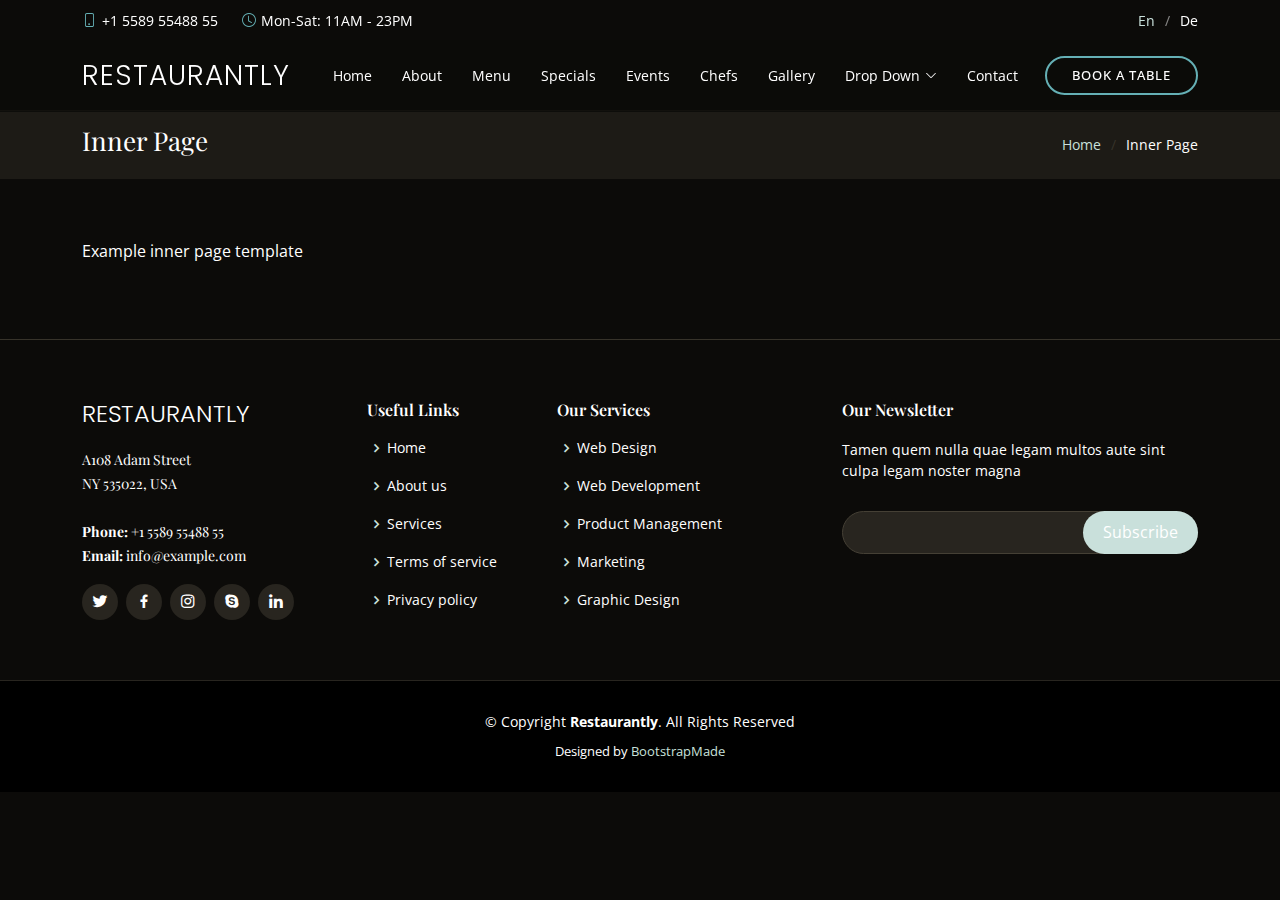
<file: inner-page.html>
<!DOCTYPE html>
<html>

<head>
  <meta charset="utf-8">
  <meta content="width=device-width, initial-scale=1.0" name="viewport">

  <title>Restaurantly Bootstrap Template - Inner Page</title>
  <meta content="" name="description">
  <meta content="" name="keywords">

  <!-- Favicons -->
  <link href="assets/img/favicon.png" rel="icon">
  <link href="assets/img/apple-touch-icon.png" rel="apple-touch-icon">

  <!-- Google Fonts -->
  <link href="https://fonts.googleapis.com/css?family=Open+Sans:300,300i,400,400i,600,600i,700,700i|Playfair+Display:ital,wght@0,400;0,500;0,600;0,700;1,400;1,500;1,600;1,700|Poppins:300,300i,400,400i,500,500i,600,600i,700,700i" rel="stylesheet">

  <!-- Vendor CSS Files -->
  <link href="assets/vendor/animate.css/animate.min.css" rel="stylesheet">
  <link href="assets/vendor/aos/aos.css" rel="stylesheet">
  <link href="assets/vendor/bootstrap/css/bootstrap.min.css" rel="stylesheet">
  <link href="assets/vendor/bootstrap-icons/bootstrap-icons.css" rel="stylesheet">
  <link href="assets/vendor/boxicons/css/boxicons.min.css" rel="stylesheet">
  <link href="assets/vendor/glightbox/css/glightbox.min.css" rel="stylesheet">
  <link href="assets/vendor/swiper/swiper-bundle.min.css" rel="stylesheet">

  <!-- Template Main CSS File -->
  <link href="assets/css/style.css" rel="stylesheet">


</head>

<body>

  <!-- ======= Top Bar ======= -->
  <div id="topbar" class="d-flex align-items-center fixed-top">
    <div class="container d-flex justify-content-center justify-content-md-between">

      <div class="contact-info d-flex align-items-center">
        <i class="bi bi-phone d-flex align-items-center"><span>+1 5589 55488 55</span></i>
        <i class="bi bi-clock d-flex align-items-center ms-4"><span> Mon-Sat: 11AM - 23PM</span></i>
      </div>

      <div class="languages d-none d-md-flex align-items-center">
        <ul>
          <li>En</li>
          <li><a href="#">De</a></li>
        </ul>
      </div>
    </div>
  </div>

  <!-- ======= Header ======= -->
  <header id="header" class="fixed-top d-flex align-items-cente">
    <div class="container-fluid container-xl d-flex align-items-center justify-content-lg-between">

      <h1 class="logo me-auto me-lg-0"><a href="index.html">Restaurantly</a></h1>
      <!-- Uncomment below if you prefer to use an image logo -->
      <!-- <a href="index.html" class="logo me-auto me-lg-0"><img src="assets/img/logo.png" alt="" class="img-fluid"></a>-->

      <nav id="navbar" class="navbar order-last order-lg-0">
        <ul>
          <li><a class="nav-link scrollto " href="#hero">Home</a></li>
          <li><a class="nav-link scrollto" href="#about">About</a></li>
          <li><a class="nav-link scrollto" href="#menu">Menu</a></li>
          <li><a class="nav-link scrollto" href="#specials">Specials</a></li>
          <li><a class="nav-link scrollto" href="#events">Events</a></li>
          <li><a class="nav-link scrollto" href="#chefs">Chefs</a></li>
          <li><a class="nav-link scrollto" href="#gallery">Gallery</a></li>
          <li class="dropdown"><a href="#"><span>Drop Down</span> <i class="bi bi-chevron-down"></i></a>
            <ul>
              <li><a href="#">Drop Down 1</a></li>
              <li class="dropdown"><a href="#"><span>Deep Drop Down</span> <i class="bi bi-chevron-right"></i></a>
                <ul>
                  <li><a href="#">Deep Drop Down 1</a></li>
                  <li><a href="#">Deep Drop Down 2</a></li>
                  <li><a href="#">Deep Drop Down 3</a></li>
                  <li><a href="#">Deep Drop Down 4</a></li>
                  <li><a href="#">Deep Drop Down 5</a></li>
                </ul>
              </li>
              <li><a href="#">Drop Down 2</a></li>
              <li><a href="#">Drop Down 3</a></li>
              <li><a href="#">Drop Down 4</a></li>
            </ul>
          </li>
          <li><a class="nav-link scrollto" href="#contact">Contact</a></li>
        </ul>
        <i class="bi bi-list mobile-nav-toggle"></i>
      </nav><!-- .navbar -->
      <a href="#book-a-table" class="book-a-table-btn scrollto d-none d-lg-flex">Book a table</a>

    </div>
  </header><!-- End Header -->

  <main id="main">
    <section class="breadcrumbs">
      <div class="container">

        <div class="d-flex justify-content-between align-items-center">
          <h2>Inner Page</h2>
          <ol>
            <li><a href="index.html">Home</a></li>
            <li>Inner Page</li>
          </ol>
        </div>

      </div>
    </section>

    <section class="inner-page">
      <div class="container">
        <p>
          Example inner page template
        </p>
      </div>
    </section>

  </main><!-- End #main -->

  <!-- ======= Footer ======= -->
  <footer id="footer">
    <div class="footer-top">
      <div class="container">
        <div class="row">

          <div class="col-lg-3 col-md-6">
            <div class="footer-info">
              <h3>Restaurantly</h3>
              <p>
                A108 Adam Street <br>
                NY 535022, USA<br><br>
                <strong>Phone:</strong> +1 5589 55488 55<br>
                <strong>Email:</strong> info@example.com<br>
              </p>
              <div class="social-links mt-3">
                <a href="#" class="twitter"><i class="bx bxl-twitter"></i></a>
                <a href="#" class="facebook"><i class="bx bxl-facebook"></i></a>
                <a href="#" class="instagram"><i class="bx bxl-instagram"></i></a>
                <a href="#" class="google-plus"><i class="bx bxl-skype"></i></a>
                <a href="#" class="linkedin"><i class="bx bxl-linkedin"></i></a>
              </div>
            </div>
          </div>

          <div class="col-lg-2 col-md-6 footer-links">
            <h4>Useful Links</h4>
            <ul>
              <li><i class="bx bx-chevron-right"></i> <a href="#">Home</a></li>
              <li><i class="bx bx-chevron-right"></i> <a href="#">About us</a></li>
              <li><i class="bx bx-chevron-right"></i> <a href="#">Services</a></li>
              <li><i class="bx bx-chevron-right"></i> <a href="#">Terms of service</a></li>
              <li><i class="bx bx-chevron-right"></i> <a href="#">Privacy policy</a></li>
            </ul>
          </div>

          <div class="col-lg-3 col-md-6 footer-links">
            <h4>Our Services</h4>
            <ul>
              <li><i class="bx bx-chevron-right"></i> <a href="#">Web Design</a></li>
              <li><i class="bx bx-chevron-right"></i> <a href="#">Web Development</a></li>
              <li><i class="bx bx-chevron-right"></i> <a href="#">Product Management</a></li>
              <li><i class="bx bx-chevron-right"></i> <a href="#">Marketing</a></li>
              <li><i class="bx bx-chevron-right"></i> <a href="#">Graphic Design</a></li>
            </ul>
          </div>

          <div class="col-lg-4 col-md-6 footer-newsletter">
            <h4>Our Newsletter</h4>
            <p>Tamen quem nulla quae legam multos aute sint culpa legam noster magna</p>
            <form action="" method="post">
              <input type="email" name="email"><input type="submit" value="Subscribe">
            </form>

          </div>

        </div>
      </div>
    </div>

    <div class="container">
      <div class="copyright">
        &copy; Copyright <strong><span>Restaurantly</span></strong>. All Rights Reserved
      </div>
      <div class="credits">
        <!-- All the links in the footer should remain intact. -->
        <!-- You can delete the links only if you purchased the pro version. -->
        <!-- Licensing information: https://bootstrapmade.com/license/ -->
        <!-- Purchase the pro version with working PHP/AJAX contact form: https://bootstrapmade.com/restaurantly-restaurant-template/ -->
        Designed by <a href="https://bootstrapmade.com/">BootstrapMade</a>
      </div>
    </div>
  </footer><!-- End Footer -->

  <div id="preloader"></div>
  <a href="#" class="back-to-top d-flex align-items-center justify-content-center"><i class="bi bi-arrow-up-short"></i></a>

  <!-- Vendor JS Files -->
  <script src="assets/vendor/aos/aos.js"></script>
  <script src="assets/vendor/bootstrap/js/bootstrap.bundle.min.js"></script>
  <script src="assets/vendor/glightbox/js/glightbox.min.js"></script>
  <script src="assets/vendor/isotope-layout/isotope.pkgd.min.js"></script>
  <script src="assets/vendor/php-email-form/validate.js"></script>
  <script src="assets/vendor/swiper/swiper-bundle.min.js"></script>

  <!-- Template Main JS File -->
  <script src="assets/js/main.js"></script>

</body>

</html>
</file>
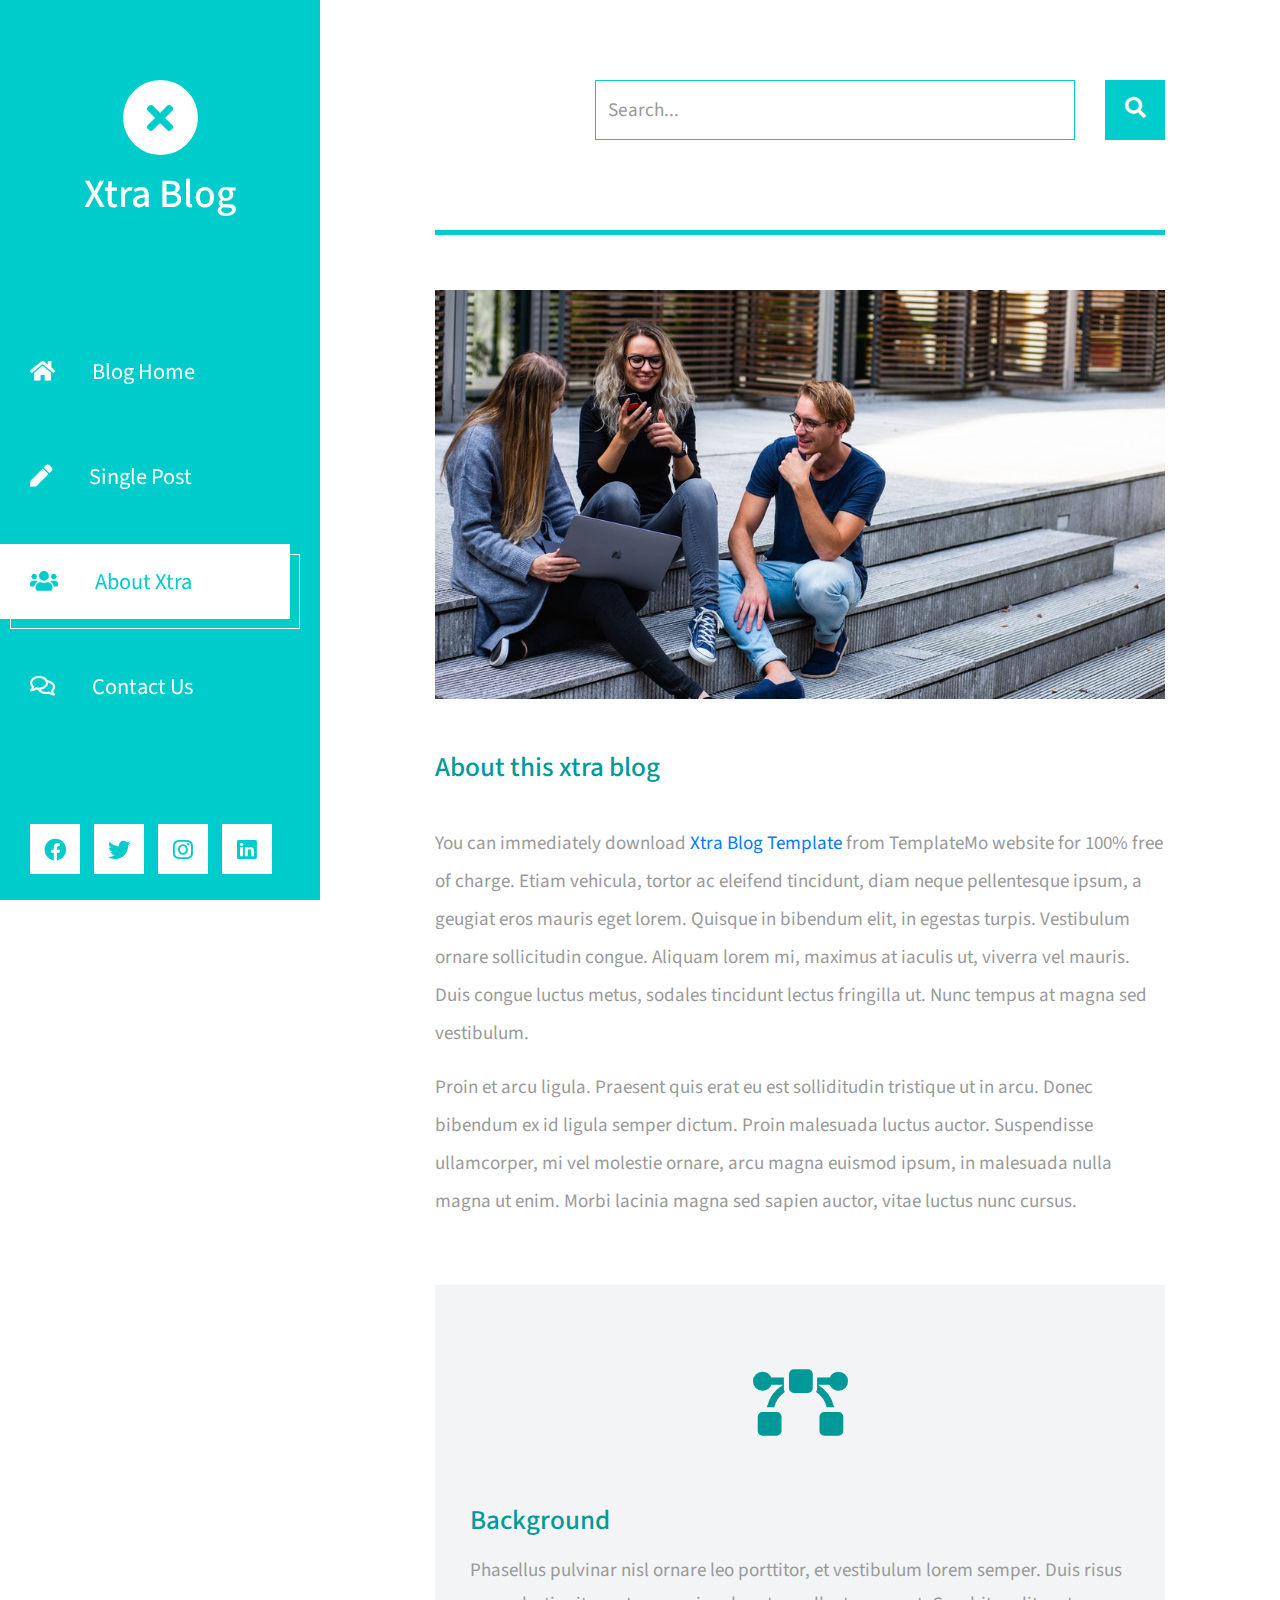
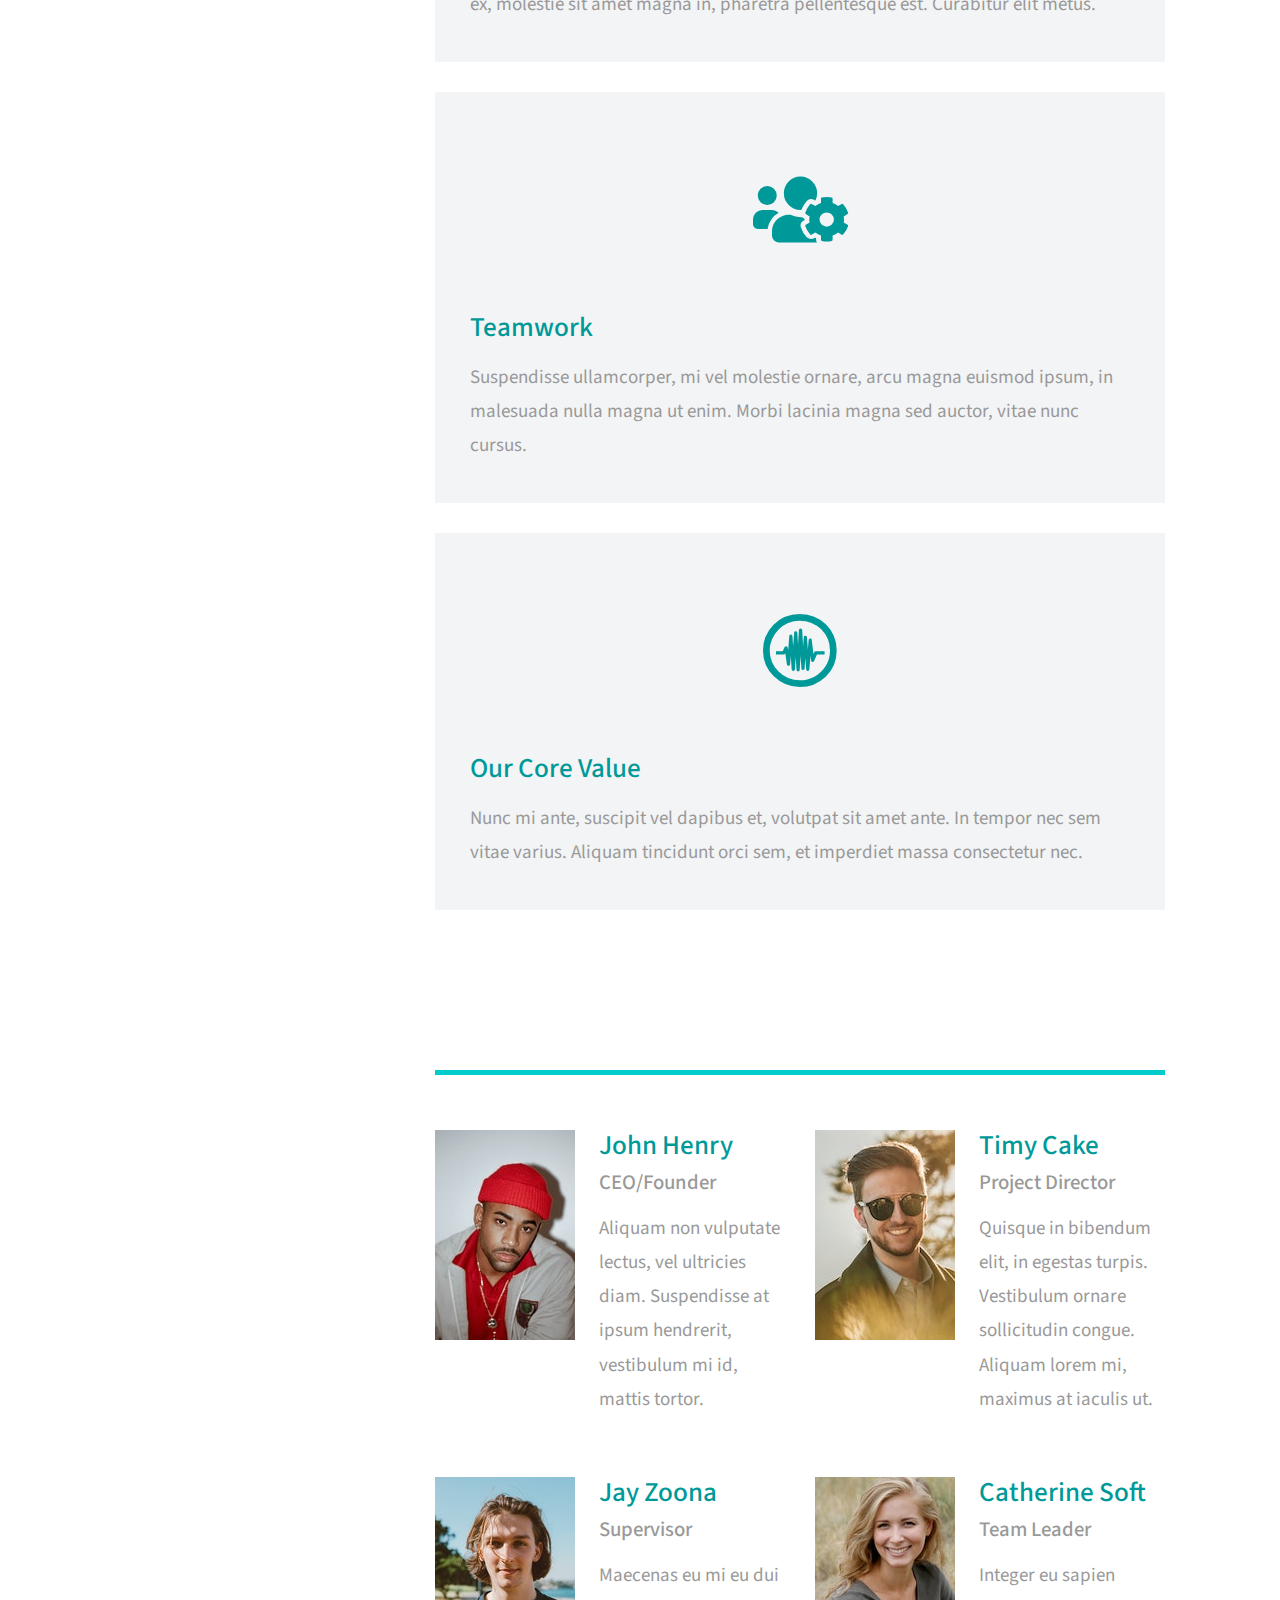
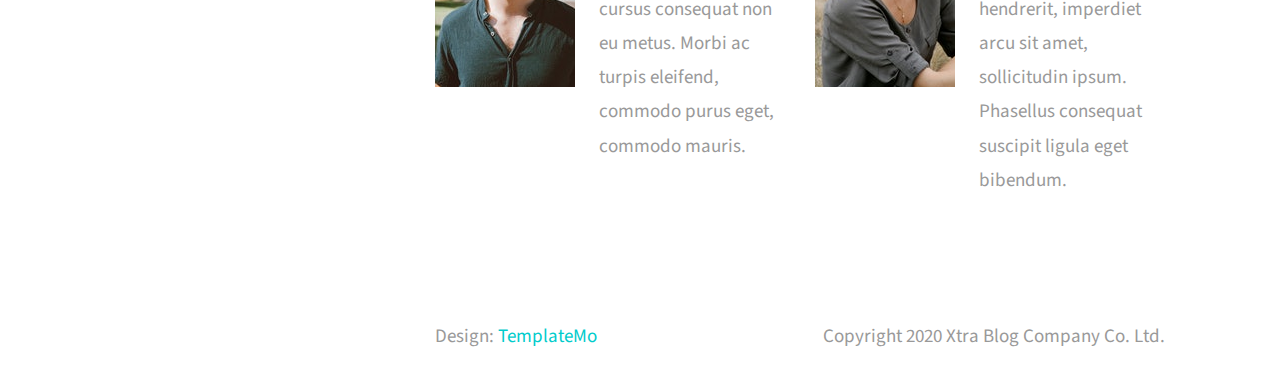
<file: blog/about.html>
<!DOCTYPE html>
<html lang="en">
<head>
	<meta charset="UTF-8">
	<meta name="viewport" content="width=device-width, initial-scale=1.0">
	<title>Xtra Blog</title>
	<link rel="stylesheet" href="fontawesome/css/all.min.css"> <!-- https://fontawesome.com/ -->
	<link href="https://fonts.googleapis.com/css2?family=Source+Sans+Pro&display=swap" rel="stylesheet"> <!-- https://fonts.google.com/ -->
    <link href="css/bootstrap.min.css" rel="stylesheet">
    <link href="css/templatemo-xtra-blog.css" rel="stylesheet">
<!--
    
TemplateMo 553 Xtra Blog

https://templatemo.com/tm-553-xtra-blog

-->
</head>
<body>
	<header class="tm-header" id="tm-header">
        <div class="tm-header-wrapper">
            <button class="navbar-toggler" type="button" aria-label="Toggle navigation">
                <i class="fas fa-bars"></i>
            </button>
            <div class="tm-site-header">
                <div class="mb-3 mx-auto tm-site-logo"><i class="fas fa-times fa-2x"></i></div>            
                <h1 class="text-center">Xtra Blog</h1>
            </div>
            <nav class="tm-nav" id="tm-nav">            
                <ul>
                    <li class="tm-nav-item"><a href="index.html" class="tm-nav-link">
                        <i class="fas fa-home"></i>
                        Blog Home
                    </a></li>
                    <li class="tm-nav-item"><a href="post.html" class="tm-nav-link">
                        <i class="fas fa-pen"></i>
                        Single Post
                    </a></li>
                    <li class="tm-nav-item active"><a href="about.html" class="tm-nav-link">
                        <i class="fas fa-users"></i>
                        About Xtra
                    </a></li>
                    <li class="tm-nav-item"><a href="contact.html" class="tm-nav-link">
                        <i class="far fa-comments"></i>
                        Contact Us
                    </a></li>
                </ul>
            </nav>
            <div class="tm-mb-65">
                <a href="https://facebook.com" class="tm-social-link">
                    <i class="fab fa-facebook tm-social-icon"></i>
                </a>
                <a href="https://twitter.com" class="tm-social-link">
                    <i class="fab fa-twitter tm-social-icon"></i>
                </a>
                <a href="https://instagram.com" class="tm-social-link">
                    <i class="fab fa-instagram tm-social-icon"></i>
                </a>
                <a href="https://linkedin.com" class="tm-social-link">
                    <i class="fab fa-linkedin tm-social-icon"></i>
                </a>
            </div>
            <p class="tm-mb-80 pr-5 text-white">
                Xtra Blog is a multi-purpose HTML template from TemplateMo website. Left side is a sticky menu bar. Right side content will scroll up and down.
            </p>
        </div>
    </header>
    <div class="container-fluid">
        <main class="tm-main">
            <!-- Search form -->
            <div class="row tm-row">
                <div class="col-12">
                    <form method="GET" class="form-inline tm-mb-80 tm-search-form">                
                        <input class="form-control tm-search-input" name="query" type="text" placeholder="Search..." aria-label="Search">
                        <button class="tm-search-button" type="submit">
                            <i class="fas fa-search tm-search-icon" aria-hidden="true"></i>
                        </button>                                
                    </form>
                </div>                
            </div>            
            <div class="row tm-row tm-mb-45">
                <div class="col-12">
                    <hr class="tm-hr-primary tm-mb-55">
                    <img src="img/about-01.jpg" alt="Image" class="img-fluid">
                </div>
            </div>
            <div class="row tm-row tm-mb-40">
                <div class="col-12">                    
                    <div class="mb-4">
                        <h2 class="pt-2 tm-mb-40 tm-color-primary tm-post-title">About this xtra blog</h2>
                        <p>
                            You can immediately download 
                                <a rel="nofollow" href="https://templatemo.com/tm-553-xtra-blog" target="_blank">Xtra Blog Template</a> 
                                from TemplateMo website for 100% free of charge. Etiam vehicula, tortor ac eleifend tincidunt, diam neque pellentesque ipsum, 
                                a geugiat eros mauris eget lorem. Quisque in
                            bibendum elit, in egestas turpis. Vestibulum ornare sollicitudin congue. Aliquam lorem mi, maximus at iaculis ut, viverra vel
                            mauris. Duis congue luctus metus, sodales tincidunt lectus fringilla ut. Nunc tempus at magna sed vestibulum.
                        </p>
                        <p>
                            Proin et arcu ligula. Praesent quis erat eu est solliditudin tristique ut in arcu. Donec bibendum ex id ligula semper dictum.
                            Proin malesuada luctus auctor. Suspendisse ullamcorper, mi vel molestie ornare, arcu magna euismod ipsum, in
                            malesuada nulla magna ut enim. Morbi lacinia magna sed sapien auctor, vitae luctus nunc cursus.
                        </p>                            
                    </div>                    
                </div>
            </div>
            <div class="row tm-row tm-mb-120">
                <div class="col-lg-4 tm-about-col">
                    <div class="tm-bg-gray tm-about-pad">
                        <div class="text-center tm-mt-40 tm-mb-60">
                            <i class="fas fa-bezier-curve fa-4x tm-color-primary"></i>                            
                        </div>                        
                        <h2 class="mb-3 tm-color-primary tm-post-title">Background</h2>
                        <p class="mb-0 tm-line-height-short">
                            Phasellus pulvinar nisl ornare leo porttitor, et vestibulum lorem semper. 
                            Duis risus ex, molestie sit amet magna in,
                            pharetra pellentesque est. Curabitur elit metus.
                        </p>
                    </div>
                </div>
                <div class="col-lg-4 tm-about-col">
                    <div class="tm-bg-gray tm-about-pad">
                        <div class="text-center tm-mt-40 tm-mb-60">
                            <i class="fas fa-users-cog fa-4x tm-color-primary"></i>                            
                        </div>                        
                        <h2 class="mb-3 tm-color-primary tm-post-title">Teamwork</h2>
                        <p class="mb-0 tm-line-height-short">
                            Suspendisse ullamcorper, mi vel molestie ornare, arcu magna euismod ipsum, in malesuada nulla magna ut enim. 
                            Morbi lacinia magna sed auctor, vitae nunc cursus.
                        </p>
                    </div>
                </div>
                <div class="col-lg-4 tm-about-col">
                    <div class="tm-bg-gray tm-about-pad">
                        <div class="text-center tm-mt-40 tm-mb-60">
                            <i class="fab fa-creative-commons-sampling fa-4x tm-color-primary"></i>                            
                        </div>                        
                        <h2 class="mb-3 tm-color-primary tm-post-title">Our Core Value</h2>
                        <p class="mb-0 tm-line-height-short">
                            Nunc mi ante, suscipit vel dapibus et, volutpat sit amet ante. In tempor nec sem vitae varius. Aliquam tincidunt orci sem, et imperdiet massa consectetur nec.
                        </p>
                    </div>
                </div>
            </div>            
            <div class="row tm-row tm-mb-60">
                <div class="col-12">
                    <hr class="tm-hr-primary  tm-mb-55">
                </div>                
                <div class="col-lg-6 tm-mb-60 tm-person-col">
                    <div class="media tm-person">
                        <img src="img/about-02.jpg" alt="Image" class="img-fluid mr-4">
                        <div class="media-body">
                            <h2 class="tm-color-primary tm-post-title mb-2">John Henry</h2>
                            <h3 class="tm-h3 mb-3">CEO/Founder</h3>
                            <p class="mb-0 tm-line-height-short">
                                Aliquam non vulputate lectus, vel ultricies diam. Suspendisse at ipsum
                                hendrerit, vestibulum mi id, mattis tortor.
                            </p>
                        </div>
                    </div>
                </div>
                <div class="col-lg-6 tm-mb-60 tm-person-col">
                    <div class="media tm-person">
                        <img src="img/about-03.jpg" alt="Image" class="img-fluid mr-4">
                        <div class="media-body">
                            <h2 class="tm-color-primary tm-post-title mb-2">Timy Cake</h2>
                            <h3 class="tm-h3 mb-3">Project Director</h3>
                            <p class="mb-0 tm-line-height-short">
                                Quisque in bibendum elit, in egestas turpis. Vestibulum ornare sollicitudin congue. 
                                Aliquam lorem mi, maximus at iaculis ut.
                            </p>
                        </div>
                    </div>
                </div>
                <div class="col-lg-6 tm-mb-60 tm-person-col">
                    <div class="media tm-person">
                        <img src="img/about-04.jpg" alt="Image" class="img-fluid mr-4">
                        <div class="media-body">
                            <h2 class="tm-color-primary tm-post-title mb-2">Jay Zoona</h2>
                            <h3 class="tm-h3 mb-3">Supervisor</h3>
                            <p class="mb-0 tm-line-height-short">
                                Maecenas eu mi eu dui cursus consequat non eu metus. Morbi ac
                                turpis eleifend, commodo purus eget, commodo mauris.
                            </p>
                        </div>
                    </div>
                </div>
                <div class="col-lg-6 tm-mb-60 tm-person-col">
                    <div class="media tm-person">
                        <img src="img/about-05.jpg" alt="Image" class="img-fluid mr-4">
                        <div class="media-body">
                            <h2 class="tm-color-primary tm-post-title mb-2">Catherine Soft</h2>
                            <h3 class="tm-h3 mb-3">Team Leader</h3>
                            <p class="mb-0 tm-line-height-short">
                                Integer eu sapien hendrerit,
                                imperdiet arcu sit amet, sollicitudin ipsum.
                                Phasellus consequat suscipit ligula eget bibendum.
                            </p>
                        </div>
                    </div>
                </div>
            </div>        
            <footer class="row tm-row">
                <div class="col-md-6 col-12 tm-color-gray">
                    Design: <a rel="nofollow" target="_parent" href="https://templatemo.com" class="tm-external-link">TemplateMo</a>
                </div>
                <div class="col-md-6 col-12 tm-color-gray tm-copyright">
                    Copyright 2020 Xtra Blog Company Co. Ltd.
                </div>
            </footer>
        </main>
    </div>
    <script src="js/jquery.min.js"></script>
    <script src="js/templatemo-script.js"></script>
</body>
</html>
</file>
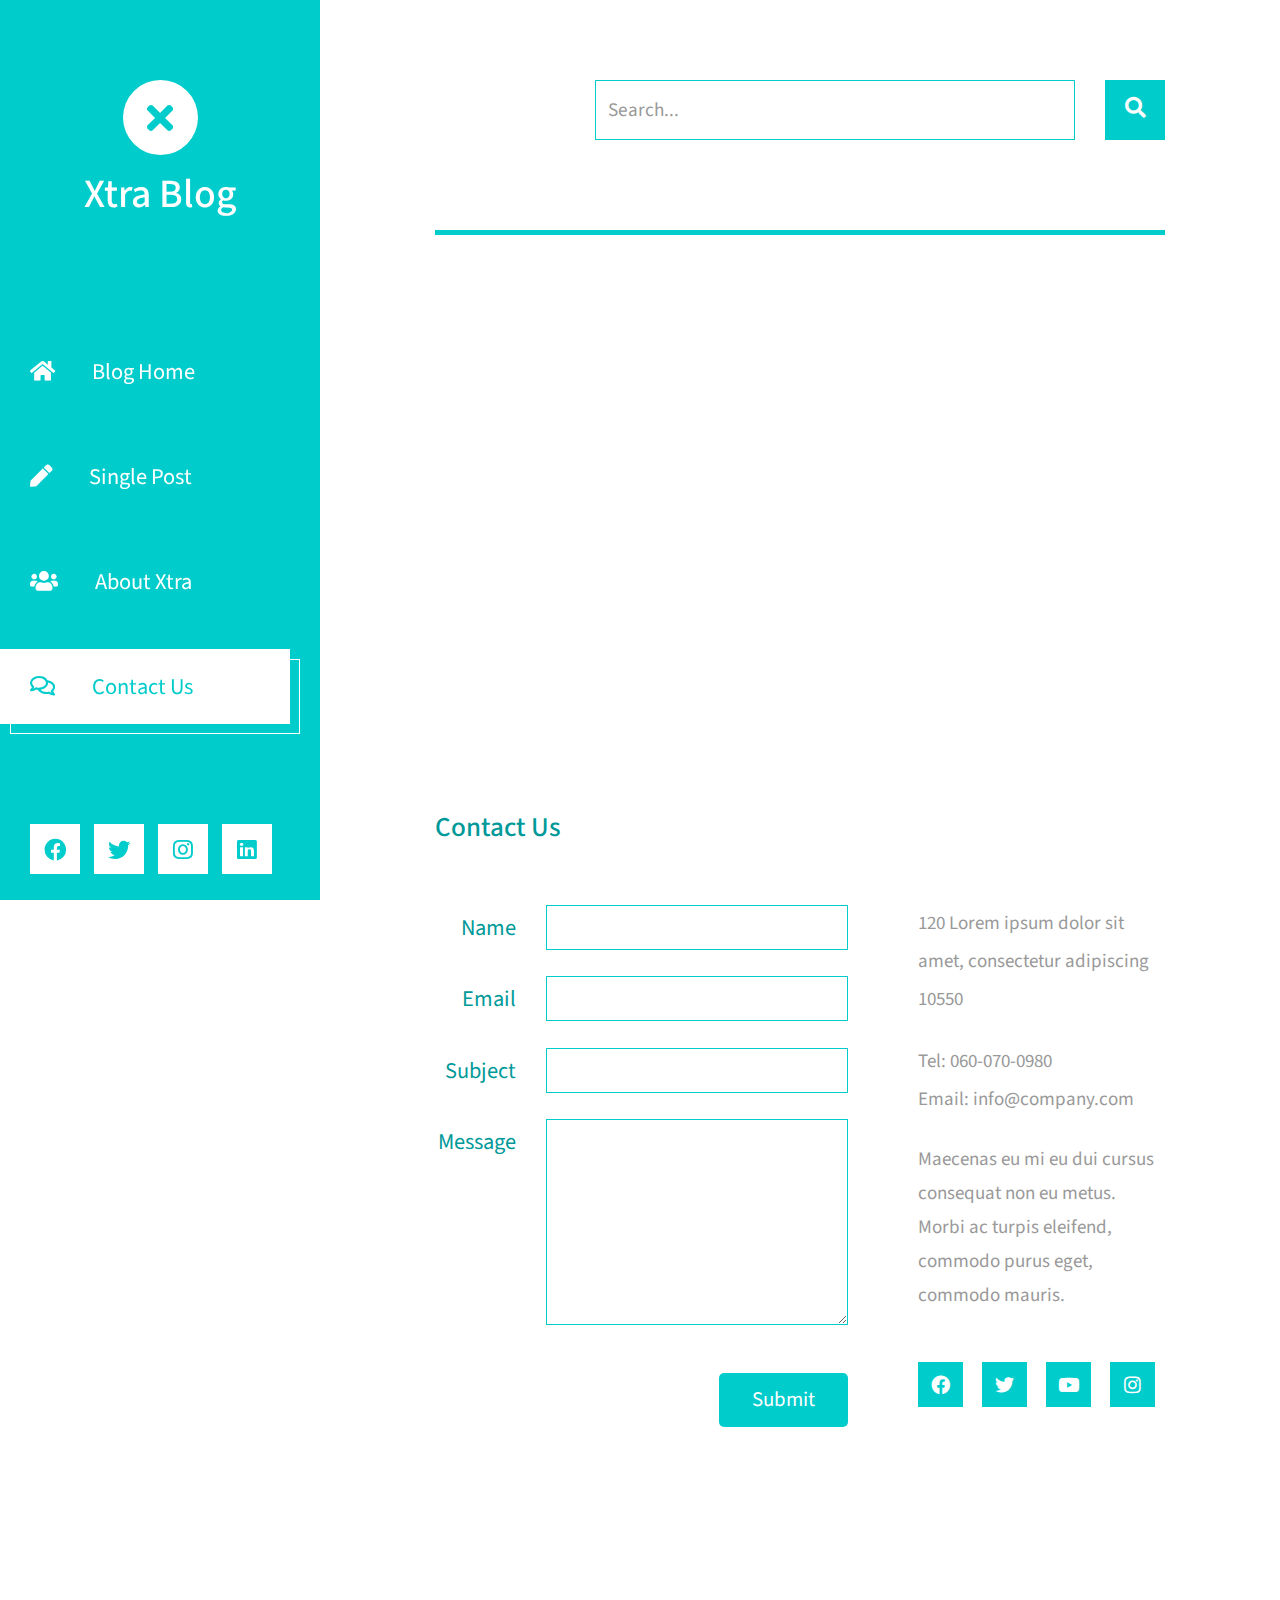
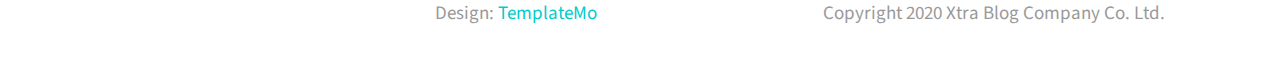
<file: blog/contact.html>
<!DOCTYPE html>
<html lang="en">
<head>
	<meta charset="UTF-8">
	<meta name="viewport" content="width=device-width, initial-scale=1.0">
	<title>Xtra Blog</title>
	<link rel="stylesheet" href="fontawesome/css/all.min.css"> <!-- https://fontawesome.com/ -->
	<link href="https://fonts.googleapis.com/css2?family=Source+Sans+Pro&display=swap" rel="stylesheet"> <!-- https://fonts.google.com/ -->
    <link href="css/bootstrap.min.css" rel="stylesheet">
    <link href="css/templatemo-xtra-blog.css" rel="stylesheet">
<!--
    
TemplateMo 553 Xtra Blog

https://templatemo.com/tm-553-xtra-blog

-->
</head>
<body>
	<header class="tm-header" id="tm-header">
        <div class="tm-header-wrapper">
            <button class="navbar-toggler" type="button" aria-label="Toggle navigation">
                <i class="fas fa-bars"></i>
            </button>
            <div class="tm-site-header">
                <div class="mb-3 mx-auto tm-site-logo"><i class="fas fa-times fa-2x"></i></div>            
                <h1 class="text-center">Xtra Blog</h1>
            </div>
            <nav class="tm-nav" id="tm-nav">            
                <ul>
                    <li class="tm-nav-item"><a href="index.html" class="tm-nav-link">
                        <i class="fas fa-home"></i>
                        Blog Home
                    </a></li>
                    <li class="tm-nav-item"><a href="post.html" class="tm-nav-link">
                        <i class="fas fa-pen"></i>
                        Single Post
                    </a></li>
                    <li class="tm-nav-item"><a href="about.html" class="tm-nav-link">
                        <i class="fas fa-users"></i>
                        About Xtra
                    </a></li>
                    <li class="tm-nav-item active"><a href="contact.html" class="tm-nav-link">
                        <i class="far fa-comments"></i>
                        Contact Us
                    </a></li>
                </ul>
            </nav>
            <div class="tm-mb-65">
                <a href="https://facebook.com" class="tm-social-link">
                    <i class="fab fa-facebook tm-social-icon"></i>
                </a>
                <a href="https://twitter.com" class="tm-social-link">
                    <i class="fab fa-twitter tm-social-icon"></i>
                </a>
                <a href="https://instagram.com" class="tm-social-link">
                    <i class="fab fa-instagram tm-social-icon"></i>
                </a>
                <a href="https://linkedin.com" class="tm-social-link">
                    <i class="fab fa-linkedin tm-social-icon"></i>
                </a>
            </div>
            <p class="tm-mb-80 pr-5 text-white">
                Xtra Blog is a multi-purpose HTML template from TemplateMo website. Left side is a sticky menu bar. Right side content will scroll up and down.
            </p>
        </div>
    </header>
    <div class="container-fluid">
        <main class="tm-main">
            <!-- Search form -->
            <div class="row tm-row">
                <div class="col-12">
                    <form method="GET" class="form-inline tm-mb-80 tm-search-form">                
                        <input class="form-control tm-search-input" name="query" type="text" placeholder="Search..." aria-label="Search">
                        <button class="tm-search-button" type="submit">
                            <i class="fas fa-search tm-search-icon" aria-hidden="true"></i>
                        </button>                                
                    </form>
                </div>                
            </div>            
            <div class="row tm-row tm-mb-45">
                <div class="col-12">
                    <hr class="tm-hr-primary tm-mb-55">
                    <div class="gmap_canvas"> <!-- Google Map -->
                        <iframe width="100%" height="477" id="gmap_canvas"
                            src="https://maps.google.com/maps?q=Av.+L%C3%BAcio+Costa,+Rio+de+Janeiro+-+RJ,+Brazil&t=&z=13&ie=UTF8&iwloc=&output=embed"
                            frameborder="0" scrolling="no" marginheight="0" marginwidth="0"></iframe>
                    </div>
                </div>                
            </div>
            <div class="row tm-row tm-mb-120">
                <div class="col-12">
                    <h2 class="tm-color-primary tm-post-title tm-mb-60">Contact Us</h2>
                </div>
                <div class="col-lg-7 tm-contact-left">
                    <form method="POST" action="" class="mb-5 ml-auto mr-0 tm-contact-form">                        
                        <div class="form-group row mb-4">
                            <label for="name" class="col-sm-3 col-form-label text-right tm-color-primary">Name</label>
                            <div class="col-sm-9">
                                <input class="form-control mr-0 ml-auto" name="name" id="name" type="text" required>                            
                            </div>
                        </div>
                        <div class="form-group row mb-4">
                            <label for="email" class="col-sm-3 col-form-label text-right tm-color-primary">Email</label>
                            <div class="col-sm-9">
                                <input class="form-control mr-0 ml-auto" name="email" id="email" type="email" required>
                            </div>
                        </div>
                        <div class="form-group row mb-4">
                            <label for="subject" class="col-sm-3 col-form-label text-right tm-color-primary">Subject</label>
                            <div class="col-sm-9">
                                <input class="form-control mr-0 ml-auto" name="subject" id="subject" type="text" required>
                            </div>
                        </div>
                        <div class="form-group row mb-5">
                            <label for="message" class="col-sm-3 col-form-label text-right tm-color-primary">Message</label>
                            <div class="col-sm-9">
                                <textarea class="form-control mr-0 ml-auto" name="message" id="message" rows="8" required></textarea>                                
                            </div>
                        </div>
                        <div class="form-group row text-right">
                            <div class="col-12">
                                <button class="tm-btn tm-btn-primary tm-btn-small">Submit</button>                        
                            </div>                            
                        </div>                                
                    </form>
                </div>
                <div class="col-lg-5 tm-contact-right">
                    <address class="mb-4 tm-color-gray">
                        120 Lorem ipsum dolor sit amet,
                        consectetur adipiscing 10550
                    </address>
                    <span class="d-block">
                        Tel:
                        <a href="tel:060-070-0980" class="tm-color-gray">060-070-0980</a>
                    </span>
                    <span class="mb-4 d-block">
                        Email:
                        <a href="mailto:info@company.com" class="tm-color-gray">info@company.com</a>
                    </span>
                    <p class="mb-5 tm-line-height-short">
                        Maecenas eu mi eu dui cursus
                        consequat non eu metus. Morbi ac
                        turpis eleifend, commodo purus
                        eget, commodo mauris.
                    </p>
                    <ul class="tm-social-links">
                        <li class="mb-2">
                            <a href="https://facebook.com" class="d-flex align-items-center justify-content-center">
                                <i class="fab fa-facebook"></i>
                            </a>
                        </li>
                        <li class="mb-2">
                            <a href="https://twitter.com" class="d-flex align-items-center justify-content-center">
                                <i class="fab fa-twitter"></i>
                            </a>
                        </li>
                        <li class="mb-2">
                            <a href="https://youtube.com" class="d-flex align-items-center justify-content-center">
                                <i class="fab fa-youtube"></i>
                            </a>
                        </li>
                        <li class="mb-2">
                            <a href="https://instagram.com" class="d-flex align-items-center justify-content-center mr-0">
                                <i class="fab fa-instagram"></i>
                            </a>
                        </li>
                    </ul>
                </div>
            </div>      
            <footer class="row tm-row">
                <div class="col-md-6 col-12 tm-color-gray">
                    Design: <a rel="nofollow" target="_parent" href="https://templatemo.com" class="tm-external-link">TemplateMo</a>
                </div>
                <div class="col-md-6 col-12 tm-color-gray tm-copyright">
                    Copyright 2020 Xtra Blog Company Co. Ltd.
                </div>
            </footer>
        </main>
    </div>
    <script src="js/jquery.min.js"></script>
    <script src="js/templatemo-script.js"></script>
</body>
</html>
</file>
<file: assets/css/style.css>
/*--------------------------------------------------------------
# General
--------------------------------------------------------------*/
body {
  font-family: "Open Sans", sans-serif;
  background: #0c0b09;
  color: #fff;
}

a {
  color: #c9e0db;
  text-decoration: none;
}

a:hover {
  color: #d9ba85;
  text-decoration: none;
}

h1, h2, h3, h4, h5, h6 {
  font-family: "Playfair Display", serif;
}

/*--------------------------------------------------------------
# Preloader
--------------------------------------------------------------*/
#preloader {
  position: fixed;
  top: 0;
  left: 0;
  right: 0;
  bottom: 0;
  z-index: 9999;
  overflow: hidden;
  background: #1a1814;
}

#preloader:before {
  content: "";
  position: fixed;
  top: calc(50% - 30px);
  left: calc(50% - 30px);
  border: 6px solid #1a1814;
  border-top-color: #c9e0db;
  border-bottom-color: #c9e0db;
  border-radius: 50%;
  width: 60px;
  height: 60px;
  -webkit-animation: animate-preloader 1s linear infinite;
  animation: animate-preloader 1s linear infinite;
}

@-webkit-keyframes animate-preloader {
  0% {
    transform: rotate(0deg);
  }
  100% {
    transform: rotate(360deg);
  }
}

@keyframes animate-preloader {
  0% {
    transform: rotate(0deg);
  }
  100% {
    transform: rotate(360deg);
  }
}

/*--------------------------------------------------------------
# Back to top button
--------------------------------------------------------------*/
.back-to-top {
  position: fixed;
  visibility: hidden;
  opacity: 0;
  right: 15px;
  bottom: 15px;
  z-index: 996;
  width: 44px;
  height: 44px;
  border-radius: 50px;
  transition: all 0.4s;
  border: 2px solid #c9e0db;
}

.back-to-top i {
  font-size: 28px;
  color: #c9e0db;
  line-height: 0;
}

.back-to-top:hover {
  background: #c9e0db;
  color: #1a1814;
}

.back-to-top:hover i {
  color: #444444;
}

.back-to-top.active {
  visibility: visible;
  opacity: 1;
}

/*--------------------------------------------------------------
# Disable aos animation delay on mobile devices
--------------------------------------------------------------*/
@media screen and (max-width: 768px) {
  [data-aos-delay] {
    transition-delay: 0 !important;
  }
}

/*--------------------------------------------------------------
# Top Bar
--------------------------------------------------------------*/
#topbar {
  height: 40px;
  font-size: 14px;
  transition: all 0.5s;
  z-index: 996;
}

#topbar.topbar-scrolled {
  top: -40px;
}

#topbar .contact-info i {
  font-style: normal;
  color: #65b0b5;
}

#topbar .contact-info i span {
  padding-left: 5px;
  color: #fff;
}

#topbar .languages ul {
  display: flex;
  flex-wrap: wrap;
  list-style: none;
  padding: 0;
  margin: 0;
  color: #c9e0db;
}

#topbar .languages ul a {
  color: white;
}

#topbar .languages ul li + li {
  padding-left: 10px;
}

#topbar .languages ul li + li::before {
  display: inline-block;
  padding-right: 10px;
  color: rgba(255, 255, 255, 0.5);
  content: "/";
}

/*--------------------------------------------------------------
# Header
--------------------------------------------------------------*/
#header {
  background: rgba(12, 11, 9, 0.6);
  border-bottom: 1px solid rgba(12, 11, 9, 0.6);
  transition: all 0.5s;
  z-index: 997;
  padding: 15px 0;
  top: 40px;
}

#header.header-scrolled {
  top: 0;
  background: rgba(0, 0, 0, 0.85);
  border-bottom: 1px solid #65b0b5;
}

#header .logo {
  font-size: 28px;
  margin: 0;
  padding: 0;
  line-height: 1;
  font-weight: 300;
  letter-spacing: 1px;
  text-transform: uppercase;
  font-family: "Poppins", sans-serif;
}

#header .logo a {
  color: #fff;
}

#header .logo img {
  max-height: 40px;
}

/*--------------------------------------------------------------
# Book a table button Menu
--------------------------------------------------------------*/
.book-a-table-btn {
  margin: 0 0 0 15px;
  border: 2px solid #65b0b5;
  color: #fff;
  border-radius: 50px;
  padding: 8px 25px;
  text-transform: uppercase;
  font-size: 13px;
  font-weight: 500;
  letter-spacing: 1px;
  transition: 0.3s;
}

.book-a-table-btn:hover {
  background: #65b0b5;
  color: #fff;
}

@media (max-width: 992px) {
  .book-a-table-btn {
    margin: 0 15px 0 0;
    padding: 8px 20px;
  }
}

/*--------------------------------------------------------------
# Navigation Menu
--------------------------------------------------------------*/
/**
* Desktop Navigation 
*/
.navbar {
  padding: 0;
}

.navbar ul {
  margin: 0;
  padding: 0;
  display: flex;
  list-style: none;
  align-items: center;
}

.navbar li {
  position: relative;
}

.navbar a {
  display: flex;
  align-items: center;
  justify-content: space-between;
  padding: 10px 0 10px 30px;
  color: #fff;
  white-space: nowrap;
  transition: 0.3s;
  font-size: 14px;
}

.navbar a i {
  font-size: 12px;
  line-height: 0;
  margin-left: 5px;
}

.navbar a:hover, .navbar .active, .navbar li:hover > a {
  color: #65b0b5;
}

.navbar .dropdown ul {
  display: block;
  position: absolute;
  left: 14px;
  top: calc(100% + 30px);
  margin: 0;
  padding: 10px 0;
  z-index: 99;
  opacity: 0;
  visibility: hidden;
  background: #fff;
  box-shadow: 0px 0px 30px rgba(127, 137, 161, 0.25);
  transition: 0.3s;
  border-radius: 4px;
}

.navbar .dropdown ul li {
  min-width: 200px;
}

.navbar .dropdown ul a {
  padding: 10px 20px;
  color: #444444;
}

.navbar .dropdown ul a i {
  font-size: 12px;
}

.navbar .dropdown ul a:hover, .navbar .dropdown ul .active:hover, .navbar .dropdown ul li:hover > a {
  color: #65b0b5da45e;
}

.navbar .dropdown:hover > ul {
  opacity: 1;
  top: 100%;
  visibility: visible;
}

.navbar .dropdown .dropdown ul {
  top: 0;
  left: calc(100% - 30px);
  visibility: hidden;
}

.navbar .dropdown .dropdown:hover > ul {
  opacity: 1;
  top: 0;
  left: 100%;
  visibility: visible;
}

@media (max-width: 1366px) {
  .navbar .dropdown .dropdown ul {
    left: -90%;
  }
  .navbar .dropdown .dropdown:hover > ul {
    left: -100%;
  }
}

/**
* Mobile Navigation 
*/
.mobile-nav-toggle {
  color: #fff;
  font-size: 28px;
  cursor: pointer;
  display: none;
  line-height: 0;
  transition: 0.5s;
}

@media (max-width: 991px) {
  .mobile-nav-toggle {
    display: block;
  }
  .navbar ul {
    display: none;
  }
}

.navbar-mobile {
  position: fixed;
  overflow: hidden;
  top: 0;
  right: 0;
  left: 0;
  bottom: 0;
  background: rgba(0, 0, 0, 0.9);
  transition: 0.3s;
  z-index: 999;
}

.navbar-mobile .mobile-nav-toggle {
  position: absolute;
  top: 15px;
  right: 15px;
}

.navbar-mobile ul {
  display: block;
  position: absolute;
  top: 55px;
  right: 15px;
  bottom: 15px;
  left: 15px;
  padding: 10px 0;
  border-radius: 6px;
  background-color: #fff;
  overflow-y: auto;
  transition: 0.3s;
}

.navbar-mobile a {
  padding: 10px 20px;
  font-size: 15px;
  color: #1a1814;
}

.navbar-mobile a:hover, .navbar-mobile .active, .navbar-mobile li:hover > a {
  color: #65b0b5da45e;
}

.navbar-mobile .getstarted {
  margin: 15px;
}

.navbar-mobile .dropdown ul {
  position: static;
  display: none;
  margin: 10px 20px;
  padding: 10px 0;
  z-index: 99;
  opacity: 1;
  visibility: visible;
  background: #fff;
  box-shadow: 0px 0px 30px rgba(127, 137, 161, 0.25);
}

.navbar-mobile .dropdown ul li {
  min-width: 200px;
}

.navbar-mobile .dropdown ul a {
  padding: 10px 20px;
}

.navbar-mobile .dropdown ul a i {
  font-size: 12px;
}

.navbar-mobile .dropdown ul a:hover, .navbar-mobile .dropdown ul .active:hover, .navbar-mobile .dropdown ul li:hover > a {
  color: #65b0b5;
}

.navbar-mobile .dropdown > .dropdown-active {
  display: block;
}

/*--------------------------------------------------------------
# Hero Section
--------------------------------------------------------------*/
#hero {
  width: 100%;
  height: 100vh;
  background: url("../img/pexels-naim-benjelloun-2290753.jpg") top center;
  background-size: cover;
  position: relative;
  padding: 0;
}

#hero:before {
  content: "";
  background: rgba(0, 0, 0, 0.5);
  position: absolute;
  bottom: 0;
  top: 0;
  left: 0;
  right: 0;
}

#hero .container {
  padding-top: 110px;
}

@media (max-width: 992px) {
  #hero .container {
    padding-top: 98px;
  }
}

#hero h1 {
  margin: 0;
  font-size: 48px;
  font-weight: 700;
  line-height: 56px;
  color: #fff;
  font-family: "Poppins", sans-serif;
}

#hero h1 span {
  color: #65b0b5;
}

#hero h2 {
  color: #eee;
  margin-bottom: 10px 0 0 0;
  font-size: 22px;
}

#hero .btns {
  margin-top: 30px;
}

#hero .btn-menu, #hero .btn-book {
  font-weight: 600;
  font-size: 13px;
  letter-spacing: 0.5px;
  text-transform: uppercase;
  display: inline-block;
  padding: 12px 30px;
  border-radius: 50px;
  transition: 0.3s;
  line-height: 1;
  color: white;
  border: 2px solid #65b0b5;
}

#hero .btn-menu:hover, #hero .btn-book:hover {
  background: #65b0b5;
  color: #fff;
}

#hero .btn-book {
  margin-left: 15px;
}

#hero .play-btn {
  width: 94px;
  height: 94px;
  background: radial-gradient(#65b0b5 50%, #aaf5fa 52%);
  border-radius: 50%;
  display: block;
  position: relative;
  overflow: hidden;
}

#hero .play-btn::after {
  content: '';
  position: absolute;
  left: 50%;
  top: 50%;
  transform: translateX(-40%) translateY(-50%);
  width: 0;
  height: 0;
  border-top: 10px solid transparent;
  border-bottom: 10px solid transparent;
  border-left: 15px solid #fff;
  z-index: 100;
  transition: all 400ms cubic-bezier(0.55, 0.055, 0.675, 0.19);
}

#hero .play-btn::before {
  content: '';
  position: absolute;
  width: 120px;
  height: 120px;
  -webkit-animation-delay: 0s;
  animation-delay: 0s;
  -webkit-animation: pulsate-btn 2s;
  animation: pulsate-btn 2s;
  -webkit-animation-direction: forwards;
  animation-direction: forwards;
  -webkit-animation-iteration-count: infinite;
  animation-iteration-count: infinite;
  -webkit-animation-timing-function: steps;
  animation-timing-function: steps;
  opacity: 1;
  border-radius: 50%;
  border: 5px solid #366366;
  top: -15%;
  left: -15%;
  background: rgba(198, 16, 0, 0);
}

#hero .play-btn:hover::after {
  border-left: 15px solid #65b0b5;
  transform: scale(20);
}

#hero .play-btn:hover::before {
  content: '';
  position: absolute;
  left: 50%;
  top: 50%;
  transform: translateX(-40%) translateY(-50%);
  width: 0;
  height: 0;
  border: none;
  border-top: 10px solid transparent;
  border-bottom: 10px solid transparent;
  border-left: 15px solid #fff;
  z-index: 200;
  -webkit-animation: none;
  animation: none;
  border-radius: 0;
}

@media (min-width: 1024px) {
  #hero {
    background-attachment: fixed;
  }
}

@media (max-width: 992px) {
  #hero .play-btn {
    margin-top: 30px;
  }
}

@media (max-height: 500px) {
  #hero {
    height: auto;
  }
  #hero .container {
    padding-top: 130px;
    padding-bottom: 60px;
  }
}

@media (max-width: 768px) {
  #hero h1 {
    font-size: 28px;
    line-height: 36px;
  }
  #hero h2 {
    font-size: 18px;
    line-height: 24px;
  }
}

@-webkit-keyframes pulsate-btn {
  0% {
    transform: scale(0.6, 0.6);
    opacity: 1;
  }
  100% {
    transform: scale(1, 1);
    opacity: 0;
  }
}

@keyframes pulsate-btn {
  0% {
    transform: scale(0.6, 0.6);
    opacity: 1;
  }
  100% {
    transform: scale(1, 1);
    opacity: 0;
  }
}

/*--------------------------------------------------------------
# Sections General
--------------------------------------------------------------*/
section {
  padding: 60px 0;
  overflow: hidden;
}

.section-bg {
  background-color: #1a1814;
}

.section-title {
  padding-bottom: 40px;
}

.section-title h2 {
  font-size: 14px;
  font-weight: 500;
  padding: 0;
  line-height: 1px;
  margin: 0 0 5px 0;
  letter-spacing: 2px;
  text-transform: uppercase;
  color: #aaaaaa;
  font-family: "Poppins", sans-serif;
}

.section-title h2::after {
  content: "";
  width: 120px;
  height: 1px;
  display: inline-block;
  background: rgba(255, 255, 255, 0.2);
  margin: 4px 10px;
}

.section-title p {
  margin: 0;
  margin: 0;
  font-size: 36px;
  font-weight: 700;
  font-family: "Playfair Display", serif;
  color: #65b0b5;
}

/*--------------------------------------------------------------
# About
--------------------------------------------------------------*/
.breadcrumbs {
  padding: 15px 0;
  background: #1d1b16;
  margin-top: 110px;
}

@media (max-width: 992px) {
  .breadcrumbs {
    margin-top: 98px;
  }
}

.breadcrumbs h2 {
  font-size: 26px;
  font-weight: 300;
}

.breadcrumbs ol {
  display: flex;
  flex-wrap: wrap;
  list-style: none;
  padding: 0;
  margin: 0;
  font-size: 14px;
}

.breadcrumbs ol li + li {
  padding-left: 10px;
}

.breadcrumbs ol li + li::before {
  display: inline-block;
  padding-right: 10px;
  color: #37332a;
  content: "/";
}

@media (max-width: 768px) {
  .breadcrumbs .d-flex {
    display: block !important;
  }
  .breadcrumbs ol {
    display: block;
  }
  .breadcrumbs ol li {
    display: inline-block;
  }
}

/*--------------------------------------------------------------
# About
--------------------------------------------------------------*/
.about {
  background: url("../img/pexels-chait-goli-2093323.jpg") center center;
  background-size: cover;
  position: relative;
  padding: 80px 0;
}

.about:before {
  content: "";
  background: rgba(0, 0, 0, 0.8);
  position: absolute;
  bottom: 0;
  top: 0;
  left: 0;
  right: 0;
}

.about .about-img {
  position: relative;
  transition: .5s;
}

.about .about-img img {
  max-width: 100%;
  border: 4px solid rgba(255, 255, 255, 0.2);
  position: relative;
}

.about .about-img::before {
  position: absolute;
  left: 20px;
  top: 20px;
  width: 60px;
  height: 60px;
  z-index: 1;
  content: '';
  border-left: 5px solid #65b0b5;
  border-top: 5px solid #65b0b5;
  transition: .5s;
}

.about .about-img::after {
  position: absolute;
  right: 20px;
  bottom: 20px;
  width: 60px;
  height: 60px;
  z-index: 2;
  content: '';
  border-right: 5px solid #65b0b5;
  border-bottom: 5px solid #65b0b5;
  transition: .5s;
}

.about .about-img:hover {
  transform: scale(1.03);
}

.about .about-img:hover::before {
  left: 10px;
  top: 10px;
}

.about .about-img:hover::after {
  right: 10px;
  bottom: 10px;
}

.about .content h3 {
  font-weight: 600;
  font-size: 26px;
}

.about .content ul {
  list-style: none;
  padding: 0;
}

.about .content ul li {
  padding-bottom: 10px;
}

.about .content ul i {
  font-size: 20px;
  padding-right: 4px;
  color: #65b0b5;
}

.about .content p:last-child {
  margin-bottom: 0;
}

@media (min-width: 1024px) {
  .about {
    background-attachment: fixed;
  }
}

/*--------------------------------------------------------------
# Why Us
--------------------------------------------------------------*/
.why-us .box {
  padding: 50px 30px;
  box-shadow: 0px 2px 15px rgba(0, 0, 0, 0.1);
  transition: all ease-in-out 0.3s;
  background: #1a1814;
}

.why-us .box span {
  display: block;
  font-size: 28px;
  font-weight: 700;
  color: #65b0b5;
}

.why-us .box h4 {
  font-size: 24px;
  font-weight: 600;
  padding: 0;
  margin: 20px 0;
  color: rgba(255, 255, 255, 0.8);
}

.why-us .box p {
  color: #aaaaaa;
  font-size: 15px;
  margin: 0;
  padding: 0;
}

.why-us .box:hover {
  background: #65b0b5;
  padding: 30px 30px 70px 30px;
  box-shadow: 10px 15px 30px rgba(0, 0, 0, 0.18);
}

.why-us .box:hover span, .why-us .box:hover h4, .why-us .box:hover p {
  color: #fff;
}

/*--------------------------------------------------------------
# Menu Section
--------------------------------------------------------------*/
.menu #menu-flters {
  padding: 0;
  margin: 0 auto 0 auto;
  list-style: none;
  text-align: center;
  border-radius: 50px;
}

.menu #menu-flters li {
  cursor: pointer;
  display: inline-block;
  padding: 8px 12px 10px 12px;
  font-size: 16px;
  font-weight: 500;
  line-height: 1;
  color: #fff;
  margin-bottom: 10px;
  transition: all ease-in-out 0.3s;
  border-radius: 50px;
  font-family: "Playfair Display", serif;
}

.menu #menu-flters li:hover, .menu #menu-flters li.filter-active {
  color: #c9e0db;
}

.menu #menu-flters li:last-child {
  margin-right: 0;
}

.menu .menu-item {
  margin-top: 50px;
}

.menu .menu-img {
  width: 70px;
  border-radius: 50%;
  float: left;
  border: 5px solid rgba(255, 255, 255, 0.2);
}

.menu .menu-content {
  margin-left: 85px;
  overflow: hidden;
  display: flex;
  justify-content: space-between;
  position: relative;
}

.menu .menu-content::after {
  content: "......................................................................"
 "...................................................................."
 "....................................................................";
  position: absolute;
  left: 20px;
  right: 0;
  top: -4px;
  z-index: 1;
  color: #bab3a6;
  font-family: Arial, "Helvetica Neue", Helvetica, sans-serif;
}

.menu .menu-content a {
  padding-right: 10px;
  background: #1a1814;
  position: relative;
  z-index: 3;
  font-weight: 700;
  color: white;
  transition: 0.3s;
}

.menu .menu-content a:hover {
  color: #c9e0db;
}

.menu .menu-content span {
  background: #1a1814;
  position: relative;
  z-index: 3;
  padding: 0 10px;
  font-weight: 600;
  color: #c9e0db;
}

.menu .menu-ingredients {
  margin-left: 85px;
  font-style: italic;
  font-size: 14px;
  font-family: "Poppins", sans-serif;
  color: rgba(255, 255, 255, 0.5);
}

/*--------------------------------------------------------------
# Specials
--------------------------------------------------------------*/
.specials {
  overflow: hidden;
}

.specials .nav-tabs {
  border: 0;
}

.specials .nav-link {
  border: 0;
  padding: 12px 15px;
  transition: 0.3s;
  color: #fff;
  border-radius: 0;
  border-right: 2px solid #c9e0db;
  font-weight: 600;
  font-size: 15px;
}

.specials .nav-link:hover {
  color: #c9e0db;
}

.specials .nav-link.active {
  color: #1a1814;
  background: #c9e0db;
  border-color: #c9e0db;
}

.specials .nav-link:hover {
  border-color: #c9e0db;
}

.specials .tab-pane.active {
  -webkit-animation: fadeIn 0.5s ease-out;
  animation: fadeIn 0.5s ease-out;
}

.specials .details h3 {
  font-size: 26px;
  font-weight: 600;
  margin-bottom: 20px;
  color: #fff;
}

.specials .details p {
  color: #aaaaaa;
}

.specials .details p:last-child {
  margin-bottom: 0;
}

@media (max-width: 992px) {
  .specials .nav-link {
    border: 0;
    padding: 15px;
  }
}

/*--------------------------------------------------------------
# Events
--------------------------------------------------------------*/
.events {
  background: url(../img/pexels-ljupco-dzambazovski-1346132.jpg) center center no-repeat;
  background-size: cover;
  position: relative;
}

.events::before {
  content: '';
  background-color: rgba(0, 0, 0, 0.8);
  position: absolute;
  top: 0;
  right: 0;
  left: 0;
  bottom: 0;
}

.events .section-title h2 {
  color: #fff;
}

.events .container {
  position: relative;
}

@media (min-width: 1024px) {
  .events {
    background-attachment: fixed;
  }
}

.events .events-carousel {
  background: rgba(255, 255, 255, 0.08);
  padding: 30px;
}

.events .event-item {
  color: #fff;
}

.events .event-item h3 {
  font-weight: 600;
  font-size: 26px;
  color: #c9e0db;
}

.events .event-item .price {
  font-size: 26px;
  font-family: "Open Sans", sans-serif;
  font-weight: 700;
  margin-bottom: 15px;
}

.events .event-item .price span {
  border-bottom: 2px solid #c9e0db;
}

.events .event-item ul {
  list-style: none;
  padding: 0;
}

.events .event-item ul li {
  padding-bottom: 10px;
}

.events .event-item ul i {
  font-size: 20px;
  padding-right: 4px;
  color: #c9e0db;
}

.events .event-item p:last-child {
  margin-bottom: 0;
}

.events .swiper-pagination {
  margin-top: 30px;
  position: relative;
}

.events .swiper-pagination .swiper-pagination-bullet {
  width: 12px;
  height: 12px;
  background-color: rgba(255, 255, 255, 0.4);
  opacity: 1;
}

.events .swiper-pagination .swiper-pagination-bullet-active {
  background-color: #c9e0db;
}

/*--------------------------------------------------------------
# Book A Table
--------------------------------------------------------------*/
.book-a-table .php-email-form {
  width: 100%;
}

.book-a-table .php-email-form .form-group {
  padding-bottom: 8px;
}

.book-a-table .php-email-form .validate {
  display: none;
  color: red;
  margin: 0 0 15px 0;
  font-weight: 400;
  font-size: 13px;
}

.book-a-table .php-email-form .error-message {
  display: none;
  color: #fff;
  background: #ed3c0d;
  text-align: left;
  padding: 15px;
  font-weight: 600;
}

.book-a-table .php-email-form .error-message br + br {
  margin-top: 25px;
}

.book-a-table .php-email-form .sent-message {
  display: none;
  color: #fff;
  background: #18d26e;
  text-align: center;
  padding: 15px;
  font-weight: 600;
}

.book-a-table .php-email-form .loading {
  display: none;
  text-align: center;
  padding: 15px;
}

.book-a-table .php-email-form .loading:before {
  content: "";
  display: inline-block;
  border-radius: 50%;
  width: 24px;
  height: 24px;
  margin: 0 10px -6px 0;
  border: 3px solid #c9e0db;
  border-top-color: #1a1814;
  -webkit-animation: animate-loading 1s linear infinite;
  animation: animate-loading 1s linear infinite;
}

.book-a-table .php-email-form input, .book-a-table .php-email-form textarea {
  border-radius: 0;
  box-shadow: none;
  font-size: 14px;
  background: #0c0b09;
  border-color: #625b4b;
  color: white;
}

.book-a-table .php-email-form input::-webkit-input-placeholder, .book-a-table .php-email-form textarea::-webkit-input-placeholder {
  color: #a49b89;
}

.book-a-table .php-email-form input::-moz-placeholder, .book-a-table .php-email-form textarea::-moz-placeholder {
  color: #a49b89;
}

.book-a-table .php-email-form input::placeholder, .book-a-table .php-email-form textarea::placeholder {
  color: #a49b89;
}

.book-a-table .php-email-form input:focus, .book-a-table .php-email-form textarea:focus {
  border-color: #c9e0db;
}

.book-a-table .php-email-form input {
  height: 44px;
}

.book-a-table .php-email-form textarea {
  padding: 10px 12px;
}

.book-a-table .php-email-form button[type="submit"] {
  background: #c9e0db;
  border: 0;
  padding: 10px 35px;
  color: #fff;
  transition: 0.4s;
  border-radius: 50px;
}

.book-a-table .php-email-form button[type="submit"]:hover {
  background: #d3af71;
}

/*--------------------------------------------------------------
# Testimonials
--------------------------------------------------------------*/
.testimonials .testimonial-item {
  box-sizing: content-box;
  min-height: 320px;
}

.testimonials .testimonial-item .testimonial-img {
  width: 90px;
  border-radius: 50%;
  margin: -40px 0 0 40px;
  position: relative;
  z-index: 2;
  border: 6px solid rgba(255, 255, 255, 0.2);
}

.testimonials .testimonial-item h3 {
  font-size: 18px;
  font-weight: bold;
  margin: 10px 0 5px 45px;
  color: white;
}

.testimonials .testimonial-item h4 {
  font-size: 14px;
  color: rgba(255, 255, 255, 0.6);
  margin: 0 0 0 45px;
}

.testimonials .testimonial-item .quote-icon-left, .testimonials .testimonial-item .quote-icon-right {
  color: #d3af71;
  font-size: 26px;
}

.testimonials .testimonial-item .quote-icon-left {
  display: inline-block;
  left: -5px;
  position: relative;
}

.testimonials .testimonial-item .quote-icon-right {
  display: inline-block;
  right: -5px;
  position: relative;
  top: 10px;
}

.testimonials .testimonial-item p {
  font-style: italic;
  margin: 0 15px 0 15px;
  padding: 20px 20px 60px 20px;
  background: #26231d;
  position: relative;
  border-radius: 6px;
  position: relative;
  z-index: 1;
}

.testimonials .swiper-pagination {
  margin-top: 30px;
  position: relative;
}

.testimonials .swiper-pagination .swiper-pagination-bullet {
  width: 12px;
  height: 12px;
  background-color: rgba(255, 255, 255, 0.4);
  opacity: 1;
}

.testimonials .swiper-pagination .swiper-pagination-bullet-active {
  background-color: #c9e0db;
}

/*--------------------------------------------------------------
# Gallery
--------------------------------------------------------------*/
.gallery .gallery-item {
  overflow: hidden;
  border-right: 3px solid #454035;
  border-bottom: 3px solid #454035;
}

.gallery .gallery-item img {
  transition: all ease-in-out 0.4s;
}

.gallery .gallery-item:hover img {
  transform: scale(1.1);
}

/*--------------------------------------------------------------
# Chefs
--------------------------------------------------------------*/
.chefs .member {
  text-align: center;
  margin-bottom: 20px;
  background: #343a40;
  position: relative;
  overflow: hidden;
}

.chefs .member .member-info {
  opacity: 0;
  position: absolute;
  bottom: 0;
  top: 0;
  left: 0;
  right: 0;
  transition: 0.2s;
}

.chefs .member .member-info-content {
  position: absolute;
  left: 0;
  right: 0;
  bottom: 10px;
  transition: bottom 0.4s;
}

.chefs .member .member-info-content h4 {
  font-weight: 700;
  margin-bottom: 2px;
  font-size: 18px;
  color: #fff;
}

.chefs .member .member-info-content span {
  font-style: italic;
  display: block;
  font-size: 13px;
  color: #fff;
}

.chefs .member .social {
  position: absolute;
  left: 0;
  bottom: -38px;
  right: 0;
  height: 48px;
  transition: bottom ease-in-out 0.4s;
  text-align: center;
}

.chefs .member .social a {
  transition: color 0.3s;
  color: #fff;
  margin: 0 10px;
  display: inline-block;
}

.chefs .member .social a:hover {
  color: #c9e0db;
}

.chefs .member .social i {
  font-size: 18px;
  margin: 0 2px;
}

.chefs .member:hover .member-info {
  background: linear-gradient(0deg, rgba(0, 0, 0, 0.9) 0%, rgba(0, 0, 0, 0.8) 20%, rgba(0, 212, 255, 0) 100%);
  opacity: 1;
  transition: 0.4s;
}

.chefs .member:hover .member-info-content {
  bottom: 60px;
  transition: bottom 0.4s;
}

.chefs .member:hover .social {
  bottom: 0;
  transition: bottom ease-in-out 0.4s;
}

/*--------------------------------------------------------------
# Contact
--------------------------------------------------------------*/
.contact .info {
  width: 100%;
}

.contact .info i {
  font-size: 20px;
  float: left;
  width: 44px;
  height: 44px;
  background: #c9e0db;
  display: flex;
  justify-content: center;
  align-items: center;
  border-radius: 50px;
  transition: all 0.3s ease-in-out;
}

.contact .info h4 {
  padding: 0 0 0 60px;
  font-size: 18px;
  font-weight: 500;
  margin-bottom: 5px;
  font-family: "Poppins", sans-serif;
}

.contact .info p {
  padding: 0 0 0 60px;
  margin-bottom: 0;
  font-size: 14px;
  color: #bab3a6;
}

.contact .info .open-hours, .contact .info .email, .contact .info .phone {
  margin-top: 40px;
}

.contact .php-email-form {
  width: 100%;
}

.contact .php-email-form .form-group {
  padding-bottom: 8px;
}

.contact .php-email-form .validate {
  display: none;
  color: red;
  margin: 0 0 15px 0;
  font-weight: 400;
  font-size: 13px;
}

.contact .php-email-form .error-message {
  display: none;
  color: #fff;
  background: #ed3c0d;
  text-align: center;
  padding: 15px;
  font-weight: 600;
}

.contact .php-email-form .sent-message {
  display: none;
  color: #fff;
  background: #18d26e;
  text-align: center;
  padding: 15px;
  font-weight: 600;
}

.contact .php-email-form .loading {
  display: none;
  text-align: center;
  padding: 15px;
}

.contact .php-email-form .loading:before {
  content: "";
  display: inline-block;
  border-radius: 50%;
  width: 24px;
  height: 24px;
  margin: 0 10px -6px 0;
  border: 3px solid #c9e0db;
  border-top-color: #1a1814;
  -webkit-animation: animate-loading 1s linear infinite;
  animation: animate-loading 1s linear infinite;
}

.contact .php-email-form input, .contact .php-email-form textarea {
  border-radius: 0;
  box-shadow: none;
  font-size: 14px;
  background: #0c0b09;
  border-color: #625b4b;
  color: white;
}

.contact .php-email-form input::-webkit-input-placeholder, .contact .php-email-form textarea::-webkit-input-placeholder {
  color: #a49b89;
}

.contact .php-email-form input::-moz-placeholder, .contact .php-email-form textarea::-moz-placeholder {
  color: #a49b89;
}

.contact .php-email-form input::placeholder, .contact .php-email-form textarea::placeholder {
  color: #a49b89;
}

.contact .php-email-form input:focus, .contact .php-email-form textarea:focus {
  border-color: #c9e0db;
}

.contact .php-email-form input {
  height: 44px;
}

.contact .php-email-form textarea {
  padding: 10px 12px;
}

.contact .php-email-form button[type="submit"] {
  background: #c9e0db;
  border: 0;
  padding: 10px 35px;
  color: #fff;
  transition: 0.4s;
  border-radius: 50px;
}

.contact .php-email-form button[type="submit"]:hover {
  background: #d3af71;
}

@-webkit-keyframes animate-loading {
  0% {
    transform: rotate(0deg);
  }
  100% {
    transform: rotate(360deg);
  }
}

@keyframes animate-loading {
  0% {
    transform: rotate(0deg);
  }
  100% {
    transform: rotate(360deg);
  }
}

/*--------------------------------------------------------------
# Footer
--------------------------------------------------------------*/
#footer {
  background: black;
  padding: 0 0 30px 0;
  color: #fff;
  font-size: 14px;
}

#footer .footer-top {
  background: #0c0b09;
  border-top: 1px solid #37332a;
  border-bottom: 1px solid #28251f;
  padding: 60px 0 30px 0;
}

#footer .footer-top .footer-info {
  margin-bottom: 30px;
}

#footer .footer-top .footer-info h3 {
  font-size: 24px;
  margin: 0 0 20px 0;
  padding: 2px 0 2px 0;
  line-height: 1;
  font-weight: 300;
  text-transform: uppercase;
  font-family: "Poppins", sans-serif;
}

#footer .footer-top .footer-info p {
  font-size: 14px;
  line-height: 24px;
  margin-bottom: 0;
  font-family: "Playfair Display", serif;
  color: #fff;
}

#footer .footer-top .social-links a {
  font-size: 18px;
  display: inline-block;
  background: #28251f;
  color: #fff;
  line-height: 1;
  padding: 8px 0;
  margin-right: 4px;
  border-radius: 50%;
  text-align: center;
  width: 36px;
  height: 36px;
  transition: 0.3s;
}

#footer .footer-top .social-links a:hover {
  background: #c9e0db;
  color: #fff;
  text-decoration: none;
}

#footer .footer-top h4 {
  font-size: 16px;
  font-weight: 600;
  color: #fff;
  position: relative;
  padding-bottom: 12px;
}

#footer .footer-top .footer-links {
  margin-bottom: 30px;
}

#footer .footer-top .footer-links ul {
  list-style: none;
  padding: 0;
  margin: 0;
}

#footer .footer-top .footer-links ul i {
  padding-right: 2px;
  color: #c9e0db;
  font-size: 18px;
  line-height: 1;
}

#footer .footer-top .footer-links ul li {
  padding: 10px 0;
  display: flex;
  align-items: center;
}

#footer .footer-top .footer-links ul li:first-child {
  padding-top: 0;
}

#footer .footer-top .footer-links ul a {
  color: #fff;
  transition: 0.3s;
  display: inline-block;
  line-height: 1;
}

#footer .footer-top .footer-links ul a:hover {
  color: #c9e0db;
}

#footer .footer-top .footer-newsletter form {
  margin-top: 30px;
  background: #28251f;
  padding: 6px 10px;
  position: relative;
  border-radius: 50px;
  border: 1px solid #454035;
}

#footer .footer-top .footer-newsletter form input[type="email"] {
  border: 0;
  padding: 4px;
  width: calc(100% - 110px);
  background: #28251f;
  color: white;
}

#footer .footer-top .footer-newsletter form input[type="submit"] {
  position: absolute;
  top: -1px;
  right: -1px;
  bottom: -1px;
  border: 0;
  background: none;
  font-size: 16px;
  padding: 0 20px 2px 20px;
  background: #c9e0db;
  color: #fff;
  transition: 0.3s;
  border-radius: 50px;
}

#footer .footer-top .footer-newsletter form input[type="submit"]:hover {
  background: #d3af71;
}

#footer .copyright {
  text-align: center;
  padding-top: 30px;
}

#footer .credits {
  padding-top: 10px;
  text-align: center;
  font-size: 13px;
  color: #fff;
}
</file>
<file: blog/css/templatemo-xtra-blog.css>
/*

TemplateMo 553 Xtra Blog

https://templatemo.com/tm-553-xtra-blog

*/

html { overflow-x: hidden; }

body {
    margin: 0;
    padding: 0;
    font-family: 'Source Sans Pro', sans-serif;
    font-size: 19px;
    line-height: 2em;
    overflow-x: hidden;
}

p, span { color: #999; }
hr { 
    border-top-color: #CCC; 
    margin-top: 10px;
    margin-bottom: 10px;
}
.form-control::-webkit-input-placeholder { color: #999; }  
.form-control:-ms-input-placeholder { color: #999; }  
.form-control::placeholder { color: #999; }

.tm-header {
    background-color: #0CC;
    color: white;
    
    position: fixed;
    top: 0;
    left: 0;
    bottom: 0;
    z-index: 100;
    width: 400px;
    overflow-y: visible;     
}

.tm-header-wrapper {
    overflow-y: scroll;
    scrollbar-width: none;
    -ms-overflow-style: none;
    padding: 30px;
    width: 100%;
    height: 100%; 
}

.tm-header-wrapper::-webkit-scrollbar {
    width: 0;
    height: 0;
}

.tm-site-header {
    margin-top: 50px;
    margin-bottom: 115px;
}

.tm-site-logo {
    width: 75px;
    height: 75px;
    border-radius: 50%;
    background-color: white;    
    display: flex;
    align-items: center;
    justify-content: center;
}

.tm-site-logo i { color: #0CC; }

.tm-main {
    margin-left: 400px;
    padding: 80px 100px 25px;
}

.tm-post { max-width: 470px; }

.tm-row {
    max-width: 980px;
    justify-content: space-between;
}

.tm-nav { margin-bottom: 100px; }

.tm-nav-item {
    list-style: none;
    margin-bottom: 30px;
}

.tm-nav-link {
    color: white;
    background-color: transparent;
    height: 75px;
    width: 100%;
    max-width: 300px;    
    display: flex;
    align-items: center;
    font-size: 1.4rem;
    padding: 30px;
}

.tm-nav-item:hover .tm-nav-link,
.tm-nav-item.active .tm-nav-link
 {
    color: #0CC;
    background-color: white;
    text-decoration: none;
}

.tm-nav ul { position: relative; }

.tm-nav-item:hover:after,
.tm-nav-item.active:after {
    content: '';
    width: 100%;
    max-width: 300px;    
    height: 75px;
    display: block;
    border: 1px solid white;
    margin-left: 10px;
    margin-top: -65px;
    position: absolute;
    z-index: -1000;
}

.tm-nav-link i { margin-right: 37px; }

ul { 
    margin: 0; 
    padding: 0;
}

.tm-nav { margin-left: -30px; }

.tm-social-link {
    display: inline-block;
    background-color: white;    
    font-size: 1.4rem;
    width: 50px;
    height: 50px;
    text-align: center;
    padding-top: 8px; 
    margin-right: 15px;   
    margin-bottom: 15px;
}

.tm-social-icon { 
    color: #0CC;    
    transition: all 0.3s ease;
}

.tm-social-link:hover .tm-social-icon.fa-facebook { color: #3b5998; }
.tm-social-link:hover .tm-social-icon.fa-twitter { color: #00acee; }
.tm-social-link:hover .tm-social-icon.fa-instagram { color: #3f729b; }
.tm-social-link:hover .tm-social-icon.fa-linkedin { color: #0e76a8; }
.navbar-toggler { display: none; }

.tm-search-form {
    display: flex;
    align-items: center;
    justify-content: flex-end;
}

.form-inline .form-control.tm-search-input {
    display: block;
    height: 60px;
    width: 480px;
    margin-right: 30px;
    border-radius: 0;
    border-color: #0CC;
    font-size: 1.2rem;
}

.tm-search-button {
    width: 60px;
    height: 60px;
    border: none;
    background-color: #0CC;
    transition: all 0.3s ease;
}

.tm-search-button:hover { background-color: #09b6b6; }

.tm-search-icon {
    color: white;
    font-size: 1.3rem;
}

.tm-post-link {
    display: block;
    position: relative;
	cursor: pointer;
}

.tm-post-link-inner {
    overflow: hidden;
    background: #3085a3;
}

.tm-post-link img {
    position: relative;
	display: block;
	min-height: 100%;
	max-width: 100%;
	opacity: 0.8;
}

.effect-lily img {
	max-width: none;
	width: -webkit-calc(100% + 50px);
	width: calc(100% + 50px);
	opacity: 0.7;
	-webkit-transition: opacity 0.35s, -webkit-transform 0.35s;
	transition: opacity 0.35s, transform 0.35s;
	-webkit-transform: translate3d(-40px,0, 0);
	transform: translate3d(-40px,0,0);
}

.effect-lily:hover img { opacity: 1; }

.effect-lily:hover img {
    -webkit-transform: translate3d(0,0,0);
	transform: translate3d(0,0,0);
}

.tm-post { margin-bottom: 75px; }

.tm-new-badge {
    top: 25px;
    right: -10px;
    background-color: #0CC;
    color: white;
    padding: 5px 20px;
}

.tm-post-title {
    font-size: 1.7rem;
    transition: all 0.3s ease;
}

.tm-h3 {
    font-size: 1.3rem;
    color: #999;
}

.tm-post-link:hover .tm-post-title { color: #0CC; }

.tm-btn {
    display: inline-block;
    border-radius: 5px;
    font-size: 1.3rem;
    transition: all 0.3s ease;
}

.tm-btn-primary {    
    background-color: #0CC;
    color: white;  
    padding: 8px 43px;
    border: none;
}

.tm-btn-small { padding: 8px 33px; }

.tm-btn-primary:hover {
    background-color: #09b6b6;
    color: white;
}

.tm-paging-nav ul li {
    list-style: none;
    display: inline-block;
    margin-right: 10px;
}

.tm-paging-nav ul li:last-child { margin-right: 0; }

.tm-paging-link {
    background-color: #F0F0F0;
    color: #999;
    width: 50px;
    height: 50px;
    display: flex;
    align-items: center;
    justify-content: center;    
}

.tm-paging-item .tm-paging-link:hover,
.tm-paging-item.active .tm-paging-link {
    background-color: #0CC;
    color: white;
}

.tm-btn.disabled {
    background-color: #F0F0F0;
    color: #999;
    cursor: not-allowed;
}

.tm-external-link { color: #0CC; }
.tm-external-link:hover { color: #09b6b6; }

.tm-paging-wrapper {
    display: flex;
    justify-content: flex-end;
    align-items: center;
}

.tm-prev-next-wrapper,
.tm-paging-wrapper {
    flex: 0 0 50%;
    max-width: 50%;
    padding-left: 15px;
    padding-right: 15px;
}

.tm-copyright { text-align: right; }

/* Single Post page */
hr.tm-hr-primary { border-top: 5px solid #0CC; }

video {
    width: 100%;
    height: auto;
}

.tm-comment {
    display: flex;
    align-items: flex-start;
}

.tm-comment-figure {
    margin-top: 10px;
    margin-right: 30px;
}

.tm-comment-reply { padding-left: 37px; }

.form-control {
    height: 45px;
    border-color: #0CC;
    border-radius: 0;
}

.tm-comment-form { max-width: 360px; }
.tm-category-list { list-style-type: none; }
figure { margin: 0; }
figcaption { line-height: 1.4; }

.tm-post-full { max-width: 600px; }

.tm-post-sidebar {
    max-width: 280px;
    margin-left: auto;
    margin-right: 0;
}

.tm-pt-20 { padding-top: 20px; }
.tm-pt-30 { padding-top: 30px; }
.tm-pt-45 { padding-top: 45px; }
.tm-pt-60 { padding-top: 60px; }
.tm-mb-40 { margin-bottom: 40px; }
.tm-mb-45 { margin-bottom: 45px; }
.tm-mb-55 { margin-bottom: 55px; }
.tm-mb-60 { margin-bottom: 60px; }
.tm-mb-65 { margin-bottom: 65px; }
.tm-mb-75 { margin-bottom: 75px; }
.tm-mb-80 { margin-bottom: 80px; }
.tm-mb-120 { margin-bottom: 120px; }
.tm-mt-40 { margin-top: 40px; }
.tm-mt-100 { margin-top: 100px; }
.tm-mr-20 { margin-right: 20px; }
.tm-color-primary, span.tm-color-primary { color: #099; }
a.tm-color-gray, .tm-color-gray { color: #999; }
a.tm-color-gray:hover { color: #099; }
.tm-bg-gray { background-color: #F3F4F5; }
button:focus { outline: none; }
a:hover { 
    text-decoration: none; 
    color: #048c8c;
}

a:hover figcaption { color: #056767; }
.img-thumbnail { max-width: none; }
.tm-about-pad { padding: 40px 35px; }
.tm-person { max-width: 430px; }
.tm-line-height-short { line-height: 1.8; }

.gmap_canvas {
    overflow:hidden;
    background:none!important;
    height:477px;
    width:100%;
}

.tm-social-links li { 
    list-style: none; 
    display: inline-block;
}

.tm-social-links li a {
    display: block;
    color: white;
    background-color: #0CC;
    width: 45px;
    height: 45px;    
    margin-right: 15px;    
}

.tm-social-links li a i { transition: all 0.3s ease; }
.tm-social-links li a:hover i.fa-facebook { color: #3b5998; }
.tm-social-links li a:hover i.fa-twitter { color: #00acee; }
.tm-social-links li a:hover i.fa-youtube { color: #c4302b; }
.tm-social-links li a:hover i.fa-instagram { color: #3f729b; }

.tm-contact-right { padding-left: 55px; }
.tm-contact-form { max-width: 488px; }

.tm-contact-form input,
.tm-contact-form textarea {
    max-width: 360px;
}

.tm-contact-form label { font-size: 1.4rem; }
.tm-contact-form .form-group { display: flex; }

@media (max-width: 1540px) {
    .tm-header { width: 320px; }

    .tm-main {
        margin-left: 320px;
        width: calc(100% - 320px);
    }
}

@media (max-width: 1300px) {
    .tm-about-col {
        flex: 0 0 100%;
        max-width: 100%;
        margin-bottom: 30px;
    }
}

@media (max-width: 1288px) {
    .tm-social-link { margin-right: 10px; }
}

@media (max-width: 1199px) {
    .tm-post-sidebar { max-width: 440px; }
    .form-inline .form-control.tm-search-input { width: 420px; }
}

@media (max-width: 1086px) {
    .form-inline .form-control.tm-search-input {
        width: 80%;
        margin-right: 15px;
    }
}

/* Hide sidebar */
@media (max-width: 991px) {
    .tm-header {
        width: 320px;
        left: -320px;        
        transition: all 0.3s ease;
    }

    .tm-header.show { left: 0; }
    .tm-header-wrapper { padding: 15px; }

    .navbar-toggler {
        display: block;
        position: fixed;
        left: 0;
        top: 0;
        background-color: rgba(56, 204, 204, 0.75);
        color: white;
        padding: 10px 15px;
        transition: all 0.3s ease;
        border-radius: 0;
        top: 5px;
    }

    .tm-header.show .navbar-toggler { left: 320px; }

    .tm-main {
        margin-left: 0;
        padding: 50px 40px;
        width: 100%;
    }

    .tm-post-sidebar {
        margin-left: 0;
        margin-right: auto;
    }

    .tm-person-col { width: 50%; }
    .tm-person { flex-direction: row; }

    .tm-contact-left {
        flex: 0 0 58.333333%;
        max-width: 58.333333%;
    }

    .tm-contact-right {
        flex: 0 0 41.666667%;
        max-width: 41.666667%;
    }

    .tm-post-full { max-width: none; }
}

@media (max-width: 767px) {
    .form-inline .form-control.tm-search-input {
        width: 70%;
        max-width: 375px;
        margin-right: 15px;
    }

    .tm-search-form { justify-content: flex-start; }
    .tm-main { padding: 60px 10px; }

    .tm-prev-next-wrapper,
    .tm-paging-wrapper {
        flex: 0 0 100%;
        max-width: 100%;
    }

    .tm-paging-wrapper { 
        margin-top: 50px; 
        justify-content: flex-start;
    }

    .tm-copyright { text-align: left; }
}

@media (max-width: 1199px) and (min-width: 992px) {
    .tm-person-col,
    .tm-contact-left,
    .tm-contact-right {
        flex: 0 0 100%;
        max-width: 100%;
    }

    .tm-contact-right { padding-left: 15px; }

    .tm-post-col,
    .tm-aside-col {
        flex: 0 0 100%;
        max-width: 100%;
    }

    .tm-post-sidebar {
        margin-left: 0;
        margin-right: auto;
    }
}

@media (max-width: 709px) {
    .tm-person-col { width: 100%; }
}

@media (max-width: 991px) and (min-width: 826px) {
    .tm-about-col {
        flex: 0 0 33.3333%;
        max-width: 33.3333%;
    }

    .tm-person { flex-direction: row; }
}

@media (max-width: 630px) {
    .tm-contact-left,
    .tm-contact-right {
        flex: 0 0 100%;
        max-width: 100%;
    }

    .tm-contact-right { padding-left: 15px; }
}

@media (max-width: 575px) {
    .tm-contact-form input, 
    .tm-contact-form textarea {
        max-width: 100%;
    }
}

@media (max-width: 480px) {
    .tm-person-col { width: 100%; }
    .tm-person { flex-direction: row; }
}

@media (max-width: 380px) {
    .tm-person img { max-width: 120px; }
}
</file>
<file: blog/fontawesome/css/all.min.css>
.fa,
.fab,
.fad,
.fal,
.far,
.fas {
  -moz-osx-font-smoothing: grayscale;
  -webkit-font-smoothing: antialiased;
  display: inline-block;
  font-style: normal;
  font-variant: normal;
  text-rendering: auto;
  line-height: 1;
}
.fa-lg {
  font-size: 1.33333em;
  line-height: 0.75em;
  vertical-align: -0.0667em;
}
.fa-xs {
  font-size: 0.75em;
}
.fa-sm {
  font-size: 0.875em;
}
.fa-1x {
  font-size: 1em;
}
.fa-2x {
  font-size: 2em;
}
.fa-3x {
  font-size: 3em;
}
.fa-4x {
  font-size: 4em;
}
.fa-5x {
  font-size: 5em;
}
.fa-6x {
  font-size: 6em;
}
.fa-7x {
  font-size: 7em;
}
.fa-8x {
  font-size: 8em;
}
.fa-9x {
  font-size: 9em;
}
.fa-10x {
  font-size: 10em;
}
.fa-fw {
  text-align: center;
  width: 1.25em;
}
.fa-ul {
  list-style-type: none;
  margin-left: 2.5em;
  padding-left: 0;
}
.fa-ul > li {
  position: relative;
}
.fa-li {
  left: -2em;
  position: absolute;
  text-align: center;
  width: 2em;
  line-height: inherit;
}
.fa-border {
  border: 0.08em solid #eee;
  border-radius: 0.1em;
  padding: 0.2em 0.25em 0.15em;
}
.fa-pull-left {
  float: left;
}
.fa-pull-right {
  float: right;
}
.fa.fa-pull-left,
.fab.fa-pull-left,
.fal.fa-pull-left,
.far.fa-pull-left,
.fas.fa-pull-left {
  margin-right: 0.3em;
}
.fa.fa-pull-right,
.fab.fa-pull-right,
.fal.fa-pull-right,
.far.fa-pull-right,
.fas.fa-pull-right {
  margin-left: 0.3em;
}
.fa-spin {
  -webkit-animation: fa-spin 2s linear infinite;
  animation: fa-spin 2s linear infinite;
}
.fa-pulse {
  -webkit-animation: fa-spin 1s steps(8) infinite;
  animation: fa-spin 1s steps(8) infinite;
}
@-webkit-keyframes fa-spin {
  0% {
    -webkit-transform: rotate(0deg);
    transform: rotate(0deg);
  }
  to {
    -webkit-transform: rotate(1turn);
    transform: rotate(1turn);
  }
}
@keyframes fa-spin {
  0% {
    -webkit-transform: rotate(0deg);
    transform: rotate(0deg);
  }
  to {
    -webkit-transform: rotate(1turn);
    transform: rotate(1turn);
  }
}
.fa-rotate-90 {
  -ms-filter: 'progid:DXImageTransform.Microsoft.BasicImage(rotation=1)';
  -webkit-transform: rotate(90deg);
  transform: rotate(90deg);
}
.fa-rotate-180 {
  -ms-filter: 'progid:DXImageTransform.Microsoft.BasicImage(rotation=2)';
  -webkit-transform: rotate(180deg);
  transform: rotate(180deg);
}
.fa-rotate-270 {
  -ms-filter: 'progid:DXImageTransform.Microsoft.BasicImage(rotation=3)';
  -webkit-transform: rotate(270deg);
  transform: rotate(270deg);
}
.fa-flip-horizontal {
  -ms-filter: 'progid:DXImageTransform.Microsoft.BasicImage(rotation=0, mirror=1)';
  -webkit-transform: scaleX(-1);
  transform: scaleX(-1);
}
.fa-flip-vertical {
  -webkit-transform: scaleY(-1);
  transform: scaleY(-1);
}
.fa-flip-both,
.fa-flip-horizontal.fa-flip-vertical,
.fa-flip-vertical {
  -ms-filter: 'progid:DXImageTransform.Microsoft.BasicImage(rotation=2, mirror=1)';
}
.fa-flip-both,
.fa-flip-horizontal.fa-flip-vertical {
  -webkit-transform: scale(-1);
  transform: scale(-1);
}
:root .fa-flip-both,
:root .fa-flip-horizontal,
:root .fa-flip-vertical,
:root .fa-rotate-90,
:root .fa-rotate-180,
:root .fa-rotate-270 {
  -webkit-filter: none;
  filter: none;
}
.fa-stack {
  display: inline-block;
  height: 2em;
  line-height: 2em;
  position: relative;
  vertical-align: middle;
  width: 2.5em;
}
.fa-stack-1x,
.fa-stack-2x {
  left: 0;
  position: absolute;
  text-align: center;
  width: 100%;
}
.fa-stack-1x {
  line-height: inherit;
}
.fa-stack-2x {
  font-size: 2em;
}
.fa-inverse {
  color: #fff;
}
.fa-500px:before {
  content: '\f26e';
}
.fa-accessible-icon:before {
  content: '\f368';
}
.fa-accusoft:before {
  content: '\f369';
}
.fa-acquisitions-incorporated:before {
  content: '\f6af';
}
.fa-ad:before {
  content: '\f641';
}
.fa-address-book:before {
  content: '\f2b9';
}
.fa-address-card:before {
  content: '\f2bb';
}
.fa-adjust:before {
  content: '\f042';
}
.fa-adn:before {
  content: '\f170';
}
.fa-adobe:before {
  content: '\f778';
}
.fa-adversal:before {
  content: '\f36a';
}
.fa-affiliatetheme:before {
  content: '\f36b';
}
.fa-air-freshener:before {
  content: '\f5d0';
}
.fa-airbnb:before {
  content: '\f834';
}
.fa-algolia:before {
  content: '\f36c';
}
.fa-align-center:before {
  content: '\f037';
}
.fa-align-justify:before {
  content: '\f039';
}
.fa-align-left:before {
  content: '\f036';
}
.fa-align-right:before {
  content: '\f038';
}
.fa-alipay:before {
  content: '\f642';
}
.fa-allergies:before {
  content: '\f461';
}
.fa-amazon:before {
  content: '\f270';
}
.fa-amazon-pay:before {
  content: '\f42c';
}
.fa-ambulance:before {
  content: '\f0f9';
}
.fa-american-sign-language-interpreting:before {
  content: '\f2a3';
}
.fa-amilia:before {
  content: '\f36d';
}
.fa-anchor:before {
  content: '\f13d';
}
.fa-android:before {
  content: '\f17b';
}
.fa-angellist:before {
  content: '\f209';
}
.fa-angle-double-down:before {
  content: '\f103';
}
.fa-angle-double-left:before {
  content: '\f100';
}
.fa-angle-double-right:before {
  content: '\f101';
}
.fa-angle-double-up:before {
  content: '\f102';
}
.fa-angle-down:before {
  content: '\f107';
}
.fa-angle-left:before {
  content: '\f104';
}
.fa-angle-right:before {
  content: '\f105';
}
.fa-angle-up:before {
  content: '\f106';
}
.fa-angry:before {
  content: '\f556';
}
.fa-angrycreative:before {
  content: '\f36e';
}
.fa-angular:before {
  content: '\f420';
}
.fa-ankh:before {
  content: '\f644';
}
.fa-app-store:before {
  content: '\f36f';
}
.fa-app-store-ios:before {
  content: '\f370';
}
.fa-apper:before {
  content: '\f371';
}
.fa-apple:before {
  content: '\f179';
}
.fa-apple-alt:before {
  content: '\f5d1';
}
.fa-apple-pay:before {
  content: '\f415';
}
.fa-archive:before {
  content: '\f187';
}
.fa-archway:before {
  content: '\f557';
}
.fa-arrow-alt-circle-down:before {
  content: '\f358';
}
.fa-arrow-alt-circle-left:before {
  content: '\f359';
}
.fa-arrow-alt-circle-right:before {
  content: '\f35a';
}
.fa-arrow-alt-circle-up:before {
  content: '\f35b';
}
.fa-arrow-circle-down:before {
  content: '\f0ab';
}
.fa-arrow-circle-left:before {
  content: '\f0a8';
}
.fa-arrow-circle-right:before {
  content: '\f0a9';
}
.fa-arrow-circle-up:before {
  content: '\f0aa';
}
.fa-arrow-down:before {
  content: '\f063';
}
.fa-arrow-left:before {
  content: '\f060';
}
.fa-arrow-right:before {
  content: '\f061';
}
.fa-arrow-up:before {
  content: '\f062';
}
.fa-arrows-alt:before {
  content: '\f0b2';
}
.fa-arrows-alt-h:before {
  content: '\f337';
}
.fa-arrows-alt-v:before {
  content: '\f338';
}
.fa-artstation:before {
  content: '\f77a';
}
.fa-assistive-listening-systems:before {
  content: '\f2a2';
}
.fa-asterisk:before {
  content: '\f069';
}
.fa-asymmetrik:before {
  content: '\f372';
}
.fa-at:before {
  content: '\f1fa';
}
.fa-atlas:before {
  content: '\f558';
}
.fa-atlassian:before {
  content: '\f77b';
}
.fa-atom:before {
  content: '\f5d2';
}
.fa-audible:before {
  content: '\f373';
}
.fa-audio-description:before {
  content: '\f29e';
}
.fa-autoprefixer:before {
  content: '\f41c';
}
.fa-avianex:before {
  content: '\f374';
}
.fa-aviato:before {
  content: '\f421';
}
.fa-award:before {
  content: '\f559';
}
.fa-aws:before {
  content: '\f375';
}
.fa-baby:before {
  content: '\f77c';
}
.fa-baby-carriage:before {
  content: '\f77d';
}
.fa-backspace:before {
  content: '\f55a';
}
.fa-backward:before {
  content: '\f04a';
}
.fa-bacon:before {
  content: '\f7e5';
}
.fa-bahai:before {
  content: '\f666';
}
.fa-balance-scale:before {
  content: '\f24e';
}
.fa-balance-scale-left:before {
  content: '\f515';
}
.fa-balance-scale-right:before {
  content: '\f516';
}
.fa-ban:before {
  content: '\f05e';
}
.fa-band-aid:before {
  content: '\f462';
}
.fa-bandcamp:before {
  content: '\f2d5';
}
.fa-barcode:before {
  content: '\f02a';
}
.fa-bars:before {
  content: '\f0c9';
}
.fa-baseball-ball:before {
  content: '\f433';
}
.fa-basketball-ball:before {
  content: '\f434';
}
.fa-bath:before {
  content: '\f2cd';
}
.fa-battery-empty:before {
  content: '\f244';
}
.fa-battery-full:before {
  content: '\f240';
}
.fa-battery-half:before {
  content: '\f242';
}
.fa-battery-quarter:before {
  content: '\f243';
}
.fa-battery-three-quarters:before {
  content: '\f241';
}
.fa-battle-net:before {
  content: '\f835';
}
.fa-bed:before {
  content: '\f236';
}
.fa-beer:before {
  content: '\f0fc';
}
.fa-behance:before {
  content: '\f1b4';
}
.fa-behance-square:before {
  content: '\f1b5';
}
.fa-bell:before {
  content: '\f0f3';
}
.fa-bell-slash:before {
  content: '\f1f6';
}
.fa-bezier-curve:before {
  content: '\f55b';
}
.fa-bible:before {
  content: '\f647';
}
.fa-bicycle:before {
  content: '\f206';
}
.fa-biking:before {
  content: '\f84a';
}
.fa-bimobject:before {
  content: '\f378';
}
.fa-binoculars:before {
  content: '\f1e5';
}
.fa-biohazard:before {
  content: '\f780';
}
.fa-birthday-cake:before {
  content: '\f1fd';
}
.fa-bitbucket:before {
  content: '\f171';
}
.fa-bitcoin:before {
  content: '\f379';
}
.fa-bity:before {
  content: '\f37a';
}
.fa-black-tie:before {
  content: '\f27e';
}
.fa-blackberry:before {
  content: '\f37b';
}
.fa-blender:before {
  content: '\f517';
}
.fa-blender-phone:before {
  content: '\f6b6';
}
.fa-blind:before {
  content: '\f29d';
}
.fa-blog:before {
  content: '\f781';
}
.fa-blogger:before {
  content: '\f37c';
}
.fa-blogger-b:before {
  content: '\f37d';
}
.fa-bluetooth:before {
  content: '\f293';
}
.fa-bluetooth-b:before {
  content: '\f294';
}
.fa-bold:before {
  content: '\f032';
}
.fa-bolt:before {
  content: '\f0e7';
}
.fa-bomb:before {
  content: '\f1e2';
}
.fa-bone:before {
  content: '\f5d7';
}
.fa-bong:before {
  content: '\f55c';
}
.fa-book:before {
  content: '\f02d';
}
.fa-book-dead:before {
  content: '\f6b7';
}
.fa-book-medical:before {
  content: '\f7e6';
}
.fa-book-open:before {
  content: '\f518';
}
.fa-book-reader:before {
  content: '\f5da';
}
.fa-bookmark:before {
  content: '\f02e';
}
.fa-bootstrap:before {
  content: '\f836';
}
.fa-border-all:before {
  content: '\f84c';
}
.fa-border-none:before {
  content: '\f850';
}
.fa-border-style:before {
  content: '\f853';
}
.fa-bowling-ball:before {
  content: '\f436';
}
.fa-box:before {
  content: '\f466';
}
.fa-box-open:before {
  content: '\f49e';
}
.fa-box-tissue:before {
  content: '\f95b';
}
.fa-boxes:before {
  content: '\f468';
}
.fa-braille:before {
  content: '\f2a1';
}
.fa-brain:before {
  content: '\f5dc';
}
.fa-bread-slice:before {
  content: '\f7ec';
}
.fa-briefcase:before {
  content: '\f0b1';
}
.fa-briefcase-medical:before {
  content: '\f469';
}
.fa-broadcast-tower:before {
  content: '\f519';
}
.fa-broom:before {
  content: '\f51a';
}
.fa-brush:before {
  content: '\f55d';
}
.fa-btc:before {
  content: '\f15a';
}
.fa-buffer:before {
  content: '\f837';
}
.fa-bug:before {
  content: '\f188';
}
.fa-building:before {
  content: '\f1ad';
}
.fa-bullhorn:before {
  content: '\f0a1';
}
.fa-bullseye:before {
  content: '\f140';
}
.fa-burn:before {
  content: '\f46a';
}
.fa-buromobelexperte:before {
  content: '\f37f';
}
.fa-bus:before {
  content: '\f207';
}
.fa-bus-alt:before {
  content: '\f55e';
}
.fa-business-time:before {
  content: '\f64a';
}
.fa-buy-n-large:before {
  content: '\f8a6';
}
.fa-buysellads:before {
  content: '\f20d';
}
.fa-calculator:before {
  content: '\f1ec';
}
.fa-calendar:before {
  content: '\f133';
}
.fa-calendar-alt:before {
  content: '\f073';
}
.fa-calendar-check:before {
  content: '\f274';
}
.fa-calendar-day:before {
  content: '\f783';
}
.fa-calendar-minus:before {
  content: '\f272';
}
.fa-calendar-plus:before {
  content: '\f271';
}
.fa-calendar-times:before {
  content: '\f273';
}
.fa-calendar-week:before {
  content: '\f784';
}
.fa-camera:before {
  content: '\f030';
}
.fa-camera-retro:before {
  content: '\f083';
}
.fa-campground:before {
  content: '\f6bb';
}
.fa-canadian-maple-leaf:before {
  content: '\f785';
}
.fa-candy-cane:before {
  content: '\f786';
}
.fa-cannabis:before {
  content: '\f55f';
}
.fa-capsules:before {
  content: '\f46b';
}
.fa-car:before {
  content: '\f1b9';
}
.fa-car-alt:before {
  content: '\f5de';
}
.fa-car-battery:before {
  content: '\f5df';
}
.fa-car-crash:before {
  content: '\f5e1';
}
.fa-car-side:before {
  content: '\f5e4';
}
.fa-caravan:before {
  content: '\f8ff';
}
.fa-caret-down:before {
  content: '\f0d7';
}
.fa-caret-left:before {
  content: '\f0d9';
}
.fa-caret-right:before {
  content: '\f0da';
}
.fa-caret-square-down:before {
  content: '\f150';
}
.fa-caret-square-left:before {
  content: '\f191';
}
.fa-caret-square-right:before {
  content: '\f152';
}
.fa-caret-square-up:before {
  content: '\f151';
}
.fa-caret-up:before {
  content: '\f0d8';
}
.fa-carrot:before {
  content: '\f787';
}
.fa-cart-arrow-down:before {
  content: '\f218';
}
.fa-cart-plus:before {
  content: '\f217';
}
.fa-cash-register:before {
  content: '\f788';
}
.fa-cat:before {
  content: '\f6be';
}
.fa-cc-amazon-pay:before {
  content: '\f42d';
}
.fa-cc-amex:before {
  content: '\f1f3';
}
.fa-cc-apple-pay:before {
  content: '\f416';
}
.fa-cc-diners-club:before {
  content: '\f24c';
}
.fa-cc-discover:before {
  content: '\f1f2';
}
.fa-cc-jcb:before {
  content: '\f24b';
}
.fa-cc-mastercard:before {
  content: '\f1f1';
}
.fa-cc-paypal:before {
  content: '\f1f4';
}
.fa-cc-stripe:before {
  content: '\f1f5';
}
.fa-cc-visa:before {
  content: '\f1f0';
}
.fa-centercode:before {
  content: '\f380';
}
.fa-centos:before {
  content: '\f789';
}
.fa-certificate:before {
  content: '\f0a3';
}
.fa-chair:before {
  content: '\f6c0';
}
.fa-chalkboard:before {
  content: '\f51b';
}
.fa-chalkboard-teacher:before {
  content: '\f51c';
}
.fa-charging-station:before {
  content: '\f5e7';
}
.fa-chart-area:before {
  content: '\f1fe';
}
.fa-chart-bar:before {
  content: '\f080';
}
.fa-chart-line:before {
  content: '\f201';
}
.fa-chart-pie:before {
  content: '\f200';
}
.fa-check:before {
  content: '\f00c';
}
.fa-check-circle:before {
  content: '\f058';
}
.fa-check-double:before {
  content: '\f560';
}
.fa-check-square:before {
  content: '\f14a';
}
.fa-cheese:before {
  content: '\f7ef';
}
.fa-chess:before {
  content: '\f439';
}
.fa-chess-bishop:before {
  content: '\f43a';
}
.fa-chess-board:before {
  content: '\f43c';
}
.fa-chess-king:before {
  content: '\f43f';
}
.fa-chess-knight:before {
  content: '\f441';
}
.fa-chess-pawn:before {
  content: '\f443';
}
.fa-chess-queen:before {
  content: '\f445';
}
.fa-chess-rook:before {
  content: '\f447';
}
.fa-chevron-circle-down:before {
  content: '\f13a';
}
.fa-chevron-circle-left:before {
  content: '\f137';
}
.fa-chevron-circle-right:before {
  content: '\f138';
}
.fa-chevron-circle-up:before {
  content: '\f139';
}
.fa-chevron-down:before {
  content: '\f078';
}
.fa-chevron-left:before {
  content: '\f053';
}
.fa-chevron-right:before {
  content: '\f054';
}
.fa-chevron-up:before {
  content: '\f077';
}
.fa-child:before {
  content: '\f1ae';
}
.fa-chrome:before {
  content: '\f268';
}
.fa-chromecast:before {
  content: '\f838';
}
.fa-church:before {
  content: '\f51d';
}
.fa-circle:before {
  content: '\f111';
}
.fa-circle-notch:before {
  content: '\f1ce';
}
.fa-city:before {
  content: '\f64f';
}
.fa-clinic-medical:before {
  content: '\f7f2';
}
.fa-clipboard:before {
  content: '\f328';
}
.fa-clipboard-check:before {
  content: '\f46c';
}
.fa-clipboard-list:before {
  content: '\f46d';
}
.fa-clock:before {
  content: '\f017';
}
.fa-clone:before {
  content: '\f24d';
}
.fa-closed-captioning:before {
  content: '\f20a';
}
.fa-cloud:before {
  content: '\f0c2';
}
.fa-cloud-download-alt:before {
  content: '\f381';
}
.fa-cloud-meatball:before {
  content: '\f73b';
}
.fa-cloud-moon:before {
  content: '\f6c3';
}
.fa-cloud-moon-rain:before {
  content: '\f73c';
}
.fa-cloud-rain:before {
  content: '\f73d';
}
.fa-cloud-showers-heavy:before {
  content: '\f740';
}
.fa-cloud-sun:before {
  content: '\f6c4';
}
.fa-cloud-sun-rain:before {
  content: '\f743';
}
.fa-cloud-upload-alt:before {
  content: '\f382';
}
.fa-cloudscale:before {
  content: '\f383';
}
.fa-cloudsmith:before {
  content: '\f384';
}
.fa-cloudversify:before {
  content: '\f385';
}
.fa-cocktail:before {
  content: '\f561';
}
.fa-code:before {
  content: '\f121';
}
.fa-code-branch:before {
  content: '\f126';
}
.fa-codepen:before {
  content: '\f1cb';
}
.fa-codiepie:before {
  content: '\f284';
}
.fa-coffee:before {
  content: '\f0f4';
}
.fa-cog:before {
  content: '\f013';
}
.fa-cogs:before {
  content: '\f085';
}
.fa-coins:before {
  content: '\f51e';
}
.fa-columns:before {
  content: '\f0db';
}
.fa-comment:before {
  content: '\f075';
}
.fa-comment-alt:before {
  content: '\f27a';
}
.fa-comment-dollar:before {
  content: '\f651';
}
.fa-comment-dots:before {
  content: '\f4ad';
}
.fa-comment-medical:before {
  content: '\f7f5';
}
.fa-comment-slash:before {
  content: '\f4b3';
}
.fa-comments:before {
  content: '\f086';
}
.fa-comments-dollar:before {
  content: '\f653';
}
.fa-compact-disc:before {
  content: '\f51f';
}
.fa-compass:before {
  content: '\f14e';
}
.fa-compress:before {
  content: '\f066';
}
.fa-compress-alt:before {
  content: '\f422';
}
.fa-compress-arrows-alt:before {
  content: '\f78c';
}
.fa-concierge-bell:before {
  content: '\f562';
}
.fa-confluence:before {
  content: '\f78d';
}
.fa-connectdevelop:before {
  content: '\f20e';
}
.fa-contao:before {
  content: '\f26d';
}
.fa-cookie:before {
  content: '\f563';
}
.fa-cookie-bite:before {
  content: '\f564';
}
.fa-copy:before {
  content: '\f0c5';
}
.fa-copyright:before {
  content: '\f1f9';
}
.fa-cotton-bureau:before {
  content: '\f89e';
}
.fa-couch:before {
  content: '\f4b8';
}
.fa-cpanel:before {
  content: '\f388';
}
.fa-creative-commons:before {
  content: '\f25e';
}
.fa-creative-commons-by:before {
  content: '\f4e7';
}
.fa-creative-commons-nc:before {
  content: '\f4e8';
}
.fa-creative-commons-nc-eu:before {
  content: '\f4e9';
}
.fa-creative-commons-nc-jp:before {
  content: '\f4ea';
}
.fa-creative-commons-nd:before {
  content: '\f4eb';
}
.fa-creative-commons-pd:before {
  content: '\f4ec';
}
.fa-creative-commons-pd-alt:before {
  content: '\f4ed';
}
.fa-creative-commons-remix:before {
  content: '\f4ee';
}
.fa-creative-commons-sa:before {
  content: '\f4ef';
}
.fa-creative-commons-sampling:before {
  content: '\f4f0';
}
.fa-creative-commons-sampling-plus:before {
  content: '\f4f1';
}
.fa-creative-commons-share:before {
  content: '\f4f2';
}
.fa-creative-commons-zero:before {
  content: '\f4f3';
}
.fa-credit-card:before {
  content: '\f09d';
}
.fa-critical-role:before {
  content: '\f6c9';
}
.fa-crop:before {
  content: '\f125';
}
.fa-crop-alt:before {
  content: '\f565';
}
.fa-cross:before {
  content: '\f654';
}
.fa-crosshairs:before {
  content: '\f05b';
}
.fa-crow:before {
  content: '\f520';
}
.fa-crown:before {
  content: '\f521';
}
.fa-crutch:before {
  content: '\f7f7';
}
.fa-css3:before {
  content: '\f13c';
}
.fa-css3-alt:before {
  content: '\f38b';
}
.fa-cube:before {
  content: '\f1b2';
}
.fa-cubes:before {
  content: '\f1b3';
}
.fa-cut:before {
  content: '\f0c4';
}
.fa-cuttlefish:before {
  content: '\f38c';
}
.fa-d-and-d:before {
  content: '\f38d';
}
.fa-d-and-d-beyond:before {
  content: '\f6ca';
}
.fa-dailymotion:before {
  content: '\f952';
}
.fa-dashcube:before {
  content: '\f210';
}
.fa-database:before {
  content: '\f1c0';
}
.fa-deaf:before {
  content: '\f2a4';
}
.fa-delicious:before {
  content: '\f1a5';
}
.fa-democrat:before {
  content: '\f747';
}
.fa-deploydog:before {
  content: '\f38e';
}
.fa-deskpro:before {
  content: '\f38f';
}
.fa-desktop:before {
  content: '\f108';
}
.fa-dev:before {
  content: '\f6cc';
}
.fa-deviantart:before {
  content: '\f1bd';
}
.fa-dharmachakra:before {
  content: '\f655';
}
.fa-dhl:before {
  content: '\f790';
}
.fa-diagnoses:before {
  content: '\f470';
}
.fa-diaspora:before {
  content: '\f791';
}
.fa-dice:before {
  content: '\f522';
}
.fa-dice-d20:before {
  content: '\f6cf';
}
.fa-dice-d6:before {
  content: '\f6d1';
}
.fa-dice-five:before {
  content: '\f523';
}
.fa-dice-four:before {
  content: '\f524';
}
.fa-dice-one:before {
  content: '\f525';
}
.fa-dice-six:before {
  content: '\f526';
}
.fa-dice-three:before {
  content: '\f527';
}
.fa-dice-two:before {
  content: '\f528';
}
.fa-digg:before {
  content: '\f1a6';
}
.fa-digital-ocean:before {
  content: '\f391';
}
.fa-digital-tachograph:before {
  content: '\f566';
}
.fa-directions:before {
  content: '\f5eb';
}
.fa-discord:before {
  content: '\f392';
}
.fa-discourse:before {
  content: '\f393';
}
.fa-disease:before {
  content: '\f7fa';
}
.fa-divide:before {
  content: '\f529';
}
.fa-dizzy:before {
  content: '\f567';
}
.fa-dna:before {
  content: '\f471';
}
.fa-dochub:before {
  content: '\f394';
}
.fa-docker:before {
  content: '\f395';
}
.fa-dog:before {
  content: '\f6d3';
}
.fa-dollar-sign:before {
  content: '\f155';
}
.fa-dolly:before {
  content: '\f472';
}
.fa-dolly-flatbed:before {
  content: '\f474';
}
.fa-donate:before {
  content: '\f4b9';
}
.fa-door-closed:before {
  content: '\f52a';
}
.fa-door-open:before {
  content: '\f52b';
}
.fa-dot-circle:before {
  content: '\f192';
}
.fa-dove:before {
  content: '\f4ba';
}
.fa-download:before {
  content: '\f019';
}
.fa-draft2digital:before {
  content: '\f396';
}
.fa-drafting-compass:before {
  content: '\f568';
}
.fa-dragon:before {
  content: '\f6d5';
}
.fa-draw-polygon:before {
  content: '\f5ee';
}
.fa-dribbble:before {
  content: '\f17d';
}
.fa-dribbble-square:before {
  content: '\f397';
}
.fa-dropbox:before {
  content: '\f16b';
}
.fa-drum:before {
  content: '\f569';
}
.fa-drum-steelpan:before {
  content: '\f56a';
}
.fa-drumstick-bite:before {
  content: '\f6d7';
}
.fa-drupal:before {
  content: '\f1a9';
}
.fa-dumbbell:before {
  content: '\f44b';
}
.fa-dumpster:before {
  content: '\f793';
}
.fa-dumpster-fire:before {
  content: '\f794';
}
.fa-dungeon:before {
  content: '\f6d9';
}
.fa-dyalog:before {
  content: '\f399';
}
.fa-earlybirds:before {
  content: '\f39a';
}
.fa-ebay:before {
  content: '\f4f4';
}
.fa-edge:before {
  content: '\f282';
}
.fa-edit:before {
  content: '\f044';
}
.fa-egg:before {
  content: '\f7fb';
}
.fa-eject:before {
  content: '\f052';
}
.fa-elementor:before {
  content: '\f430';
}
.fa-ellipsis-h:before {
  content: '\f141';
}
.fa-ellipsis-v:before {
  content: '\f142';
}
.fa-ello:before {
  content: '\f5f1';
}
.fa-ember:before {
  content: '\f423';
}
.fa-empire:before {
  content: '\f1d1';
}
.fa-envelope:before {
  content: '\f0e0';
}
.fa-envelope-open:before {
  content: '\f2b6';
}
.fa-envelope-open-text:before {
  content: '\f658';
}
.fa-envelope-square:before {
  content: '\f199';
}
.fa-envira:before {
  content: '\f299';
}
.fa-equals:before {
  content: '\f52c';
}
.fa-eraser:before {
  content: '\f12d';
}
.fa-erlang:before {
  content: '\f39d';
}
.fa-ethereum:before {
  content: '\f42e';
}
.fa-ethernet:before {
  content: '\f796';
}
.fa-etsy:before {
  content: '\f2d7';
}
.fa-euro-sign:before {
  content: '\f153';
}
.fa-evernote:before {
  content: '\f839';
}
.fa-exchange-alt:before {
  content: '\f362';
}
.fa-exclamation:before {
  content: '\f12a';
}
.fa-exclamation-circle:before {
  content: '\f06a';
}
.fa-exclamation-triangle:before {
  content: '\f071';
}
.fa-expand:before {
  content: '\f065';
}
.fa-expand-alt:before {
  content: '\f424';
}
.fa-expand-arrows-alt:before {
  content: '\f31e';
}
.fa-expeditedssl:before {
  content: '\f23e';
}
.fa-external-link-alt:before {
  content: '\f35d';
}
.fa-external-link-square-alt:before {
  content: '\f360';
}
.fa-eye:before {
  content: '\f06e';
}
.fa-eye-dropper:before {
  content: '\f1fb';
}
.fa-eye-slash:before {
  content: '\f070';
}
.fa-facebook:before {
  content: '\f09a';
}
.fa-facebook-f:before {
  content: '\f39e';
}
.fa-facebook-messenger:before {
  content: '\f39f';
}
.fa-facebook-square:before {
  content: '\f082';
}
.fa-fan:before {
  content: '\f863';
}
.fa-fantasy-flight-games:before {
  content: '\f6dc';
}
.fa-fast-backward:before {
  content: '\f049';
}
.fa-fast-forward:before {
  content: '\f050';
}
.fa-faucet:before {
  content: '\f905';
}
.fa-fax:before {
  content: '\f1ac';
}
.fa-feather:before {
  content: '\f52d';
}
.fa-feather-alt:before {
  content: '\f56b';
}
.fa-fedex:before {
  content: '\f797';
}
.fa-fedora:before {
  content: '\f798';
}
.fa-female:before {
  content: '\f182';
}
.fa-fighter-jet:before {
  content: '\f0fb';
}
.fa-figma:before {
  content: '\f799';
}
.fa-file:before {
  content: '\f15b';
}
.fa-file-alt:before {
  content: '\f15c';
}
.fa-file-archive:before {
  content: '\f1c6';
}
.fa-file-audio:before {
  content: '\f1c7';
}
.fa-file-code:before {
  content: '\f1c9';
}
.fa-file-contract:before {
  content: '\f56c';
}
.fa-file-csv:before {
  content: '\f6dd';
}
.fa-file-download:before {
  content: '\f56d';
}
.fa-file-excel:before {
  content: '\f1c3';
}
.fa-file-export:before {
  content: '\f56e';
}
.fa-file-image:before {
  content: '\f1c5';
}
.fa-file-import:before {
  content: '\f56f';
}
.fa-file-invoice:before {
  content: '\f570';
}
.fa-file-invoice-dollar:before {
  content: '\f571';
}
.fa-file-medical:before {
  content: '\f477';
}
.fa-file-medical-alt:before {
  content: '\f478';
}
.fa-file-pdf:before {
  content: '\f1c1';
}
.fa-file-powerpoint:before {
  content: '\f1c4';
}
.fa-file-prescription:before {
  content: '\f572';
}
.fa-file-signature:before {
  content: '\f573';
}
.fa-file-upload:before {
  content: '\f574';
}
.fa-file-video:before {
  content: '\f1c8';
}
.fa-file-word:before {
  content: '\f1c2';
}
.fa-fill:before {
  content: '\f575';
}
.fa-fill-drip:before {
  content: '\f576';
}
.fa-film:before {
  content: '\f008';
}
.fa-filter:before {
  content: '\f0b0';
}
.fa-fingerprint:before {
  content: '\f577';
}
.fa-fire:before {
  content: '\f06d';
}
.fa-fire-alt:before {
  content: '\f7e4';
}
.fa-fire-extinguisher:before {
  content: '\f134';
}
.fa-firefox:before {
  content: '\f269';
}
.fa-firefox-browser:before {
  content: '\f907';
}
.fa-first-aid:before {
  content: '\f479';
}
.fa-first-order:before {
  content: '\f2b0';
}
.fa-first-order-alt:before {
  content: '\f50a';
}
.fa-firstdraft:before {
  content: '\f3a1';
}
.fa-fish:before {
  content: '\f578';
}
.fa-fist-raised:before {
  content: '\f6de';
}
.fa-flag:before {
  content: '\f024';
}
.fa-flag-checkered:before {
  content: '\f11e';
}
.fa-flag-usa:before {
  content: '\f74d';
}
.fa-flask:before {
  content: '\f0c3';
}
.fa-flickr:before {
  content: '\f16e';
}
.fa-flipboard:before {
  content: '\f44d';
}
.fa-flushed:before {
  content: '\f579';
}
.fa-fly:before {
  content: '\f417';
}
.fa-folder:before {
  content: '\f07b';
}
.fa-folder-minus:before {
  content: '\f65d';
}
.fa-folder-open:before {
  content: '\f07c';
}
.fa-folder-plus:before {
  content: '\f65e';
}
.fa-font:before {
  content: '\f031';
}
.fa-font-awesome:before {
  content: '\f2b4';
}
.fa-font-awesome-alt:before {
  content: '\f35c';
}
.fa-font-awesome-flag:before {
  content: '\f425';
}
.fa-font-awesome-logo-full:before {
  content: '\f4e6';
}
.fa-fonticons:before {
  content: '\f280';
}
.fa-fonticons-fi:before {
  content: '\f3a2';
}
.fa-football-ball:before {
  content: '\f44e';
}
.fa-fort-awesome:before {
  content: '\f286';
}
.fa-fort-awesome-alt:before {
  content: '\f3a3';
}
.fa-forumbee:before {
  content: '\f211';
}
.fa-forward:before {
  content: '\f04e';
}
.fa-foursquare:before {
  content: '\f180';
}
.fa-free-code-camp:before {
  content: '\f2c5';
}
.fa-freebsd:before {
  content: '\f3a4';
}
.fa-frog:before {
  content: '\f52e';
}
.fa-frown:before {
  content: '\f119';
}
.fa-frown-open:before {
  content: '\f57a';
}
.fa-fulcrum:before {
  content: '\f50b';
}
.fa-funnel-dollar:before {
  content: '\f662';
}
.fa-futbol:before {
  content: '\f1e3';
}
.fa-galactic-republic:before {
  content: '\f50c';
}
.fa-galactic-senate:before {
  content: '\f50d';
}
.fa-gamepad:before {
  content: '\f11b';
}
.fa-gas-pump:before {
  content: '\f52f';
}
.fa-gavel:before {
  content: '\f0e3';
}
.fa-gem:before {
  content: '\f3a5';
}
.fa-genderless:before {
  content: '\f22d';
}
.fa-get-pocket:before {
  content: '\f265';
}
.fa-gg:before {
  content: '\f260';
}
.fa-gg-circle:before {
  content: '\f261';
}
.fa-ghost:before {
  content: '\f6e2';
}
.fa-gift:before {
  content: '\f06b';
}
.fa-gifts:before {
  content: '\f79c';
}
.fa-git:before {
  content: '\f1d3';
}
.fa-git-alt:before {
  content: '\f841';
}
.fa-git-square:before {
  content: '\f1d2';
}
.fa-github:before {
  content: '\f09b';
}
.fa-github-alt:before {
  content: '\f113';
}
.fa-github-square:before {
  content: '\f092';
}
.fa-gitkraken:before {
  content: '\f3a6';
}
.fa-gitlab:before {
  content: '\f296';
}
.fa-gitter:before {
  content: '\f426';
}
.fa-glass-cheers:before {
  content: '\f79f';
}
.fa-glass-martini:before {
  content: '\f000';
}
.fa-glass-martini-alt:before {
  content: '\f57b';
}
.fa-glass-whiskey:before {
  content: '\f7a0';
}
.fa-glasses:before {
  content: '\f530';
}
.fa-glide:before {
  content: '\f2a5';
}
.fa-glide-g:before {
  content: '\f2a6';
}
.fa-globe:before {
  content: '\f0ac';
}
.fa-globe-africa:before {
  content: '\f57c';
}
.fa-globe-americas:before {
  content: '\f57d';
}
.fa-globe-asia:before {
  content: '\f57e';
}
.fa-globe-europe:before {
  content: '\f7a2';
}
.fa-gofore:before {
  content: '\f3a7';
}
.fa-golf-ball:before {
  content: '\f450';
}
.fa-goodreads:before {
  content: '\f3a8';
}
.fa-goodreads-g:before {
  content: '\f3a9';
}
.fa-google:before {
  content: '\f1a0';
}
.fa-google-drive:before {
  content: '\f3aa';
}
.fa-google-play:before {
  content: '\f3ab';
}
.fa-google-plus:before {
  content: '\f2b3';
}
.fa-google-plus-g:before {
  content: '\f0d5';
}
.fa-google-plus-square:before {
  content: '\f0d4';
}
.fa-google-wallet:before {
  content: '\f1ee';
}
.fa-gopuram:before {
  content: '\f664';
}
.fa-graduation-cap:before {
  content: '\f19d';
}
.fa-gratipay:before {
  content: '\f184';
}
.fa-grav:before {
  content: '\f2d6';
}
.fa-greater-than:before {
  content: '\f531';
}
.fa-greater-than-equal:before {
  content: '\f532';
}
.fa-grimace:before {
  content: '\f57f';
}
.fa-grin:before {
  content: '\f580';
}
.fa-grin-alt:before {
  content: '\f581';
}
.fa-grin-beam:before {
  content: '\f582';
}
.fa-grin-beam-sweat:before {
  content: '\f583';
}
.fa-grin-hearts:before {
  content: '\f584';
}
.fa-grin-squint:before {
  content: '\f585';
}
.fa-grin-squint-tears:before {
  content: '\f586';
}
.fa-grin-stars:before {
  content: '\f587';
}
.fa-grin-tears:before {
  content: '\f588';
}
.fa-grin-tongue:before {
  content: '\f589';
}
.fa-grin-tongue-squint:before {
  content: '\f58a';
}
.fa-grin-tongue-wink:before {
  content: '\f58b';
}
.fa-grin-wink:before {
  content: '\f58c';
}
.fa-grip-horizontal:before {
  content: '\f58d';
}
.fa-grip-lines:before {
  content: '\f7a4';
}
.fa-grip-lines-vertical:before {
  content: '\f7a5';
}
.fa-grip-vertical:before {
  content: '\f58e';
}
.fa-gripfire:before {
  content: '\f3ac';
}
.fa-grunt:before {
  content: '\f3ad';
}
.fa-guitar:before {
  content: '\f7a6';
}
.fa-gulp:before {
  content: '\f3ae';
}
.fa-h-square:before {
  content: '\f0fd';
}
.fa-hacker-news:before {
  content: '\f1d4';
}
.fa-hacker-news-square:before {
  content: '\f3af';
}
.fa-hackerrank:before {
  content: '\f5f7';
}
.fa-hamburger:before {
  content: '\f805';
}
.fa-hammer:before {
  content: '\f6e3';
}
.fa-hamsa:before {
  content: '\f665';
}
.fa-hand-holding:before {
  content: '\f4bd';
}
.fa-hand-holding-heart:before {
  content: '\f4be';
}
.fa-hand-holding-medical:before {
  content: '\f95c';
}
.fa-hand-holding-usd:before {
  content: '\f4c0';
}
.fa-hand-holding-water:before {
  content: '\f4c1';
}
.fa-hand-lizard:before {
  content: '\f258';
}
.fa-hand-middle-finger:before {
  content: '\f806';
}
.fa-hand-paper:before {
  content: '\f256';
}
.fa-hand-peace:before {
  content: '\f25b';
}
.fa-hand-point-down:before {
  content: '\f0a7';
}
.fa-hand-point-left:before {
  content: '\f0a5';
}
.fa-hand-point-right:before {
  content: '\f0a4';
}
.fa-hand-point-up:before {
  content: '\f0a6';
}
.fa-hand-pointer:before {
  content: '\f25a';
}
.fa-hand-rock:before {
  content: '\f255';
}
.fa-hand-scissors:before {
  content: '\f257';
}
.fa-hand-sparkles:before {
  content: '\f95d';
}
.fa-hand-spock:before {
  content: '\f259';
}
.fa-hands:before {
  content: '\f4c2';
}
.fa-hands-helping:before {
  content: '\f4c4';
}
.fa-hands-wash:before {
  content: '\f95e';
}
.fa-handshake:before {
  content: '\f2b5';
}
.fa-handshake-alt-slash:before {
  content: '\f95f';
}
.fa-handshake-slash:before {
  content: '\f960';
}
.fa-hanukiah:before {
  content: '\f6e6';
}
.fa-hard-hat:before {
  content: '\f807';
}
.fa-hashtag:before {
  content: '\f292';
}
.fa-hat-cowboy:before {
  content: '\f8c0';
}
.fa-hat-cowboy-side:before {
  content: '\f8c1';
}
.fa-hat-wizard:before {
  content: '\f6e8';
}
.fa-hdd:before {
  content: '\f0a0';
}
.fa-head-side-cough:before {
  content: '\f961';
}
.fa-head-side-cough-slash:before {
  content: '\f962';
}
.fa-head-side-mask:before {
  content: '\f963';
}
.fa-head-side-virus:before {
  content: '\f964';
}
.fa-heading:before {
  content: '\f1dc';
}
.fa-headphones:before {
  content: '\f025';
}
.fa-headphones-alt:before {
  content: '\f58f';
}
.fa-headset:before {
  content: '\f590';
}
.fa-heart:before {
  content: '\f004';
}
.fa-heart-broken:before {
  content: '\f7a9';
}
.fa-heartbeat:before {
  content: '\f21e';
}
.fa-helicopter:before {
  content: '\f533';
}
.fa-highlighter:before {
  content: '\f591';
}
.fa-hiking:before {
  content: '\f6ec';
}
.fa-hippo:before {
  content: '\f6ed';
}
.fa-hips:before {
  content: '\f452';
}
.fa-hire-a-helper:before {
  content: '\f3b0';
}
.fa-history:before {
  content: '\f1da';
}
.fa-hockey-puck:before {
  content: '\f453';
}
.fa-holly-berry:before {
  content: '\f7aa';
}
.fa-home:before {
  content: '\f015';
}
.fa-hooli:before {
  content: '\f427';
}
.fa-hornbill:before {
  content: '\f592';
}
.fa-horse:before {
  content: '\f6f0';
}
.fa-horse-head:before {
  content: '\f7ab';
}
.fa-hospital:before {
  content: '\f0f8';
}
.fa-hospital-alt:before {
  content: '\f47d';
}
.fa-hospital-symbol:before {
  content: '\f47e';
}
.fa-hospital-user:before {
  content: '\f80d';
}
.fa-hot-tub:before {
  content: '\f593';
}
.fa-hotdog:before {
  content: '\f80f';
}
.fa-hotel:before {
  content: '\f594';
}
.fa-hotjar:before {
  content: '\f3b1';
}
.fa-hourglass:before {
  content: '\f254';
}
.fa-hourglass-end:before {
  content: '\f253';
}
.fa-hourglass-half:before {
  content: '\f252';
}
.fa-hourglass-start:before {
  content: '\f251';
}
.fa-house-damage:before {
  content: '\f6f1';
}
.fa-house-user:before {
  content: '\f965';
}
.fa-houzz:before {
  content: '\f27c';
}
.fa-hryvnia:before {
  content: '\f6f2';
}
.fa-html5:before {
  content: '\f13b';
}
.fa-hubspot:before {
  content: '\f3b2';
}
.fa-i-cursor:before {
  content: '\f246';
}
.fa-ice-cream:before {
  content: '\f810';
}
.fa-icicles:before {
  content: '\f7ad';
}
.fa-icons:before {
  content: '\f86d';
}
.fa-id-badge:before {
  content: '\f2c1';
}
.fa-id-card:before {
  content: '\f2c2';
}
.fa-id-card-alt:before {
  content: '\f47f';
}
.fa-ideal:before {
  content: '\f913';
}
.fa-igloo:before {
  content: '\f7ae';
}
.fa-image:before {
  content: '\f03e';
}
.fa-images:before {
  content: '\f302';
}
.fa-imdb:before {
  content: '\f2d8';
}
.fa-inbox:before {
  content: '\f01c';
}
.fa-indent:before {
  content: '\f03c';
}
.fa-industry:before {
  content: '\f275';
}
.fa-infinity:before {
  content: '\f534';
}
.fa-info:before {
  content: '\f129';
}
.fa-info-circle:before {
  content: '\f05a';
}
.fa-instagram:before {
  content: '\f16d';
}
.fa-instagram-square:before {
  content: '\f955';
}
.fa-intercom:before {
  content: '\f7af';
}
.fa-internet-explorer:before {
  content: '\f26b';
}
.fa-invision:before {
  content: '\f7b0';
}
.fa-ioxhost:before {
  content: '\f208';
}
.fa-italic:before {
  content: '\f033';
}
.fa-itch-io:before {
  content: '\f83a';
}
.fa-itunes:before {
  content: '\f3b4';
}
.fa-itunes-note:before {
  content: '\f3b5';
}
.fa-java:before {
  content: '\f4e4';
}
.fa-jedi:before {
  content: '\f669';
}
.fa-jedi-order:before {
  content: '\f50e';
}
.fa-jenkins:before {
  content: '\f3b6';
}
.fa-jira:before {
  content: '\f7b1';
}
.fa-joget:before {
  content: '\f3b7';
}
.fa-joint:before {
  content: '\f595';
}
.fa-joomla:before {
  content: '\f1aa';
}
.fa-journal-whills:before {
  content: '\f66a';
}
.fa-js:before {
  content: '\f3b8';
}
.fa-js-square:before {
  content: '\f3b9';
}
.fa-jsfiddle:before {
  content: '\f1cc';
}
.fa-kaaba:before {
  content: '\f66b';
}
.fa-kaggle:before {
  content: '\f5fa';
}
.fa-key:before {
  content: '\f084';
}
.fa-keybase:before {
  content: '\f4f5';
}
.fa-keyboard:before {
  content: '\f11c';
}
.fa-keycdn:before {
  content: '\f3ba';
}
.fa-khanda:before {
  content: '\f66d';
}
.fa-kickstarter:before {
  content: '\f3bb';
}
.fa-kickstarter-k:before {
  content: '\f3bc';
}
.fa-kiss:before {
  content: '\f596';
}
.fa-kiss-beam:before {
  content: '\f597';
}
.fa-kiss-wink-heart:before {
  content: '\f598';
}
.fa-kiwi-bird:before {
  content: '\f535';
}
.fa-korvue:before {
  content: '\f42f';
}
.fa-landmark:before {
  content: '\f66f';
}
.fa-language:before {
  content: '\f1ab';
}
.fa-laptop:before {
  content: '\f109';
}
.fa-laptop-code:before {
  content: '\f5fc';
}
.fa-laptop-house:before {
  content: '\f966';
}
.fa-laptop-medical:before {
  content: '\f812';
}
.fa-laravel:before {
  content: '\f3bd';
}
.fa-lastfm:before {
  content: '\f202';
}
.fa-lastfm-square:before {
  content: '\f203';
}
.fa-laugh:before {
  content: '\f599';
}
.fa-laugh-beam:before {
  content: '\f59a';
}
.fa-laugh-squint:before {
  content: '\f59b';
}
.fa-laugh-wink:before {
  content: '\f59c';
}
.fa-layer-group:before {
  content: '\f5fd';
}
.fa-leaf:before {
  content: '\f06c';
}
.fa-leanpub:before {
  content: '\f212';
}
.fa-lemon:before {
  content: '\f094';
}
.fa-less:before {
  content: '\f41d';
}
.fa-less-than:before {
  content: '\f536';
}
.fa-less-than-equal:before {
  content: '\f537';
}
.fa-level-down-alt:before {
  content: '\f3be';
}
.fa-level-up-alt:before {
  content: '\f3bf';
}
.fa-life-ring:before {
  content: '\f1cd';
}
.fa-lightbulb:before {
  content: '\f0eb';
}
.fa-line:before {
  content: '\f3c0';
}
.fa-link:before {
  content: '\f0c1';
}
.fa-linkedin:before {
  content: '\f08c';
}
.fa-linkedin-in:before {
  content: '\f0e1';
}
.fa-linode:before {
  content: '\f2b8';
}
.fa-linux:before {
  content: '\f17c';
}
.fa-lira-sign:before {
  content: '\f195';
}
.fa-list:before {
  content: '\f03a';
}
.fa-list-alt:before {
  content: '\f022';
}
.fa-list-ol:before {
  content: '\f0cb';
}
.fa-list-ul:before {
  content: '\f0ca';
}
.fa-location-arrow:before {
  content: '\f124';
}
.fa-lock:before {
  content: '\f023';
}
.fa-lock-open:before {
  content: '\f3c1';
}
.fa-long-arrow-alt-down:before {
  content: '\f309';
}
.fa-long-arrow-alt-left:before {
  content: '\f30a';
}
.fa-long-arrow-alt-right:before {
  content: '\f30b';
}
.fa-long-arrow-alt-up:before {
  content: '\f30c';
}
.fa-low-vision:before {
  content: '\f2a8';
}
.fa-luggage-cart:before {
  content: '\f59d';
}
.fa-lungs:before {
  content: '\f604';
}
.fa-lungs-virus:before {
  content: '\f967';
}
.fa-lyft:before {
  content: '\f3c3';
}
.fa-magento:before {
  content: '\f3c4';
}
.fa-magic:before {
  content: '\f0d0';
}
.fa-magnet:before {
  content: '\f076';
}
.fa-mail-bulk:before {
  content: '\f674';
}
.fa-mailchimp:before {
  content: '\f59e';
}
.fa-male:before {
  content: '\f183';
}
.fa-mandalorian:before {
  content: '\f50f';
}
.fa-map:before {
  content: '\f279';
}
.fa-map-marked:before {
  content: '\f59f';
}
.fa-map-marked-alt:before {
  content: '\f5a0';
}
.fa-map-marker:before {
  content: '\f041';
}
.fa-map-marker-alt:before {
  content: '\f3c5';
}
.fa-map-pin:before {
  content: '\f276';
}
.fa-map-signs:before {
  content: '\f277';
}
.fa-markdown:before {
  content: '\f60f';
}
.fa-marker:before {
  content: '\f5a1';
}
.fa-mars:before {
  content: '\f222';
}
.fa-mars-double:before {
  content: '\f227';
}
.fa-mars-stroke:before {
  content: '\f229';
}
.fa-mars-stroke-h:before {
  content: '\f22b';
}
.fa-mars-stroke-v:before {
  content: '\f22a';
}
.fa-mask:before {
  content: '\f6fa';
}
.fa-mastodon:before {
  content: '\f4f6';
}
.fa-maxcdn:before {
  content: '\f136';
}
.fa-mdb:before {
  content: '\f8ca';
}
.fa-medal:before {
  content: '\f5a2';
}
.fa-medapps:before {
  content: '\f3c6';
}
.fa-medium:before {
  content: '\f23a';
}
.fa-medium-m:before {
  content: '\f3c7';
}
.fa-medkit:before {
  content: '\f0fa';
}
.fa-medrt:before {
  content: '\f3c8';
}
.fa-meetup:before {
  content: '\f2e0';
}
.fa-megaport:before {
  content: '\f5a3';
}
.fa-meh:before {
  content: '\f11a';
}
.fa-meh-blank:before {
  content: '\f5a4';
}
.fa-meh-rolling-eyes:before {
  content: '\f5a5';
}
.fa-memory:before {
  content: '\f538';
}
.fa-mendeley:before {
  content: '\f7b3';
}
.fa-menorah:before {
  content: '\f676';
}
.fa-mercury:before {
  content: '\f223';
}
.fa-meteor:before {
  content: '\f753';
}
.fa-microblog:before {
  content: '\f91a';
}
.fa-microchip:before {
  content: '\f2db';
}
.fa-microphone:before {
  content: '\f130';
}
.fa-microphone-alt:before {
  content: '\f3c9';
}
.fa-microphone-alt-slash:before {
  content: '\f539';
}
.fa-microphone-slash:before {
  content: '\f131';
}
.fa-microscope:before {
  content: '\f610';
}
.fa-microsoft:before {
  content: '\f3ca';
}
.fa-minus:before {
  content: '\f068';
}
.fa-minus-circle:before {
  content: '\f056';
}
.fa-minus-square:before {
  content: '\f146';
}
.fa-mitten:before {
  content: '\f7b5';
}
.fa-mix:before {
  content: '\f3cb';
}
.fa-mixcloud:before {
  content: '\f289';
}
.fa-mixer:before {
  content: '\f956';
}
.fa-mizuni:before {
  content: '\f3cc';
}
.fa-mobile:before {
  content: '\f10b';
}
.fa-mobile-alt:before {
  content: '\f3cd';
}
.fa-modx:before {
  content: '\f285';
}
.fa-monero:before {
  content: '\f3d0';
}
.fa-money-bill:before {
  content: '\f0d6';
}
.fa-money-bill-alt:before {
  content: '\f3d1';
}
.fa-money-bill-wave:before {
  content: '\f53a';
}
.fa-money-bill-wave-alt:before {
  content: '\f53b';
}
.fa-money-check:before {
  content: '\f53c';
}
.fa-money-check-alt:before {
  content: '\f53d';
}
.fa-monument:before {
  content: '\f5a6';
}
.fa-moon:before {
  content: '\f186';
}
.fa-mortar-pestle:before {
  content: '\f5a7';
}
.fa-mosque:before {
  content: '\f678';
}
.fa-motorcycle:before {
  content: '\f21c';
}
.fa-mountain:before {
  content: '\f6fc';
}
.fa-mouse:before {
  content: '\f8cc';
}
.fa-mouse-pointer:before {
  content: '\f245';
}
.fa-mug-hot:before {
  content: '\f7b6';
}
.fa-music:before {
  content: '\f001';
}
.fa-napster:before {
  content: '\f3d2';
}
.fa-neos:before {
  content: '\f612';
}
.fa-network-wired:before {
  content: '\f6ff';
}
.fa-neuter:before {
  content: '\f22c';
}
.fa-newspaper:before {
  content: '\f1ea';
}
.fa-nimblr:before {
  content: '\f5a8';
}
.fa-node:before {
  content: '\f419';
}
.fa-node-js:before {
  content: '\f3d3';
}
.fa-not-equal:before {
  content: '\f53e';
}
.fa-notes-medical:before {
  content: '\f481';
}
.fa-npm:before {
  content: '\f3d4';
}
.fa-ns8:before {
  content: '\f3d5';
}
.fa-nutritionix:before {
  content: '\f3d6';
}
.fa-object-group:before {
  content: '\f247';
}
.fa-object-ungroup:before {
  content: '\f248';
}
.fa-odnoklassniki:before {
  content: '\f263';
}
.fa-odnoklassniki-square:before {
  content: '\f264';
}
.fa-oil-can:before {
  content: '\f613';
}
.fa-old-republic:before {
  content: '\f510';
}
.fa-om:before {
  content: '\f679';
}
.fa-opencart:before {
  content: '\f23d';
}
.fa-openid:before {
  content: '\f19b';
}
.fa-opera:before {
  content: '\f26a';
}
.fa-optin-monster:before {
  content: '\f23c';
}
.fa-orcid:before {
  content: '\f8d2';
}
.fa-osi:before {
  content: '\f41a';
}
.fa-otter:before {
  content: '\f700';
}
.fa-outdent:before {
  content: '\f03b';
}
.fa-page4:before {
  content: '\f3d7';
}
.fa-pagelines:before {
  content: '\f18c';
}
.fa-pager:before {
  content: '\f815';
}
.fa-paint-brush:before {
  content: '\f1fc';
}
.fa-paint-roller:before {
  content: '\f5aa';
}
.fa-palette:before {
  content: '\f53f';
}
.fa-palfed:before {
  content: '\f3d8';
}
.fa-pallet:before {
  content: '\f482';
}
.fa-paper-plane:before {
  content: '\f1d8';
}
.fa-paperclip:before {
  content: '\f0c6';
}
.fa-parachute-box:before {
  content: '\f4cd';
}
.fa-paragraph:before {
  content: '\f1dd';
}
.fa-parking:before {
  content: '\f540';
}
.fa-passport:before {
  content: '\f5ab';
}
.fa-pastafarianism:before {
  content: '\f67b';
}
.fa-paste:before {
  content: '\f0ea';
}
.fa-patreon:before {
  content: '\f3d9';
}
.fa-pause:before {
  content: '\f04c';
}
.fa-pause-circle:before {
  content: '\f28b';
}
.fa-paw:before {
  content: '\f1b0';
}
.fa-paypal:before {
  content: '\f1ed';
}
.fa-peace:before {
  content: '\f67c';
}
.fa-pen:before {
  content: '\f304';
}
.fa-pen-alt:before {
  content: '\f305';
}
.fa-pen-fancy:before {
  content: '\f5ac';
}
.fa-pen-nib:before {
  content: '\f5ad';
}
.fa-pen-square:before {
  content: '\f14b';
}
.fa-pencil-alt:before {
  content: '\f303';
}
.fa-pencil-ruler:before {
  content: '\f5ae';
}
.fa-penny-arcade:before {
  content: '\f704';
}
.fa-people-arrows:before {
  content: '\f968';
}
.fa-people-carry:before {
  content: '\f4ce';
}
.fa-pepper-hot:before {
  content: '\f816';
}
.fa-percent:before {
  content: '\f295';
}
.fa-percentage:before {
  content: '\f541';
}
.fa-periscope:before {
  content: '\f3da';
}
.fa-person-booth:before {
  content: '\f756';
}
.fa-phabricator:before {
  content: '\f3db';
}
.fa-phoenix-framework:before {
  content: '\f3dc';
}
.fa-phoenix-squadron:before {
  content: '\f511';
}
.fa-phone:before {
  content: '\f095';
}
.fa-phone-alt:before {
  content: '\f879';
}
.fa-phone-slash:before {
  content: '\f3dd';
}
.fa-phone-square:before {
  content: '\f098';
}
.fa-phone-square-alt:before {
  content: '\f87b';
}
.fa-phone-volume:before {
  content: '\f2a0';
}
.fa-photo-video:before {
  content: '\f87c';
}
.fa-php:before {
  content: '\f457';
}
.fa-pied-piper:before {
  content: '\f2ae';
}
.fa-pied-piper-alt:before {
  content: '\f1a8';
}
.fa-pied-piper-hat:before {
  content: '\f4e5';
}
.fa-pied-piper-pp:before {
  content: '\f1a7';
}
.fa-pied-piper-square:before {
  content: '\f91e';
}
.fa-piggy-bank:before {
  content: '\f4d3';
}
.fa-pills:before {
  content: '\f484';
}
.fa-pinterest:before {
  content: '\f0d2';
}
.fa-pinterest-p:before {
  content: '\f231';
}
.fa-pinterest-square:before {
  content: '\f0d3';
}
.fa-pizza-slice:before {
  content: '\f818';
}
.fa-place-of-worship:before {
  content: '\f67f';
}
.fa-plane:before {
  content: '\f072';
}
.fa-plane-arrival:before {
  content: '\f5af';
}
.fa-plane-departure:before {
  content: '\f5b0';
}
.fa-plane-slash:before {
  content: '\f969';
}
.fa-play:before {
  content: '\f04b';
}
.fa-play-circle:before {
  content: '\f144';
}
.fa-playstation:before {
  content: '\f3df';
}
.fa-plug:before {
  content: '\f1e6';
}
.fa-plus:before {
  content: '\f067';
}
.fa-plus-circle:before {
  content: '\f055';
}
.fa-plus-square:before {
  content: '\f0fe';
}
.fa-podcast:before {
  content: '\f2ce';
}
.fa-poll:before {
  content: '\f681';
}
.fa-poll-h:before {
  content: '\f682';
}
.fa-poo:before {
  content: '\f2fe';
}
.fa-poo-storm:before {
  content: '\f75a';
}
.fa-poop:before {
  content: '\f619';
}
.fa-portrait:before {
  content: '\f3e0';
}
.fa-pound-sign:before {
  content: '\f154';
}
.fa-power-off:before {
  content: '\f011';
}
.fa-pray:before {
  content: '\f683';
}
.fa-praying-hands:before {
  content: '\f684';
}
.fa-prescription:before {
  content: '\f5b1';
}
.fa-prescription-bottle:before {
  content: '\f485';
}
.fa-prescription-bottle-alt:before {
  content: '\f486';
}
.fa-print:before {
  content: '\f02f';
}
.fa-procedures:before {
  content: '\f487';
}
.fa-product-hunt:before {
  content: '\f288';
}
.fa-project-diagram:before {
  content: '\f542';
}
.fa-pump-medical:before {
  content: '\f96a';
}
.fa-pump-soap:before {
  content: '\f96b';
}
.fa-pushed:before {
  content: '\f3e1';
}
.fa-puzzle-piece:before {
  content: '\f12e';
}
.fa-python:before {
  content: '\f3e2';
}
.fa-qq:before {
  content: '\f1d6';
}
.fa-qrcode:before {
  content: '\f029';
}
.fa-question:before {
  content: '\f128';
}
.fa-question-circle:before {
  content: '\f059';
}
.fa-quidditch:before {
  content: '\f458';
}
.fa-quinscape:before {
  content: '\f459';
}
.fa-quora:before {
  content: '\f2c4';
}
.fa-quote-left:before {
  content: '\f10d';
}
.fa-quote-right:before {
  content: '\f10e';
}
.fa-quran:before {
  content: '\f687';
}
.fa-r-project:before {
  content: '\f4f7';
}
.fa-radiation:before {
  content: '\f7b9';
}
.fa-radiation-alt:before {
  content: '\f7ba';
}
.fa-rainbow:before {
  content: '\f75b';
}
.fa-random:before {
  content: '\f074';
}
.fa-raspberry-pi:before {
  content: '\f7bb';
}
.fa-ravelry:before {
  content: '\f2d9';
}
.fa-react:before {
  content: '\f41b';
}
.fa-reacteurope:before {
  content: '\f75d';
}
.fa-readme:before {
  content: '\f4d5';
}
.fa-rebel:before {
  content: '\f1d0';
}
.fa-receipt:before {
  content: '\f543';
}
.fa-record-vinyl:before {
  content: '\f8d9';
}
.fa-recycle:before {
  content: '\f1b8';
}
.fa-red-river:before {
  content: '\f3e3';
}
.fa-reddit:before {
  content: '\f1a1';
}
.fa-reddit-alien:before {
  content: '\f281';
}
.fa-reddit-square:before {
  content: '\f1a2';
}
.fa-redhat:before {
  content: '\f7bc';
}
.fa-redo:before {
  content: '\f01e';
}
.fa-redo-alt:before {
  content: '\f2f9';
}
.fa-registered:before {
  content: '\f25d';
}
.fa-remove-format:before {
  content: '\f87d';
}
.fa-renren:before {
  content: '\f18b';
}
.fa-reply:before {
  content: '\f3e5';
}
.fa-reply-all:before {
  content: '\f122';
}
.fa-replyd:before {
  content: '\f3e6';
}
.fa-republican:before {
  content: '\f75e';
}
.fa-researchgate:before {
  content: '\f4f8';
}
.fa-resolving:before {
  content: '\f3e7';
}
.fa-restroom:before {
  content: '\f7bd';
}
.fa-retweet:before {
  content: '\f079';
}
.fa-rev:before {
  content: '\f5b2';
}
.fa-ribbon:before {
  content: '\f4d6';
}
.fa-ring:before {
  content: '\f70b';
}
.fa-road:before {
  content: '\f018';
}
.fa-robot:before {
  content: '\f544';
}
.fa-rocket:before {
  content: '\f135';
}
.fa-rocketchat:before {
  content: '\f3e8';
}
.fa-rockrms:before {
  content: '\f3e9';
}
.fa-route:before {
  content: '\f4d7';
}
.fa-rss:before {
  content: '\f09e';
}
.fa-rss-square:before {
  content: '\f143';
}
.fa-ruble-sign:before {
  content: '\f158';
}
.fa-ruler:before {
  content: '\f545';
}
.fa-ruler-combined:before {
  content: '\f546';
}
.fa-ruler-horizontal:before {
  content: '\f547';
}
.fa-ruler-vertical:before {
  content: '\f548';
}
.fa-running:before {
  content: '\f70c';
}
.fa-rupee-sign:before {
  content: '\f156';
}
.fa-sad-cry:before {
  content: '\f5b3';
}
.fa-sad-tear:before {
  content: '\f5b4';
}
.fa-safari:before {
  content: '\f267';
}
.fa-salesforce:before {
  content: '\f83b';
}
.fa-sass:before {
  content: '\f41e';
}
.fa-satellite:before {
  content: '\f7bf';
}
.fa-satellite-dish:before {
  content: '\f7c0';
}
.fa-save:before {
  content: '\f0c7';
}
.fa-schlix:before {
  content: '\f3ea';
}
.fa-school:before {
  content: '\f549';
}
.fa-screwdriver:before {
  content: '\f54a';
}
.fa-scribd:before {
  content: '\f28a';
}
.fa-scroll:before {
  content: '\f70e';
}
.fa-sd-card:before {
  content: '\f7c2';
}
.fa-search:before {
  content: '\f002';
}
.fa-search-dollar:before {
  content: '\f688';
}
.fa-search-location:before {
  content: '\f689';
}
.fa-search-minus:before {
  content: '\f010';
}
.fa-search-plus:before {
  content: '\f00e';
}
.fa-searchengin:before {
  content: '\f3eb';
}
.fa-seedling:before {
  content: '\f4d8';
}
.fa-sellcast:before {
  content: '\f2da';
}
.fa-sellsy:before {
  content: '\f213';
}
.fa-server:before {
  content: '\f233';
}
.fa-servicestack:before {
  content: '\f3ec';
}
.fa-shapes:before {
  content: '\f61f';
}
.fa-share:before {
  content: '\f064';
}
.fa-share-alt:before {
  content: '\f1e0';
}
.fa-share-alt-square:before {
  content: '\f1e1';
}
.fa-share-square:before {
  content: '\f14d';
}
.fa-shekel-sign:before {
  content: '\f20b';
}
.fa-shield-alt:before {
  content: '\f3ed';
}
.fa-shield-virus:before {
  content: '\f96c';
}
.fa-ship:before {
  content: '\f21a';
}
.fa-shipping-fast:before {
  content: '\f48b';
}
.fa-shirtsinbulk:before {
  content: '\f214';
}
.fa-shoe-prints:before {
  content: '\f54b';
}
.fa-shopify:before {
  content: '\f957';
}
.fa-shopping-bag:before {
  content: '\f290';
}
.fa-shopping-basket:before {
  content: '\f291';
}
.fa-shopping-cart:before {
  content: '\f07a';
}
.fa-shopware:before {
  content: '\f5b5';
}
.fa-shower:before {
  content: '\f2cc';
}
.fa-shuttle-van:before {
  content: '\f5b6';
}
.fa-sign:before {
  content: '\f4d9';
}
.fa-sign-in-alt:before {
  content: '\f2f6';
}
.fa-sign-language:before {
  content: '\f2a7';
}
.fa-sign-out-alt:before {
  content: '\f2f5';
}
.fa-signal:before {
  content: '\f012';
}
.fa-signature:before {
  content: '\f5b7';
}
.fa-sim-card:before {
  content: '\f7c4';
}
.fa-simplybuilt:before {
  content: '\f215';
}
.fa-sistrix:before {
  content: '\f3ee';
}
.fa-sitemap:before {
  content: '\f0e8';
}
.fa-sith:before {
  content: '\f512';
}
.fa-skating:before {
  content: '\f7c5';
}
.fa-sketch:before {
  content: '\f7c6';
}
.fa-skiing:before {
  content: '\f7c9';
}
.fa-skiing-nordic:before {
  content: '\f7ca';
}
.fa-skull:before {
  content: '\f54c';
}
.fa-skull-crossbones:before {
  content: '\f714';
}
.fa-skyatlas:before {
  content: '\f216';
}
.fa-skype:before {
  content: '\f17e';
}
.fa-slack:before {
  content: '\f198';
}
.fa-slack-hash:before {
  content: '\f3ef';
}
.fa-slash:before {
  content: '\f715';
}
.fa-sleigh:before {
  content: '\f7cc';
}
.fa-sliders-h:before {
  content: '\f1de';
}
.fa-slideshare:before {
  content: '\f1e7';
}
.fa-smile:before {
  content: '\f118';
}
.fa-smile-beam:before {
  content: '\f5b8';
}
.fa-smile-wink:before {
  content: '\f4da';
}
.fa-smog:before {
  content: '\f75f';
}
.fa-smoking:before {
  content: '\f48d';
}
.fa-smoking-ban:before {
  content: '\f54d';
}
.fa-sms:before {
  content: '\f7cd';
}
.fa-snapchat:before {
  content: '\f2ab';
}
.fa-snapchat-ghost:before {
  content: '\f2ac';
}
.fa-snapchat-square:before {
  content: '\f2ad';
}
.fa-snowboarding:before {
  content: '\f7ce';
}
.fa-snowflake:before {
  content: '\f2dc';
}
.fa-snowman:before {
  content: '\f7d0';
}
.fa-snowplow:before {
  content: '\f7d2';
}
.fa-soap:before {
  content: '\f96e';
}
.fa-socks:before {
  content: '\f696';
}
.fa-solar-panel:before {
  content: '\f5ba';
}
.fa-sort:before {
  content: '\f0dc';
}
.fa-sort-alpha-down:before {
  content: '\f15d';
}
.fa-sort-alpha-down-alt:before {
  content: '\f881';
}
.fa-sort-alpha-up:before {
  content: '\f15e';
}
.fa-sort-alpha-up-alt:before {
  content: '\f882';
}
.fa-sort-amount-down:before {
  content: '\f160';
}
.fa-sort-amount-down-alt:before {
  content: '\f884';
}
.fa-sort-amount-up:before {
  content: '\f161';
}
.fa-sort-amount-up-alt:before {
  content: '\f885';
}
.fa-sort-down:before {
  content: '\f0dd';
}
.fa-sort-numeric-down:before {
  content: '\f162';
}
.fa-sort-numeric-down-alt:before {
  content: '\f886';
}
.fa-sort-numeric-up:before {
  content: '\f163';
}
.fa-sort-numeric-up-alt:before {
  content: '\f887';
}
.fa-sort-up:before {
  content: '\f0de';
}
.fa-soundcloud:before {
  content: '\f1be';
}
.fa-sourcetree:before {
  content: '\f7d3';
}
.fa-spa:before {
  content: '\f5bb';
}
.fa-space-shuttle:before {
  content: '\f197';
}
.fa-speakap:before {
  content: '\f3f3';
}
.fa-speaker-deck:before {
  content: '\f83c';
}
.fa-spell-check:before {
  content: '\f891';
}
.fa-spider:before {
  content: '\f717';
}
.fa-spinner:before {
  content: '\f110';
}
.fa-splotch:before {
  content: '\f5bc';
}
.fa-spotify:before {
  content: '\f1bc';
}
.fa-spray-can:before {
  content: '\f5bd';
}
.fa-square:before {
  content: '\f0c8';
}
.fa-square-full:before {
  content: '\f45c';
}
.fa-square-root-alt:before {
  content: '\f698';
}
.fa-squarespace:before {
  content: '\f5be';
}
.fa-stack-exchange:before {
  content: '\f18d';
}
.fa-stack-overflow:before {
  content: '\f16c';
}
.fa-stackpath:before {
  content: '\f842';
}
.fa-stamp:before {
  content: '\f5bf';
}
.fa-star:before {
  content: '\f005';
}
.fa-star-and-crescent:before {
  content: '\f699';
}
.fa-star-half:before {
  content: '\f089';
}
.fa-star-half-alt:before {
  content: '\f5c0';
}
.fa-star-of-david:before {
  content: '\f69a';
}
.fa-star-of-life:before {
  content: '\f621';
}
.fa-staylinked:before {
  content: '\f3f5';
}
.fa-steam:before {
  content: '\f1b6';
}
.fa-steam-square:before {
  content: '\f1b7';
}
.fa-steam-symbol:before {
  content: '\f3f6';
}
.fa-step-backward:before {
  content: '\f048';
}
.fa-step-forward:before {
  content: '\f051';
}
.fa-stethoscope:before {
  content: '\f0f1';
}
.fa-sticker-mule:before {
  content: '\f3f7';
}
.fa-sticky-note:before {
  content: '\f249';
}
.fa-stop:before {
  content: '\f04d';
}
.fa-stop-circle:before {
  content: '\f28d';
}
.fa-stopwatch:before {
  content: '\f2f2';
}
.fa-stopwatch-20:before {
  content: '\f96f';
}
.fa-store:before {
  content: '\f54e';
}
.fa-store-alt:before {
  content: '\f54f';
}
.fa-store-alt-slash:before {
  content: '\f970';
}
.fa-store-slash:before {
  content: '\f971';
}
.fa-strava:before {
  content: '\f428';
}
.fa-stream:before {
  content: '\f550';
}
.fa-street-view:before {
  content: '\f21d';
}
.fa-strikethrough:before {
  content: '\f0cc';
}
.fa-stripe:before {
  content: '\f429';
}
.fa-stripe-s:before {
  content: '\f42a';
}
.fa-stroopwafel:before {
  content: '\f551';
}
.fa-studiovinari:before {
  content: '\f3f8';
}
.fa-stumbleupon:before {
  content: '\f1a4';
}
.fa-stumbleupon-circle:before {
  content: '\f1a3';
}
.fa-subscript:before {
  content: '\f12c';
}
.fa-subway:before {
  content: '\f239';
}
.fa-suitcase:before {
  content: '\f0f2';
}
.fa-suitcase-rolling:before {
  content: '\f5c1';
}
.fa-sun:before {
  content: '\f185';
}
.fa-superpowers:before {
  content: '\f2dd';
}
.fa-superscript:before {
  content: '\f12b';
}
.fa-supple:before {
  content: '\f3f9';
}
.fa-surprise:before {
  content: '\f5c2';
}
.fa-suse:before {
  content: '\f7d6';
}
.fa-swatchbook:before {
  content: '\f5c3';
}
.fa-swift:before {
  content: '\f8e1';
}
.fa-swimmer:before {
  content: '\f5c4';
}
.fa-swimming-pool:before {
  content: '\f5c5';
}
.fa-symfony:before {
  content: '\f83d';
}
.fa-synagogue:before {
  content: '\f69b';
}
.fa-sync:before {
  content: '\f021';
}
.fa-sync-alt:before {
  content: '\f2f1';
}
.fa-syringe:before {
  content: '\f48e';
}
.fa-table:before {
  content: '\f0ce';
}
.fa-table-tennis:before {
  content: '\f45d';
}
.fa-tablet:before {
  content: '\f10a';
}
.fa-tablet-alt:before {
  content: '\f3fa';
}
.fa-tablets:before {
  content: '\f490';
}
.fa-tachometer-alt:before {
  content: '\f3fd';
}
.fa-tag:before {
  content: '\f02b';
}
.fa-tags:before {
  content: '\f02c';
}
.fa-tape:before {
  content: '\f4db';
}
.fa-tasks:before {
  content: '\f0ae';
}
.fa-taxi:before {
  content: '\f1ba';
}
.fa-teamspeak:before {
  content: '\f4f9';
}
.fa-teeth:before {
  content: '\f62e';
}
.fa-teeth-open:before {
  content: '\f62f';
}
.fa-telegram:before {
  content: '\f2c6';
}
.fa-telegram-plane:before {
  content: '\f3fe';
}
.fa-temperature-high:before {
  content: '\f769';
}
.fa-temperature-low:before {
  content: '\f76b';
}
.fa-tencent-weibo:before {
  content: '\f1d5';
}
.fa-tenge:before {
  content: '\f7d7';
}
.fa-terminal:before {
  content: '\f120';
}
.fa-text-height:before {
  content: '\f034';
}
.fa-text-width:before {
  content: '\f035';
}
.fa-th:before {
  content: '\f00a';
}
.fa-th-large:before {
  content: '\f009';
}
.fa-th-list:before {
  content: '\f00b';
}
.fa-the-red-yeti:before {
  content: '\f69d';
}
.fa-theater-masks:before {
  content: '\f630';
}
.fa-themeco:before {
  content: '\f5c6';
}
.fa-themeisle:before {
  content: '\f2b2';
}
.fa-thermometer:before {
  content: '\f491';
}
.fa-thermometer-empty:before {
  content: '\f2cb';
}
.fa-thermometer-full:before {
  content: '\f2c7';
}
.fa-thermometer-half:before {
  content: '\f2c9';
}
.fa-thermometer-quarter:before {
  content: '\f2ca';
}
.fa-thermometer-three-quarters:before {
  content: '\f2c8';
}
.fa-think-peaks:before {
  content: '\f731';
}
.fa-thumbs-down:before {
  content: '\f165';
}
.fa-thumbs-up:before {
  content: '\f164';
}
.fa-thumbtack:before {
  content: '\f08d';
}
.fa-ticket-alt:before {
  content: '\f3ff';
}
.fa-times:before {
  content: '\f00d';
}
.fa-times-circle:before {
  content: '\f057';
}
.fa-tint:before {
  content: '\f043';
}
.fa-tint-slash:before {
  content: '\f5c7';
}
.fa-tired:before {
  content: '\f5c8';
}
.fa-toggle-off:before {
  content: '\f204';
}
.fa-toggle-on:before {
  content: '\f205';
}
.fa-toilet:before {
  content: '\f7d8';
}
.fa-toilet-paper:before {
  content: '\f71e';
}
.fa-toilet-paper-slash:before {
  content: '\f972';
}
.fa-toolbox:before {
  content: '\f552';
}
.fa-tools:before {
  content: '\f7d9';
}
.fa-tooth:before {
  content: '\f5c9';
}
.fa-torah:before {
  content: '\f6a0';
}
.fa-torii-gate:before {
  content: '\f6a1';
}
.fa-tractor:before {
  content: '\f722';
}
.fa-trade-federation:before {
  content: '\f513';
}
.fa-trademark:before {
  content: '\f25c';
}
.fa-traffic-light:before {
  content: '\f637';
}
.fa-trailer:before {
  content: '\f941';
}
.fa-train:before {
  content: '\f238';
}
.fa-tram:before {
  content: '\f7da';
}
.fa-transgender:before {
  content: '\f224';
}
.fa-transgender-alt:before {
  content: '\f225';
}
.fa-trash:before {
  content: '\f1f8';
}
.fa-trash-alt:before {
  content: '\f2ed';
}
.fa-trash-restore:before {
  content: '\f829';
}
.fa-trash-restore-alt:before {
  content: '\f82a';
}
.fa-tree:before {
  content: '\f1bb';
}
.fa-trello:before {
  content: '\f181';
}
.fa-tripadvisor:before {
  content: '\f262';
}
.fa-trophy:before {
  content: '\f091';
}
.fa-truck:before {
  content: '\f0d1';
}
.fa-truck-loading:before {
  content: '\f4de';
}
.fa-truck-monster:before {
  content: '\f63b';
}
.fa-truck-moving:before {
  content: '\f4df';
}
.fa-truck-pickup:before {
  content: '\f63c';
}
.fa-tshirt:before {
  content: '\f553';
}
.fa-tty:before {
  content: '\f1e4';
}
.fa-tumblr:before {
  content: '\f173';
}
.fa-tumblr-square:before {
  content: '\f174';
}
.fa-tv:before {
  content: '\f26c';
}
.fa-twitch:before {
  content: '\f1e8';
}
.fa-twitter:before {
  content: '\f099';
}
.fa-twitter-square:before {
  content: '\f081';
}
.fa-typo3:before {
  content: '\f42b';
}
.fa-uber:before {
  content: '\f402';
}
.fa-ubuntu:before {
  content: '\f7df';
}
.fa-uikit:before {
  content: '\f403';
}
.fa-umbraco:before {
  content: '\f8e8';
}
.fa-umbrella:before {
  content: '\f0e9';
}
.fa-umbrella-beach:before {
  content: '\f5ca';
}
.fa-underline:before {
  content: '\f0cd';
}
.fa-undo:before {
  content: '\f0e2';
}
.fa-undo-alt:before {
  content: '\f2ea';
}
.fa-uniregistry:before {
  content: '\f404';
}
.fa-unity:before {
  content: '\f949';
}
.fa-universal-access:before {
  content: '\f29a';
}
.fa-university:before {
  content: '\f19c';
}
.fa-unlink:before {
  content: '\f127';
}
.fa-unlock:before {
  content: '\f09c';
}
.fa-unlock-alt:before {
  content: '\f13e';
}
.fa-untappd:before {
  content: '\f405';
}
.fa-upload:before {
  content: '\f093';
}
.fa-ups:before {
  content: '\f7e0';
}
.fa-usb:before {
  content: '\f287';
}
.fa-user:before {
  content: '\f007';
}
.fa-user-alt:before {
  content: '\f406';
}
.fa-user-alt-slash:before {
  content: '\f4fa';
}
.fa-user-astronaut:before {
  content: '\f4fb';
}
.fa-user-check:before {
  content: '\f4fc';
}
.fa-user-circle:before {
  content: '\f2bd';
}
.fa-user-clock:before {
  content: '\f4fd';
}
.fa-user-cog:before {
  content: '\f4fe';
}
.fa-user-edit:before {
  content: '\f4ff';
}
.fa-user-friends:before {
  content: '\f500';
}
.fa-user-graduate:before {
  content: '\f501';
}
.fa-user-injured:before {
  content: '\f728';
}
.fa-user-lock:before {
  content: '\f502';
}
.fa-user-md:before {
  content: '\f0f0';
}
.fa-user-minus:before {
  content: '\f503';
}
.fa-user-ninja:before {
  content: '\f504';
}
.fa-user-nurse:before {
  content: '\f82f';
}
.fa-user-plus:before {
  content: '\f234';
}
.fa-user-secret:before {
  content: '\f21b';
}
.fa-user-shield:before {
  content: '\f505';
}
.fa-user-slash:before {
  content: '\f506';
}
.fa-user-tag:before {
  content: '\f507';
}
.fa-user-tie:before {
  content: '\f508';
}
.fa-user-times:before {
  content: '\f235';
}
.fa-users:before {
  content: '\f0c0';
}
.fa-users-cog:before {
  content: '\f509';
}
.fa-usps:before {
  content: '\f7e1';
}
.fa-ussunnah:before {
  content: '\f407';
}
.fa-utensil-spoon:before {
  content: '\f2e5';
}
.fa-utensils:before {
  content: '\f2e7';
}
.fa-vaadin:before {
  content: '\f408';
}
.fa-vector-square:before {
  content: '\f5cb';
}
.fa-venus:before {
  content: '\f221';
}
.fa-venus-double:before {
  content: '\f226';
}
.fa-venus-mars:before {
  content: '\f228';
}
.fa-viacoin:before {
  content: '\f237';
}
.fa-viadeo:before {
  content: '\f2a9';
}
.fa-viadeo-square:before {
  content: '\f2aa';
}
.fa-vial:before {
  content: '\f492';
}
.fa-vials:before {
  content: '\f493';
}
.fa-viber:before {
  content: '\f409';
}
.fa-video:before {
  content: '\f03d';
}
.fa-video-slash:before {
  content: '\f4e2';
}
.fa-vihara:before {
  content: '\f6a7';
}
.fa-vimeo:before {
  content: '\f40a';
}
.fa-vimeo-square:before {
  content: '\f194';
}
.fa-vimeo-v:before {
  content: '\f27d';
}
.fa-vine:before {
  content: '\f1ca';
}
.fa-virus:before {
  content: '\f974';
}
.fa-virus-slash:before {
  content: '\f975';
}
.fa-viruses:before {
  content: '\f976';
}
.fa-vk:before {
  content: '\f189';
}
.fa-vnv:before {
  content: '\f40b';
}
.fa-voicemail:before {
  content: '\f897';
}
.fa-volleyball-ball:before {
  content: '\f45f';
}
.fa-volume-down:before {
  content: '\f027';
}
.fa-volume-mute:before {
  content: '\f6a9';
}
.fa-volume-off:before {
  content: '\f026';
}
.fa-volume-up:before {
  content: '\f028';
}
.fa-vote-yea:before {
  content: '\f772';
}
.fa-vr-cardboard:before {
  content: '\f729';
}
.fa-vuejs:before {
  content: '\f41f';
}
.fa-walking:before {
  content: '\f554';
}
.fa-wallet:before {
  content: '\f555';
}
.fa-warehouse:before {
  content: '\f494';
}
.fa-water:before {
  content: '\f773';
}
.fa-wave-square:before {
  content: '\f83e';
}
.fa-waze:before {
  content: '\f83f';
}
.fa-weebly:before {
  content: '\f5cc';
}
.fa-weibo:before {
  content: '\f18a';
}
.fa-weight:before {
  content: '\f496';
}
.fa-weight-hanging:before {
  content: '\f5cd';
}
.fa-weixin:before {
  content: '\f1d7';
}
.fa-whatsapp:before {
  content: '\f232';
}
.fa-whatsapp-square:before {
  content: '\f40c';
}
.fa-wheelchair:before {
  content: '\f193';
}
.fa-whmcs:before {
  content: '\f40d';
}
.fa-wifi:before {
  content: '\f1eb';
}
.fa-wikipedia-w:before {
  content: '\f266';
}
.fa-wind:before {
  content: '\f72e';
}
.fa-window-close:before {
  content: '\f410';
}
.fa-window-maximize:before {
  content: '\f2d0';
}
.fa-window-minimize:before {
  content: '\f2d1';
}
.fa-window-restore:before {
  content: '\f2d2';
}
.fa-windows:before {
  content: '\f17a';
}
.fa-wine-bottle:before {
  content: '\f72f';
}
.fa-wine-glass:before {
  content: '\f4e3';
}
.fa-wine-glass-alt:before {
  content: '\f5ce';
}
.fa-wix:before {
  content: '\f5cf';
}
.fa-wizards-of-the-coast:before {
  content: '\f730';
}
.fa-wolf-pack-battalion:before {
  content: '\f514';
}
.fa-won-sign:before {
  content: '\f159';
}
.fa-wordpress:before {
  content: '\f19a';
}
.fa-wordpress-simple:before {
  content: '\f411';
}
.fa-wpbeginner:before {
  content: '\f297';
}
.fa-wpexplorer:before {
  content: '\f2de';
}
.fa-wpforms:before {
  content: '\f298';
}
.fa-wpressr:before {
  content: '\f3e4';
}
.fa-wrench:before {
  content: '\f0ad';
}
.fa-x-ray:before {
  content: '\f497';
}
.fa-xbox:before {
  content: '\f412';
}
.fa-xing:before {
  content: '\f168';
}
.fa-xing-square:before {
  content: '\f169';
}
.fa-y-combinator:before {
  content: '\f23b';
}
.fa-yahoo:before {
  content: '\f19e';
}
.fa-yammer:before {
  content: '\f840';
}
.fa-yandex:before {
  content: '\f413';
}
.fa-yandex-international:before {
  content: '\f414';
}
.fa-yarn:before {
  content: '\f7e3';
}
.fa-yelp:before {
  content: '\f1e9';
}
.fa-yen-sign:before {
  content: '\f157';
}
.fa-yin-yang:before {
  content: '\f6ad';
}
.fa-yoast:before {
  content: '\f2b1';
}
.fa-youtube:before {
  content: '\f167';
}
.fa-youtube-square:before {
  content: '\f431';
}
.fa-zhihu:before {
  content: '\f63f';
}
.sr-only {
  border: 0;
  clip: rect(0, 0, 0, 0);
  height: 1px;
  margin: -1px;
  overflow: hidden;
  padding: 0;
  position: absolute;
  width: 1px;
}
.sr-only-focusable:active,
.sr-only-focusable:focus {
  clip: auto;
  height: auto;
  margin: 0;
  overflow: visible;
  position: static;
  width: auto;
}
@font-face {
  font-family: 'Font Awesome 5 Brands';
  font-style: normal;
  font-weight: 400;
  font-display: block;
  src: url(../webfonts/fa-brands-400.eot);
  src: url(../webfonts/fa-brands-400.eot?#iefix) format('embedded-opentype'),
    url(../webfonts/fa-brands-400.woff2) format('woff2'),
    url(../webfonts/fa-brands-400.woff) format('woff'),
    url(../webfonts/fa-brands-400.ttf) format('truetype'),
    url(../webfonts/fa-brands-400.svg#fontawesome) format('svg');
}
.fab {
  font-family: 'Font Awesome 5 Brands';
}
@font-face {
  font-family: 'Font Awesome 5 Free';
  font-style: normal;
  font-weight: 400;
  font-display: block;
  src: url(../webfonts/fa-regular-400.eot);
  src: url(../webfonts/fa-regular-400.eot?#iefix) format('embedded-opentype'),
    url(../webfonts/fa-regular-400.woff2) format('woff2'),
    url(../webfonts/fa-regular-400.woff) format('woff'),
    url(../webfonts/fa-regular-400.ttf) format('truetype'),
    url(../webfonts/fa-regular-400.svg#fontawesome) format('svg');
}
.fab,
.far {
  font-weight: 400;
}
@font-face {
  font-family: 'Font Awesome 5 Free';
  font-style: normal;
  font-weight: 900;
  font-display: block;
  src: url(../webfonts/fa-solid-900.eot);
  src: url(../webfonts/fa-solid-900.eot?#iefix) format('embedded-opentype'),
    url(../webfonts/fa-solid-900.woff2) format('woff2'),
    url(../webfonts/fa-solid-900.woff) format('woff'),
    url(../webfonts/fa-solid-900.ttf) format('truetype'),
    url(../webfonts/fa-solid-900.svg#fontawesome) format('svg');
}
.fa,
.far,
.fas {
  font-family: 'Font Awesome 5 Free';
}
.fa,
.fas {
  font-weight: 900;
}
</file>
